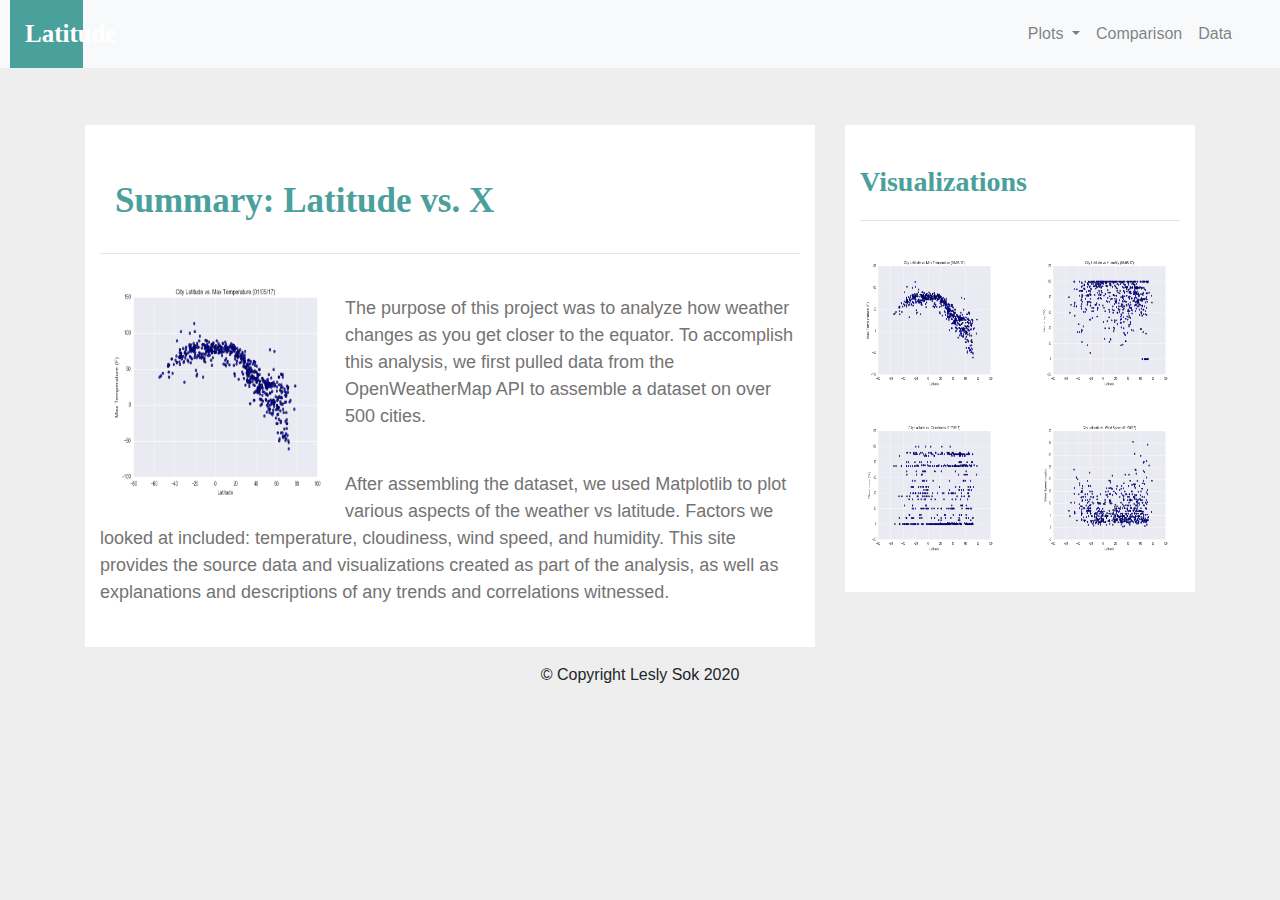
<file: WebVisualizations/index.html>
<!DOCTYPE html>
<html lang="en">

  <head>
      <meta charset="UTF-8">
      <title>Web Design Challenge</title>
      <link rel="stylesheet" href="https://stackpath.bootstrapcdn.com/bootstrap/4.3.1/css/bootstrap.min.css" integrity="sha384-ggOyR0iXCbMQv3Xipma34MD+dH/1fQ784/j6cY/iJTQUOhcWr7x9JvoRxT2MZw1T" crossorigin="anonymous">
      
      <script src="https://code.jquery.com/jquery-3.3.1.slim.min.js" integrity="sha384-q8i/X+965DzO0rT7abK41JStQIAqVgRVzpbzo5smXKp4YfRvH+8abtTE1Pi6jizo" crossorigin="anonymous"></script>
      <script src="https://cdnjs.cloudflare.com/ajax/libs/popper.js/1.14.7/umd/popper.min.js" integrity="sha384-UO2eT0CpHqdSJQ6hJty5KVphtPhzWj9WO1clHTMGa3JDZwrnQq4sF86dIHNDz0W1" crossorigin="anonymous"></script>
      <script src="https://stackpath.bootstrapcdn.com/bootstrap/4.3.1/js/bootstrap.min.js" integrity="sha384-JjSmVgyd0p3pXB1rRibZUAYoIIy6OrQ6VrjIEaFf/nJGzIxFDsf4x0xIM+B07jRM" crossorigin="anonymous"></script>
    

      <link rel="stylesheet" href="style.css">
    </head>

    <body>

    <!-- Navbar = Latitude -->
    <nav class="navbar navbar-expand-lg navbar-light bg-light fixed-top py-lg-0">
        <a class="navbar-brand" id="logo" href="index.html">Latitude</a>
        <button class="navbar-toggler" type="button" data-toggle="collapse" data-target="#navbarSupportedContent" aria-controls="navbarSupportedContent" aria-expanded="false" aria-label="Toggle navigation">
          <span class="navbar-toggler-icon"></span>
        </button>


        <div class="collapse navbar-collapse" id="navbarSupportedContent">
            <ul class="navbar-nav ml-auto">
              <li class="nav-item dropdown">
                <a class="nav-link dropdown-toggle" href="index.html" id="navbarDropdown" role="button" data-toggle="dropdown" aria-haspopup="true" aria-expanded="false">
                 
                    Plots
                </a>
                <div class="dropdown-menu dropdown-menu-right" aria-labelledby="navbarDropdown">
                    <a class="dropdown-item" href="temp.html">Max Temperature</a>
                    <a class="dropdown-item" href="humidity.html">Humidity</a>
                    <a class="dropdown-item" href="cloudiness.html">Cloudiness</a>
                    <a class="dropdown-item" href="windspeed.html">Wind Speed</a>
                </div>
              </li>
              
                <li class="nav-item">
                    <a class="nav-link" href="comparison.html">Comparison</a>
                </li>
                <li class="nav-item">
                    <a class="nav-link" href="data.html">Data</a>
                </li>
            </ul>
        </div>
    </div>
</nav>
      
    <!--create container, rows and columns to add images -->
    <div class="container content">    
        <div class="row">
            <div class="col-md-8">
                <div class="col-md-12">
                    <h2>Summary: Latitude vs. X </h2>
                    <hr>
                    <div class="thumbnail">
                        <img class="img-thumbnail float-left" src="Resources/assets/images/Fig1.png " width="35%"  alt="temperature">
                    </div>
                    <p>The purpose of this project was to analyze how weather changes as you get closer to the equator. To accomplish this analysis, we first pulled data from the OpenWeatherMap API to assemble a dataset on over 500 cities.  </p> 
                    
                    <p>After assembling the dataset, we used Matplotlib to plot various aspects of the weather vs latitude. Factors we looked at included: temperature, cloudiness, wind speed, and humidity. This site provides the source data and visualizations created as part of the analysis, as well as explanations and descriptions of any trends and correlations witnessed.</p>
                </div>
            </div>

             <!--visualization adjustments-->
             <div class="col-md-4">
                <div class="col-md-12">
                    <h3>Visualizations</h3>
                    <hr>
                    <div class="row">
                        <div class="col-3 col-md-6">
                            <a href="temp.html"><img src="Resources/assets/images/Fig1.png" width="100%" height="140" alt="temperature">
                            </a> 
                        </div>
                        <div class="col-3 col-md-6">
                            <a href="humidity.html"><img src="Resources/assets/images/Fig2.png" width="100%" height="140" alt="humidity"></a>
                        </div>
                   
                        <div class="col-3 col-md-6">
                            <a href="cloudiness.html"><img src="Resources/assets/images/Fig3.png" width="100%" height="140" alt="cloudiness"></a>
                        </div>

                        <div class="col-3 col-md-6">
                            <a href="windspeed.html"><img src="Resources/assets/images/Fig4.png"width="100%" height="140" alt="wind speed"></a>
                        </div>
                    </div>
                </div>
            </div>
        </div>
    </div>

        <!-- Footer -->
        <footer class="page-footer font-small footer-dark">
            <div class="footer-copyright text-center py-3">© Copyright Lesly Sok 2020
            </div>      
        </footer>
    </body>
    </html>
</file>
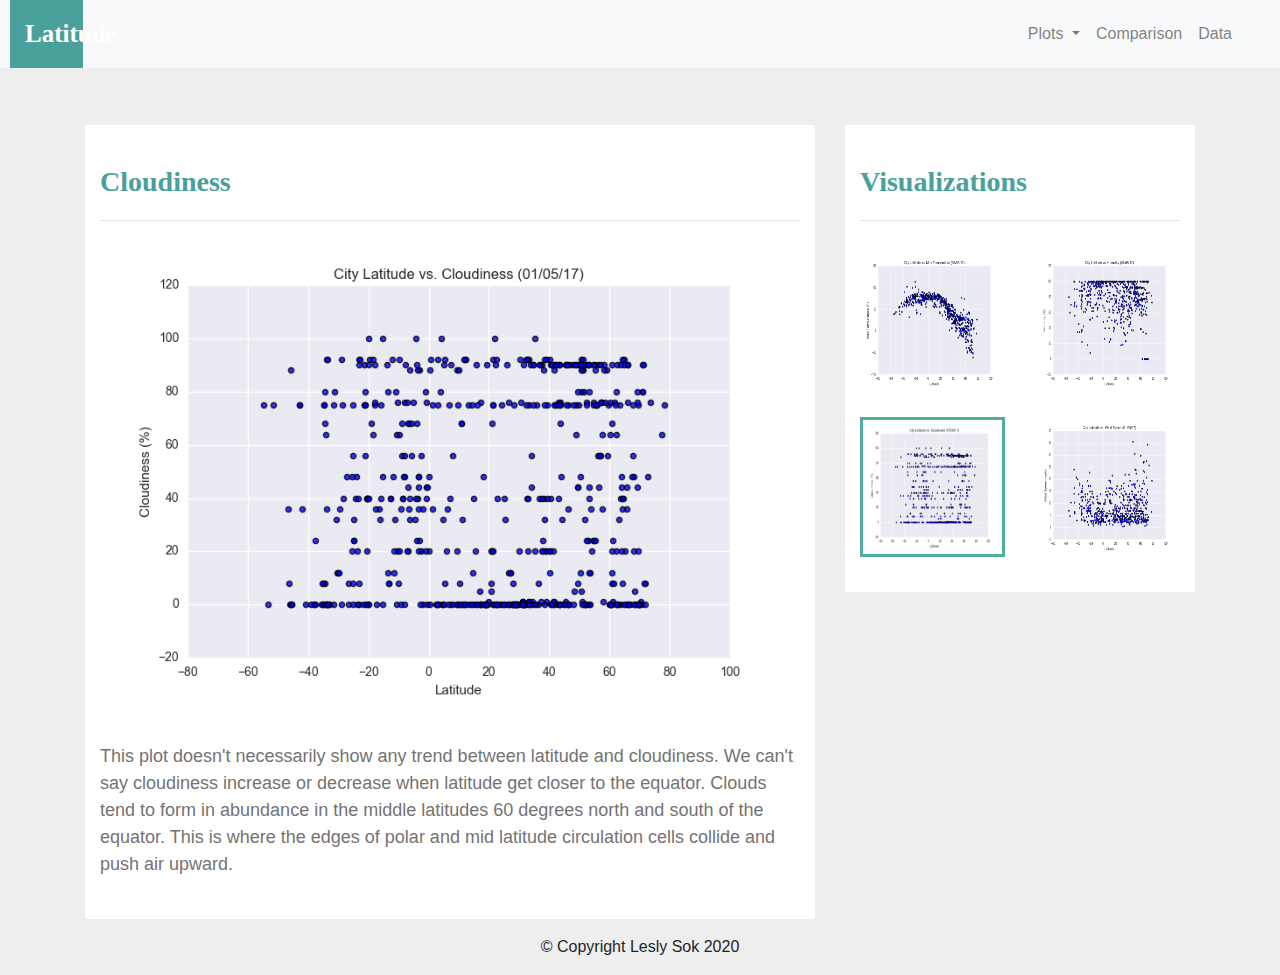
<file: WebVisualizations/cloudiness.html>
<!DOCTYPE html>
<html lang="en">

<head>
  <meta charset="UTF-8">
  <title>Cloudiness</title>
  <link rel="stylesheet" href="https://stackpath.bootstrapcdn.com/bootstrap/4.3.1/css/bootstrap.min.css" integrity="sha384-ggOyR0iXCbMQv3Xipma34MD+dH/1fQ784/j6cY/iJTQUOhcWr7x9JvoRxT2MZw1T" crossorigin="anonymous">

  <script src="https://code.jquery.com/jquery-3.3.1.slim.min.js" integrity="sha384-q8i/X+965DzO0rT7abK41JStQIAqVgRVzpbzo5smXKp4YfRvH+8abtTE1Pi6jizo" crossorigin="anonymous"></script>
  <script src="https://cdnjs.cloudflare.com/ajax/libs/popper.js/1.14.7/umd/popper.min.js" integrity="sha384-UO2eT0CpHqdSJQ6hJty5KVphtPhzWj9WO1clHTMGa3JDZwrnQq4sF86dIHNDz0W1" crossorigin="anonymous"></script>
  <script src="https://stackpath.bootstrapcdn.com/bootstrap/4.3.1/js/bootstrap.min.js" integrity="sha384-JjSmVgyd0p3pXB1rRibZUAYoIIy6OrQ6VrjIEaFf/nJGzIxFDsf4x0xIM+B07jRM" crossorigin="anonymous"></script>

  <link rel="stylesheet" href="style.css">
</head>
<body>
    <!-- Navbar = Latitude -->
    <nav class="navbar navbar-expand-lg navbar-light bg-light fixed-top py-lg-0">
    <a class="navbar-brand" href="#" id="logo">Latitude</a>
    <button class="navbar-toggler" type="button" data-toggle="collapse" data-target="#navbarSupportedContent" aria-controls="navbarSupportedContent" aria-expanded="false" aria-label="Toggle navigation">
      <span class="navbar-toggler-icon"></span>
    </button>

                
            <div class="collapse navbar-collapse" id="navbarSupportedContent">
                <ul class="navbar-nav ml-auto">    
                    <li class="nav-item dropdown">
                        <a class="nav-link dropdown-toggle" href="#" id="navbarDropdown" role="button" data-toggle="dropdown" aria-haspopup="true" aria-expanded="false">
                            Plots
                        </a>
                        <div class="dropdown-menu dropdown-menu-right" aria-labelledby="navbarDropdown">
                            <a class="dropdown-item" href="temp.html">Max Temperature</a>
                            <a class="dropdown-item" href="humidity.html">Humidity</a>
                            <a class="dropdown-item" href="cloudiness.html">Cloudiness</a>
                            <a class="dropdown-item" href="windspeed.html">Wind Speed</a>
                        </div>
                    </li>
                    <li class="nav-item">
                        <a class="nav-link" href="comparison.html">Comparison</a>
                    </li>
                    <li class="nav-item">
                        <a class="nav-link" href="data.html">Data</a>
                    </li>
                </ul>
            </div>
        </div> 
    </nav>
    <!--cloudiness content adjustments-->
    <div class="container content">
        <div class="row">
            <div class="col-md-8">
                <div class="col-md-12">
                    <h3>Cloudiness</h3>
                    <hr>
                    <img src="Resources/assets/images/Fig3.png" width="100%" alt="cloudiness">
                    <br>
                    <p>This plot doesn't necessarily show any trend between latitude and cloudiness. We can't say cloudiness increase or decrease when latitude get closer to the equator. Clouds tend to form in abundance in the middle latitudes 60 degrees north and south of the equator. This is where the edges of polar and mid latitude circulation cells collide and push air upward. </p>
                </div>
            </div>
            <!--visualizations container adjustments-->
            <div class="col-md-4">
                <div class="col-md-12">
                    <h3>Visualizations</h3>
                    <hr>
                    <div class="row">
                        <div class="col-3 col-md-6">
                            <a href="temp.html"><img src="Resources/assets/images/Fig1.png" width="100%" height="140" alt="temprature"></a>
                        </div>
                       
                        <div class="col-3 col-md-6">
                            <a href="humidity.html"><img src="Resources/assets/images/Fig2.png" width="100%" height="140" alt="humidity"></a>
                        </div>
                    
                        <div class="col-3 col-md-6">
                            <a href="cloudiness.html"><img class="pic" src="Resources/assets/images/Fig3.png" width="100%" height="140" alt="cloudiness"></a>
                        </div>
                        
                        <div class="col-3 col-md-6">
                            <a href="windspeed.html"><img src="Resources/assets/images/Fig4.png" width="100%" height="140" alt="windspeed"></a>
                        </div>
                    </div>
                </div>
            </div>            
        </div>    
    </div>
    <!-- Footer -->
    <footer class="page-footer font-small footer-dark">
        <div class="footer-copyright text-center py-3">© Copyright Lesly Sok 2020
        </div>      
    </footer>
</body>
</html>
</file>
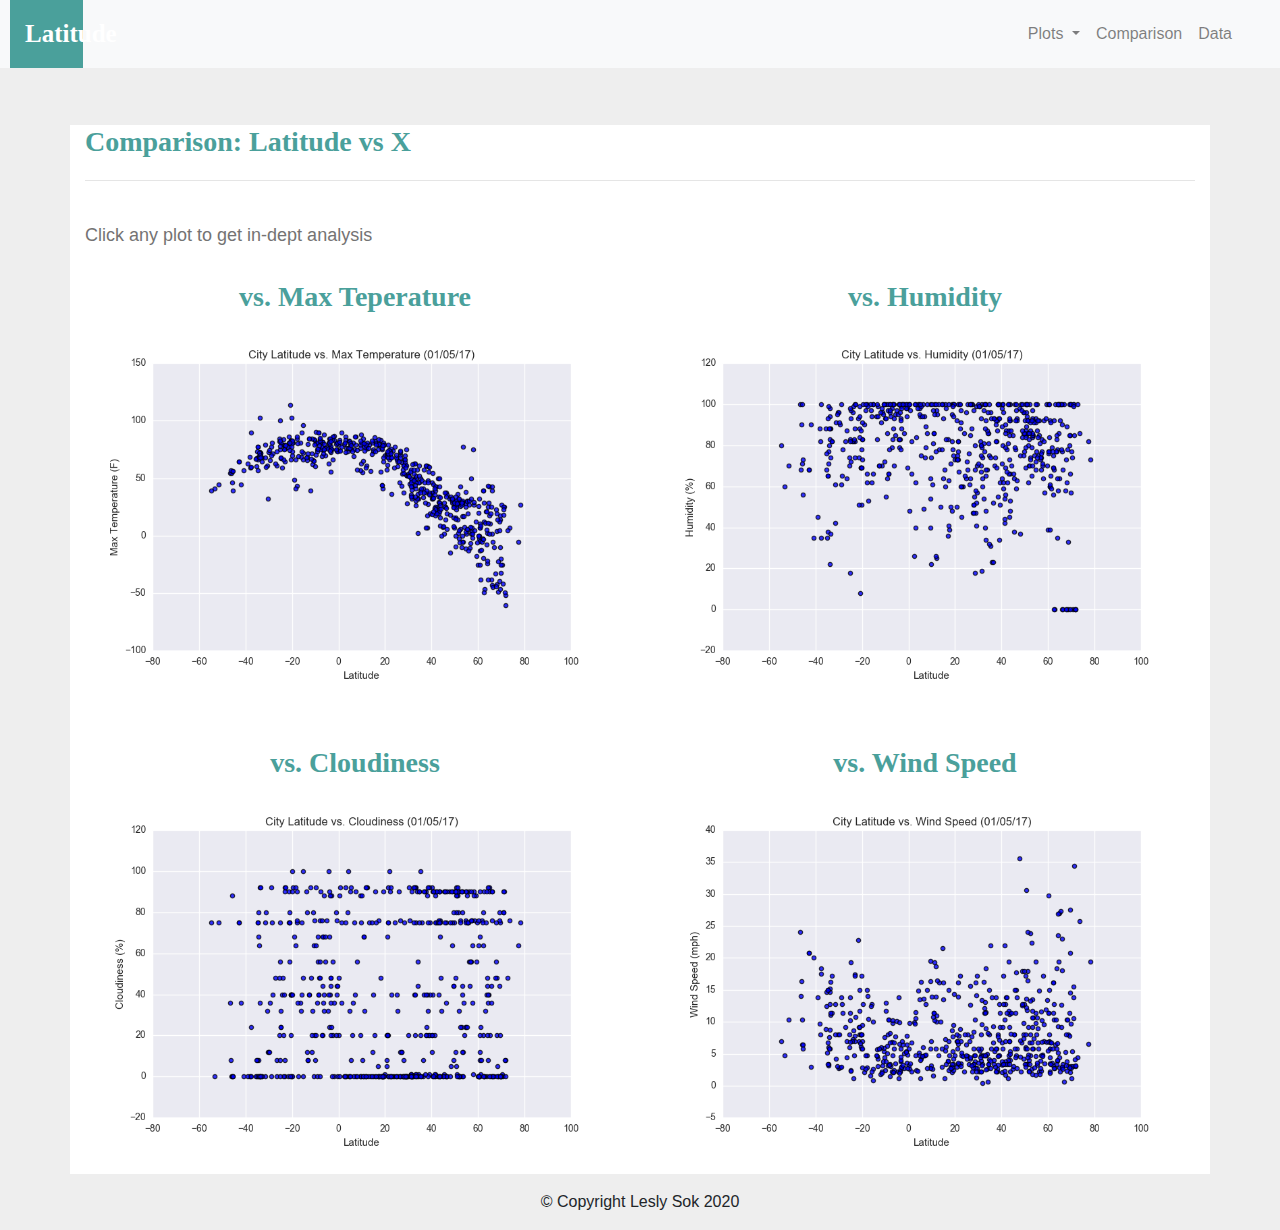
<file: WebVisualizations/comparison.html>
<!DOCTYPE html>
<html lang="en">

<head>
  <meta charset="UTF-8">
  <title>Comparison</title>
  <link rel="stylesheet" href="https://stackpath.bootstrapcdn.com/bootstrap/4.3.1/css/bootstrap.min.css" integrity="sha384-ggOyR0iXCbMQv3Xipma34MD+dH/1fQ784/j6cY/iJTQUOhcWr7x9JvoRxT2MZw1T" crossorigin="anonymous">

  <script src="https://code.jquery.com/jquery-3.3.1.slim.min.js" integrity="sha384-q8i/X+965DzO0rT7abK41JStQIAqVgRVzpbzo5smXKp4YfRvH+8abtTE1Pi6jizo" crossorigin="anonymous"></script>
  <script src="https://cdnjs.cloudflare.com/ajax/libs/popper.js/1.14.7/umd/popper.min.js" integrity="sha384-UO2eT0CpHqdSJQ6hJty5KVphtPhzWj9WO1clHTMGa3JDZwrnQq4sF86dIHNDz0W1" crossorigin="anonymous"></script>
  <script src="https://stackpath.bootstrapcdn.com/bootstrap/4.3.1/js/bootstrap.min.js" integrity="sha384-JjSmVgyd0p3pXB1rRibZUAYoIIy6OrQ6VrjIEaFf/nJGzIxFDsf4x0xIM+B07jRM" crossorigin="anonymous"></script>

  <link rel="stylesheet" href="style.css">
</head>
<body>

 <!-- Navbar = Latitude -->
 <nav class="navbar navbar-expand-lg navbar-light bg-light fixed-top py-lg-0">
    <a class="navbar-brand" href="#" id="logo">Latitude</a>
    <button class="navbar-toggler" type="button" data-toggle="collapse" data-target="#navbarSupportedContent" aria-controls="navbarSupportedContent" aria-expanded="false" aria-label="Toggle navigation">
      <span class="navbar-toggler-icon"></span>
    </button>

                
            <div class="collapse navbar-collapse" id="navbarSupportedContent">
                <ul class="navbar-nav ml-auto">    
                    <li class="nav-item dropdown">
                        <a class="nav-link dropdown-toggle" href="#" id="navbarDropdown" role="button" data-toggle="dropdown" aria-haspopup="true" aria-expanded="false">
                            Plots
                        </a>
                        <div class="dropdown-menu dropdown-menu-right" aria-labelledby="navbarDropdown">
                            <a class="dropdown-item" href="temp.html">Max Temperature</a>
                            <a class="dropdown-item" href="humidity.html">Humidity</a>
                            <a class="dropdown-item" href="cloudiness.html">Cloudiness</a>
                            <a class="dropdown-item" href="windspeed.html">Wind Speed</a>
                        </div>
                    </li>
                    <li class="nav-item">
                        <a class="nav-link" href="comparison.html">Comparison</a>
                    </li>
                    <li class="nav-item">
                        <a class="nav-link" href="data.html">Data</a>
                    </li>
                </ul>
            </div>
        </div>
    </nav>
    
    <!--Add plots in a container-->
    <div class="container content bg-white">
        <h3>Comparison: Latitude vs X</h3>
        <hr>
        <p>Click any plot to get in-dept analysis</p>
        <div class="row">
            <div class="col-md-6">
                <h3 class="text-center">vs. Max Teperature</h3>
                <a href="temp.html"><img width="100%" src="Resources/assets/images/Fig1.png"></a>   
            </div>
            <div class="col-md-6">
                <h3 class="text-center">vs. Humidity</h3>
                <a href="humidity.html"><img width="100%" src="Resources/assets/images/Fig2.png"></a>  
            </div>
        </div>
        <br>
        <div class="row">
            <div class="col-md-6">
                <h3 class="text-center">vs. Cloudiness </h3>
                <a href="cloudiness.html"><img width="100%" src="Resources/assets/images/Fig3.png"></a>   
            </div>
            <div class="col-md-6">
                <h3 class="text-center">vs. Wind Speed</h3>
                <a href="windspeed.html"><img width="100%" src="Resources/assets/images/Fig4.png"></a>  
            </div>
        </div>   
    </div>
    
    <!-- Footer -->
    <footer class="page-footer font-small footer-dark">
        <div class="footer-copyright text-center py-3">© Copyright Lesly Sok 2020
                </div>      
    </footer>
    
</body>
</html>
</file>
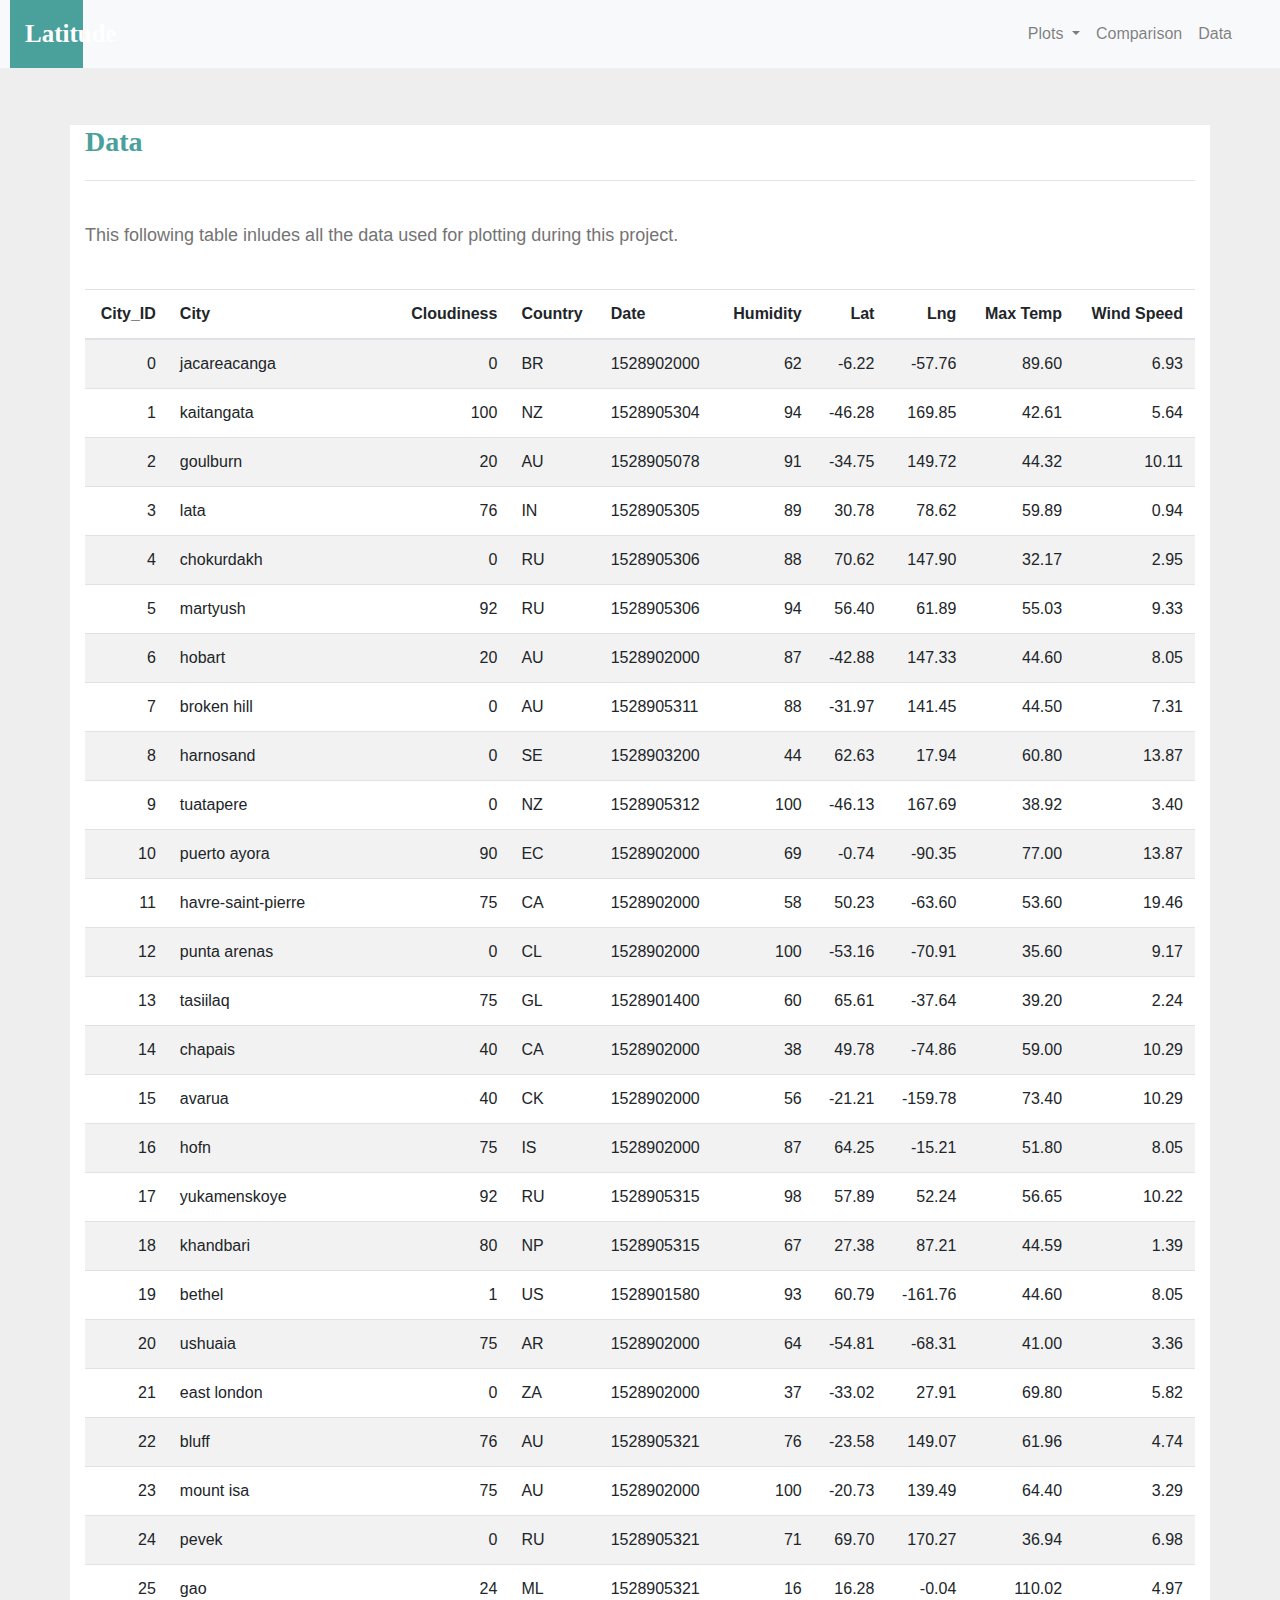
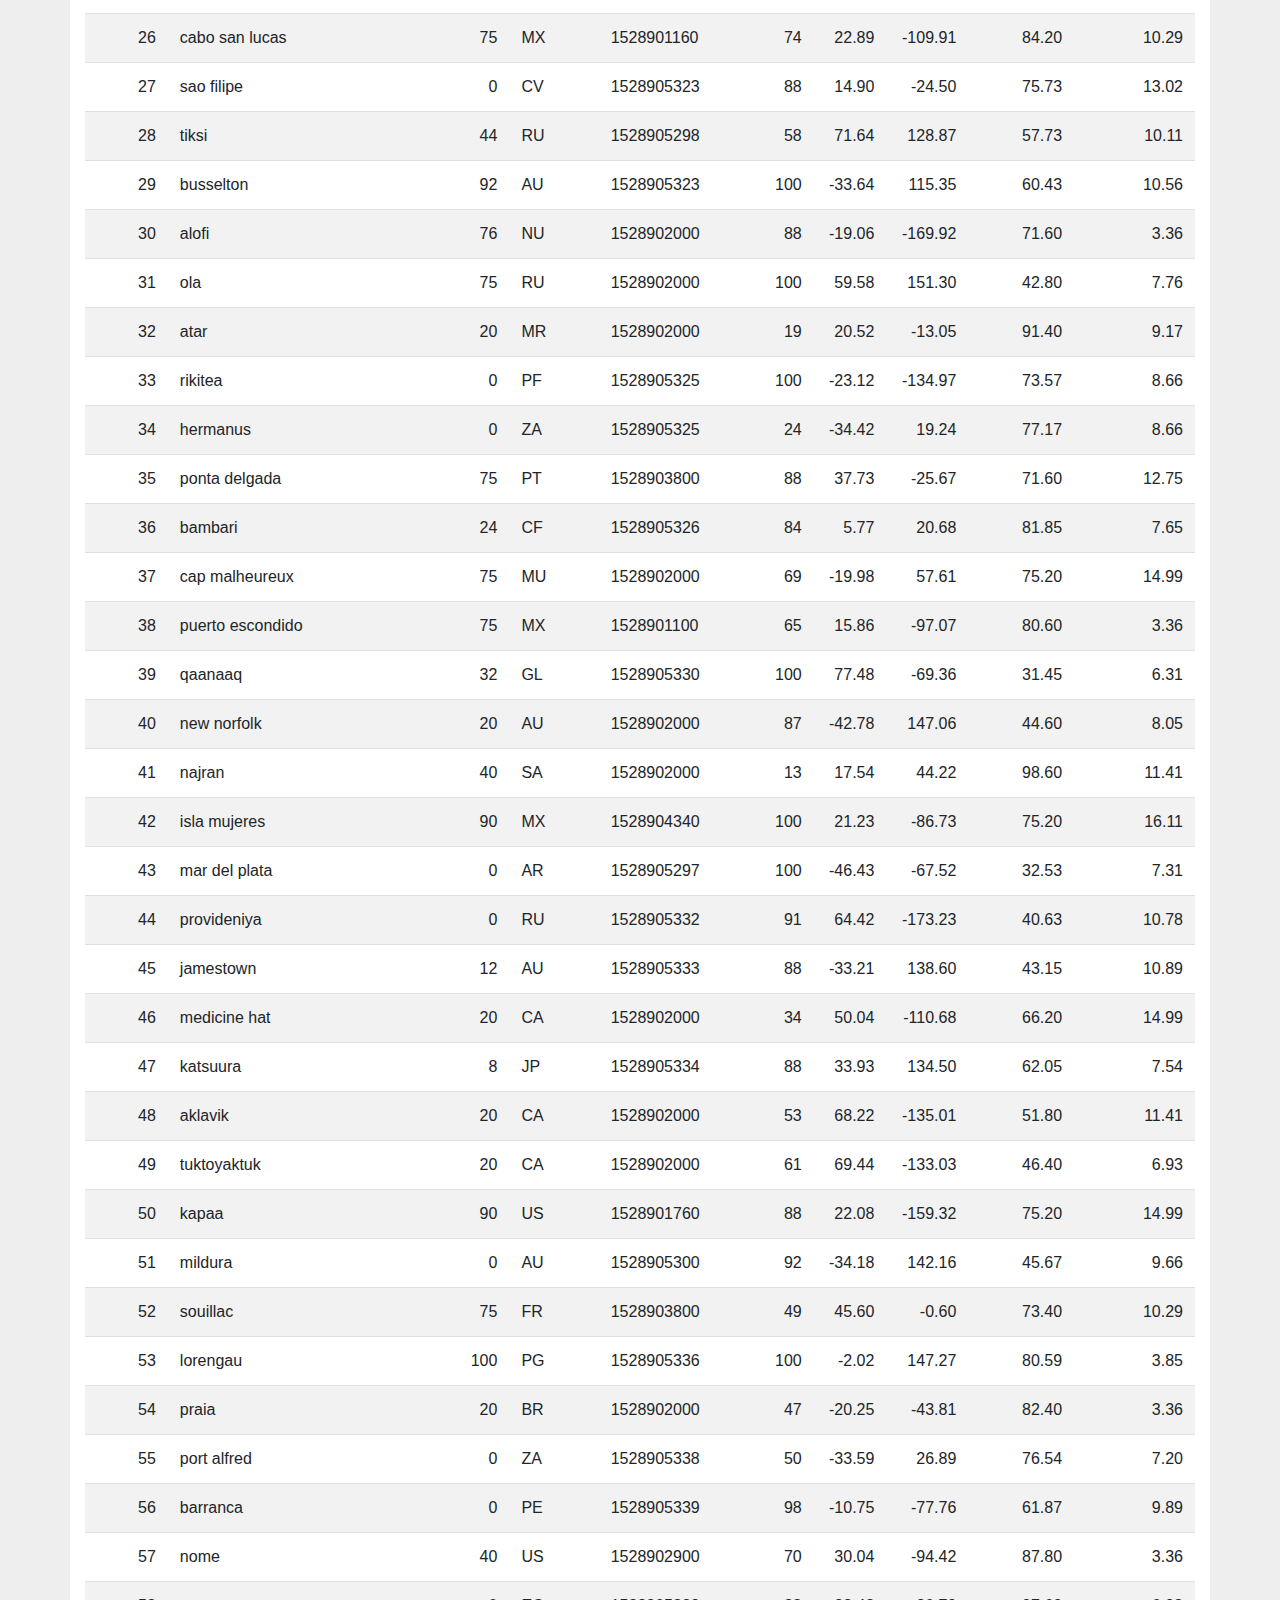
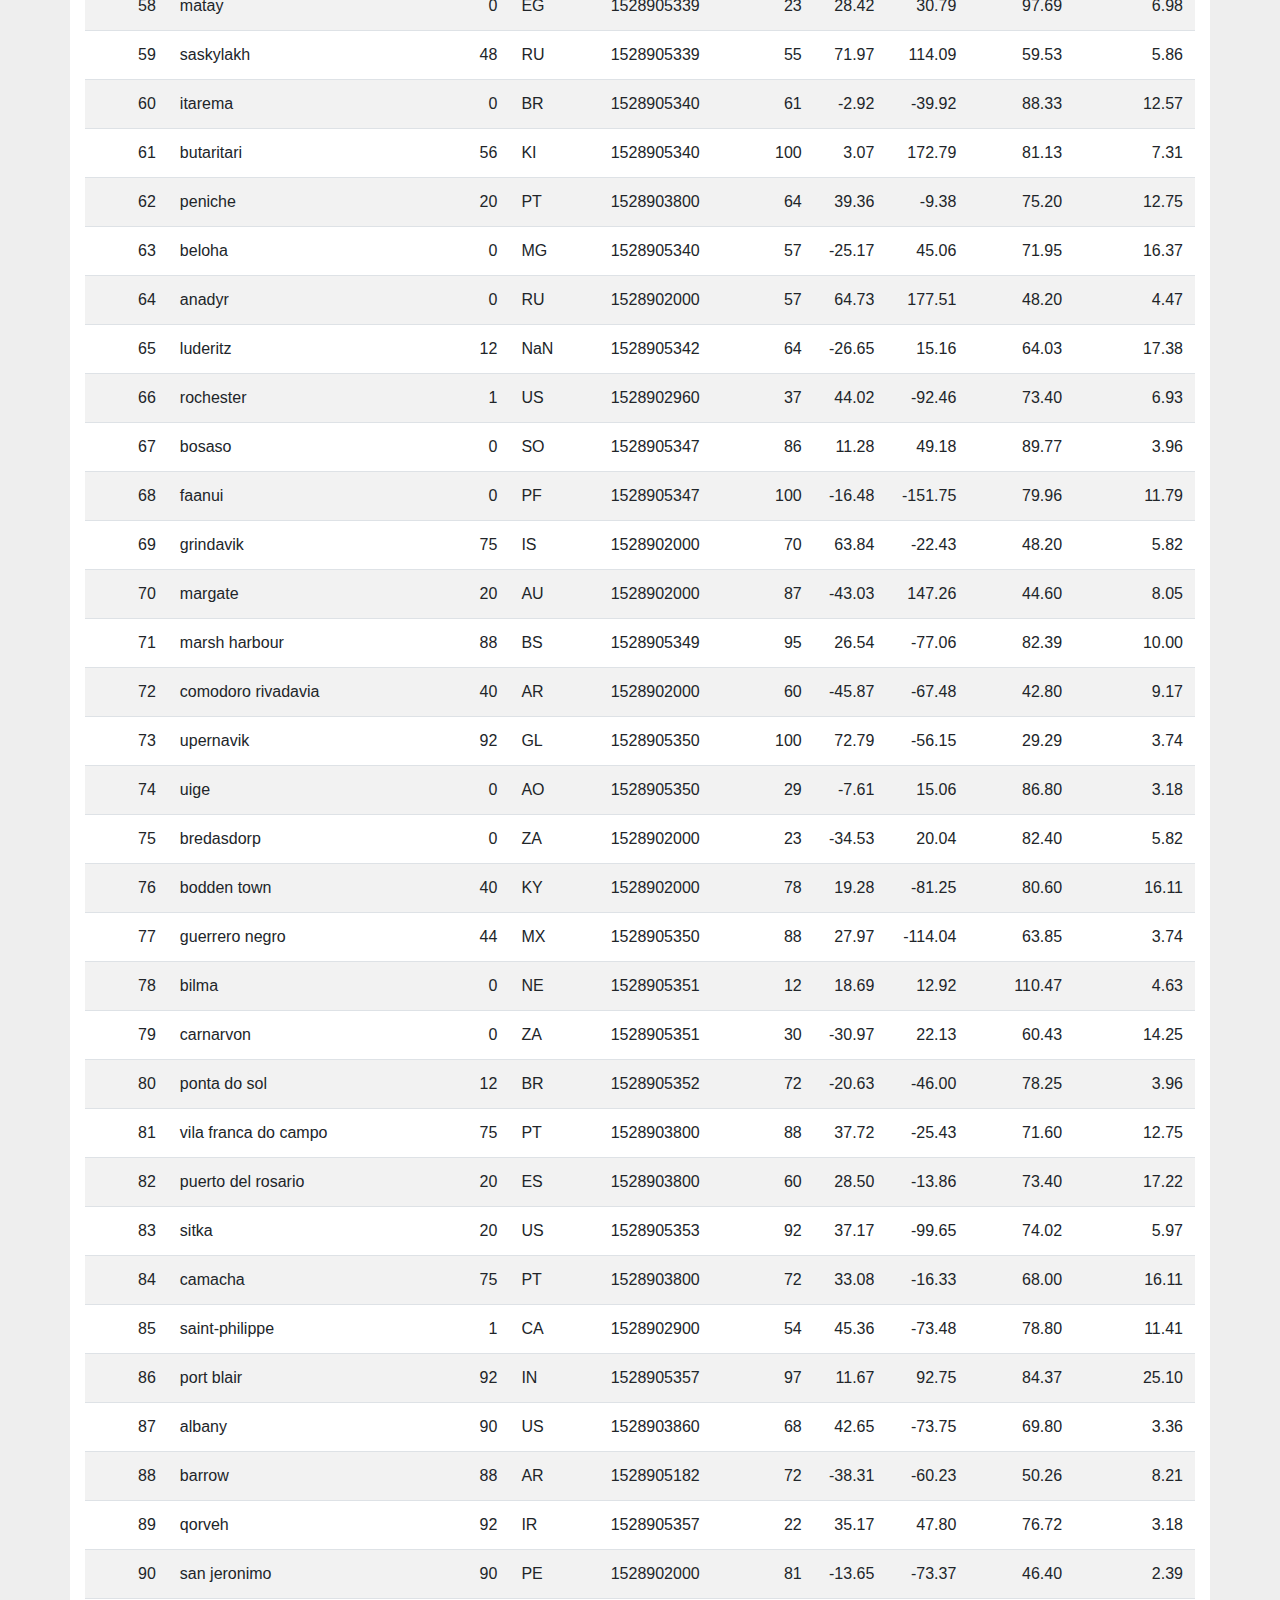
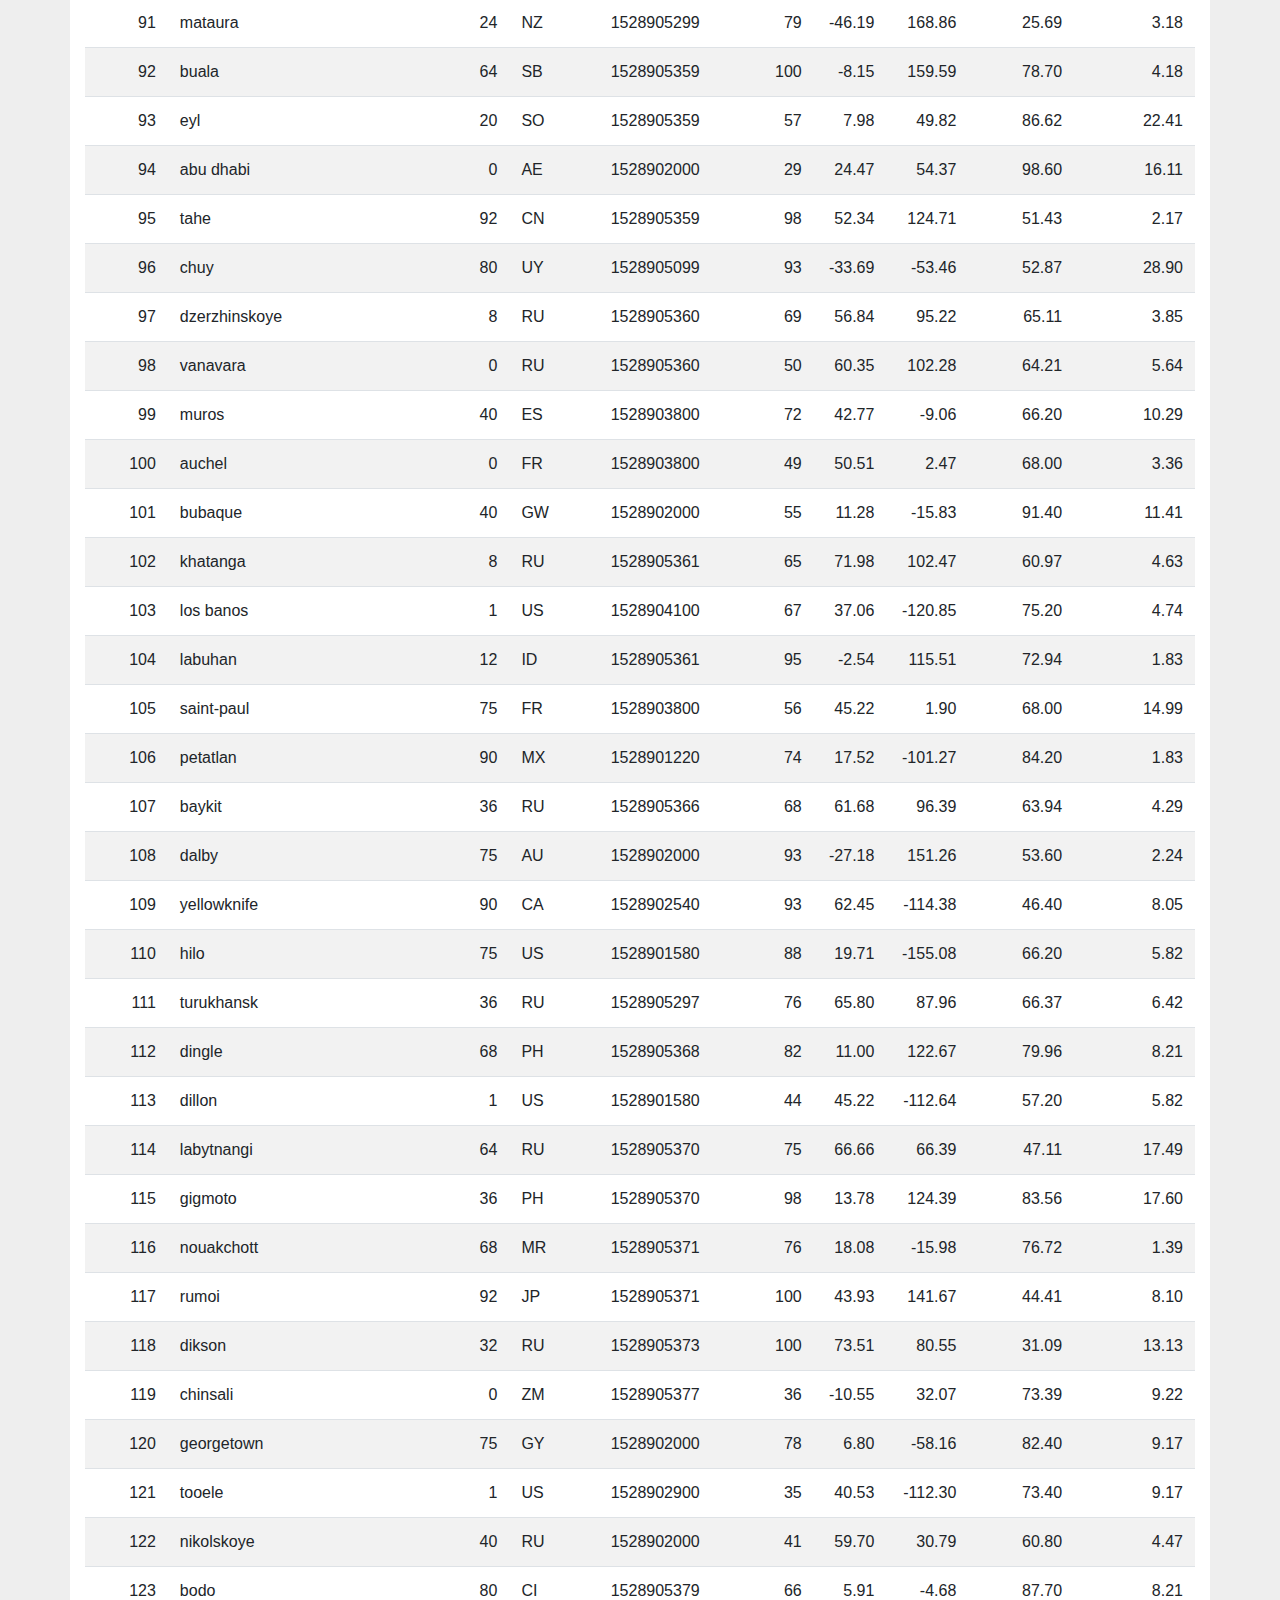
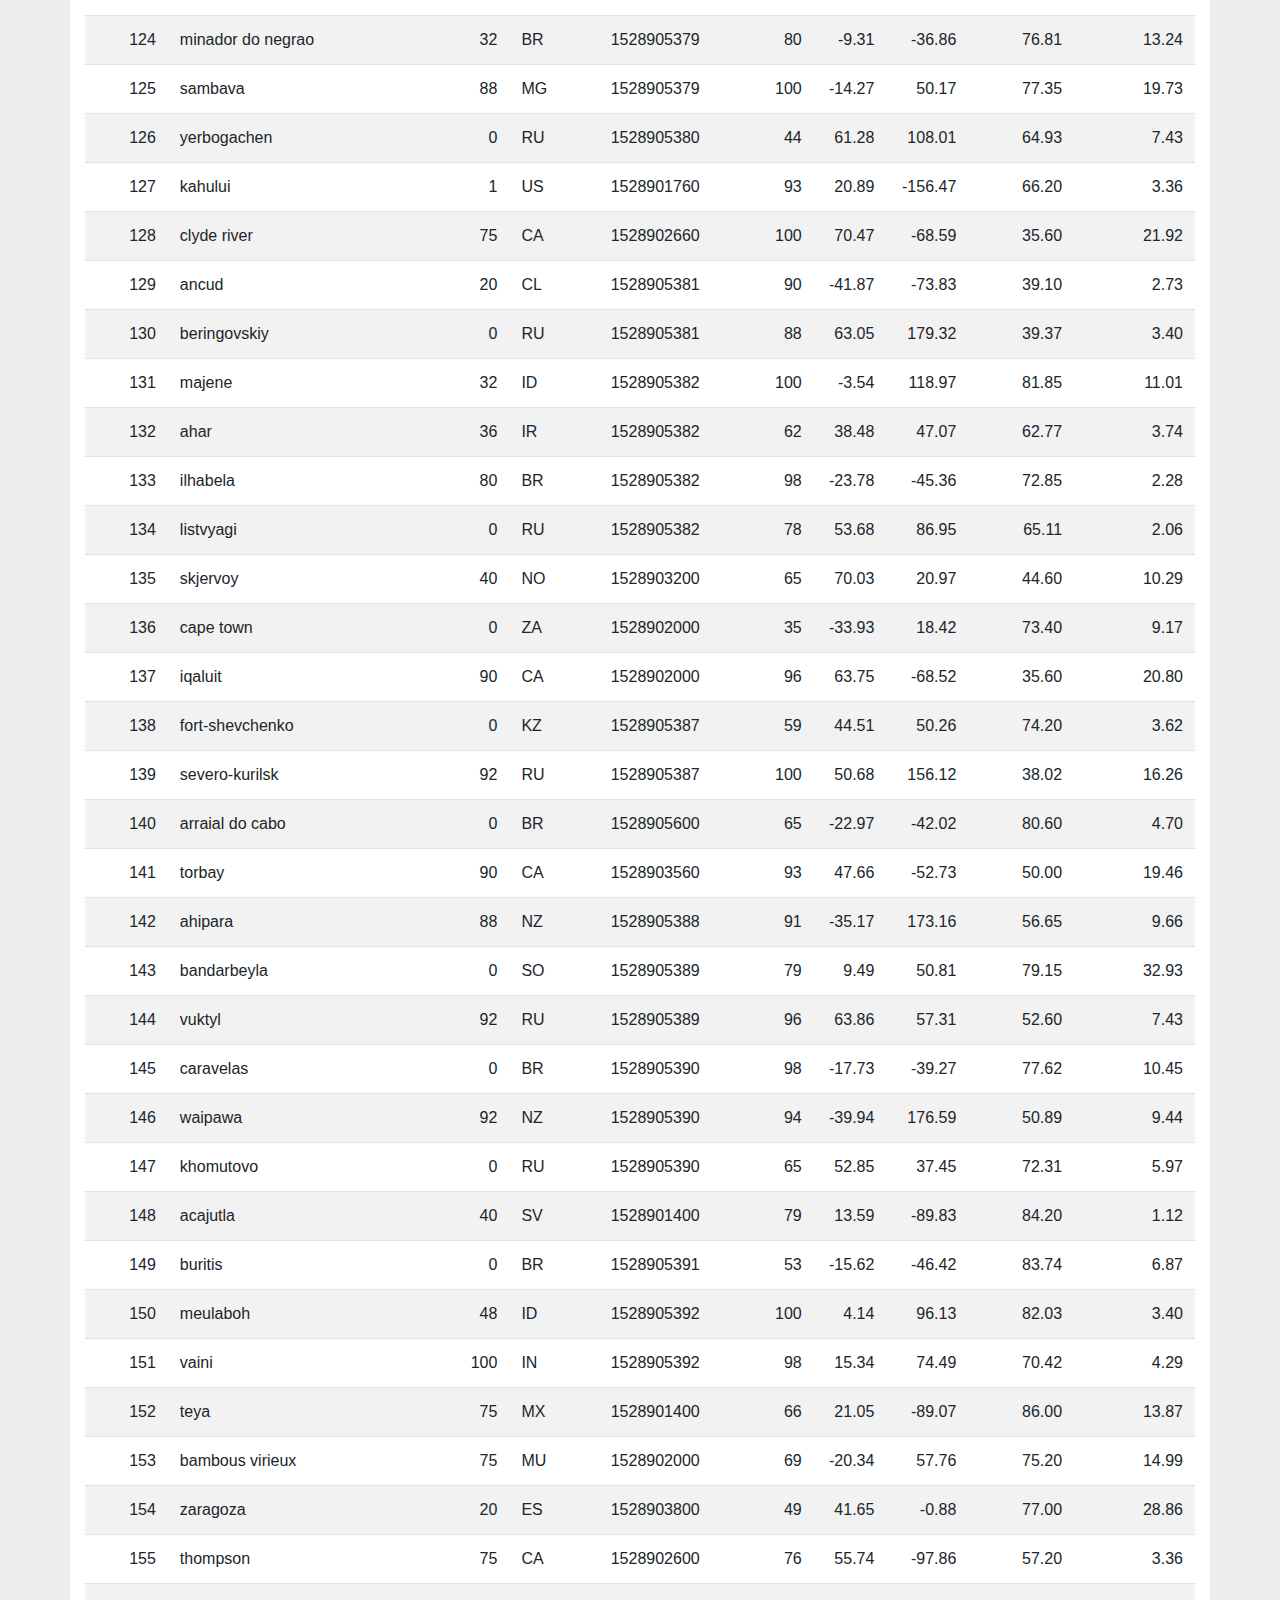
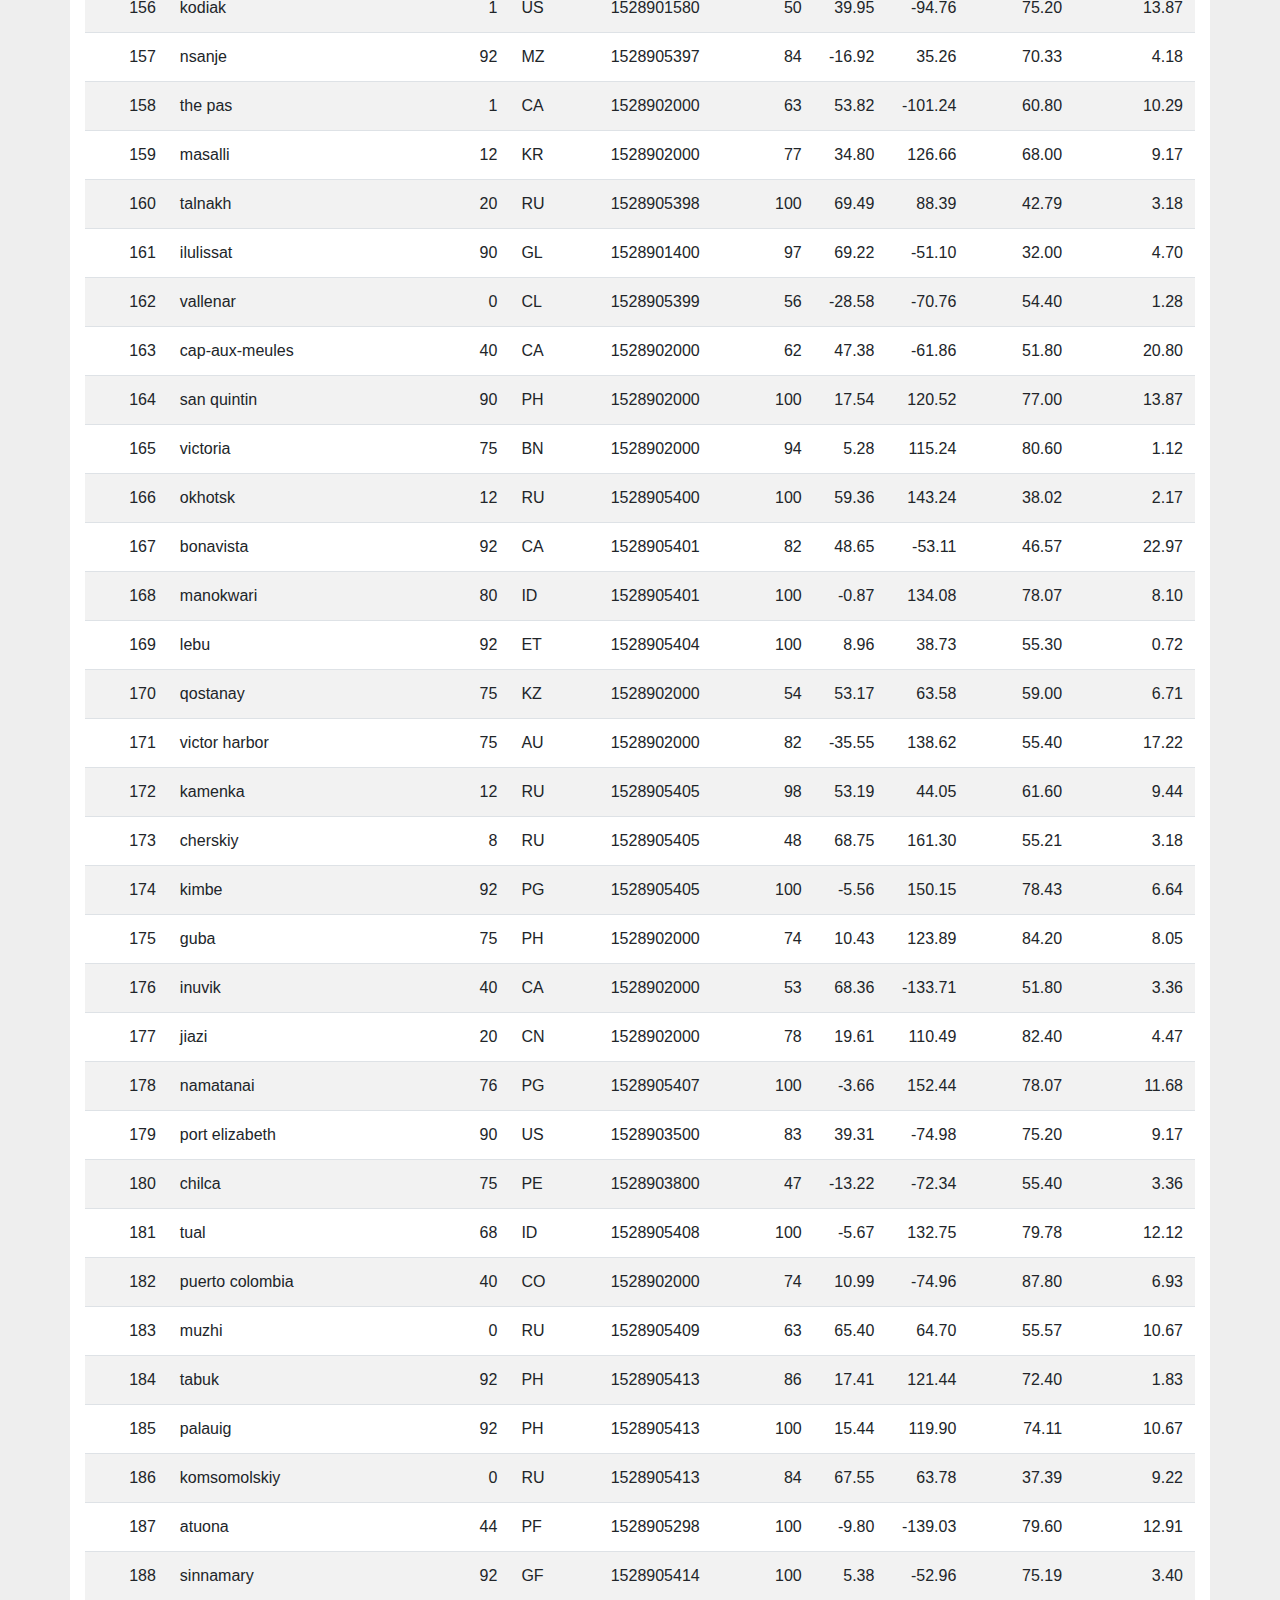
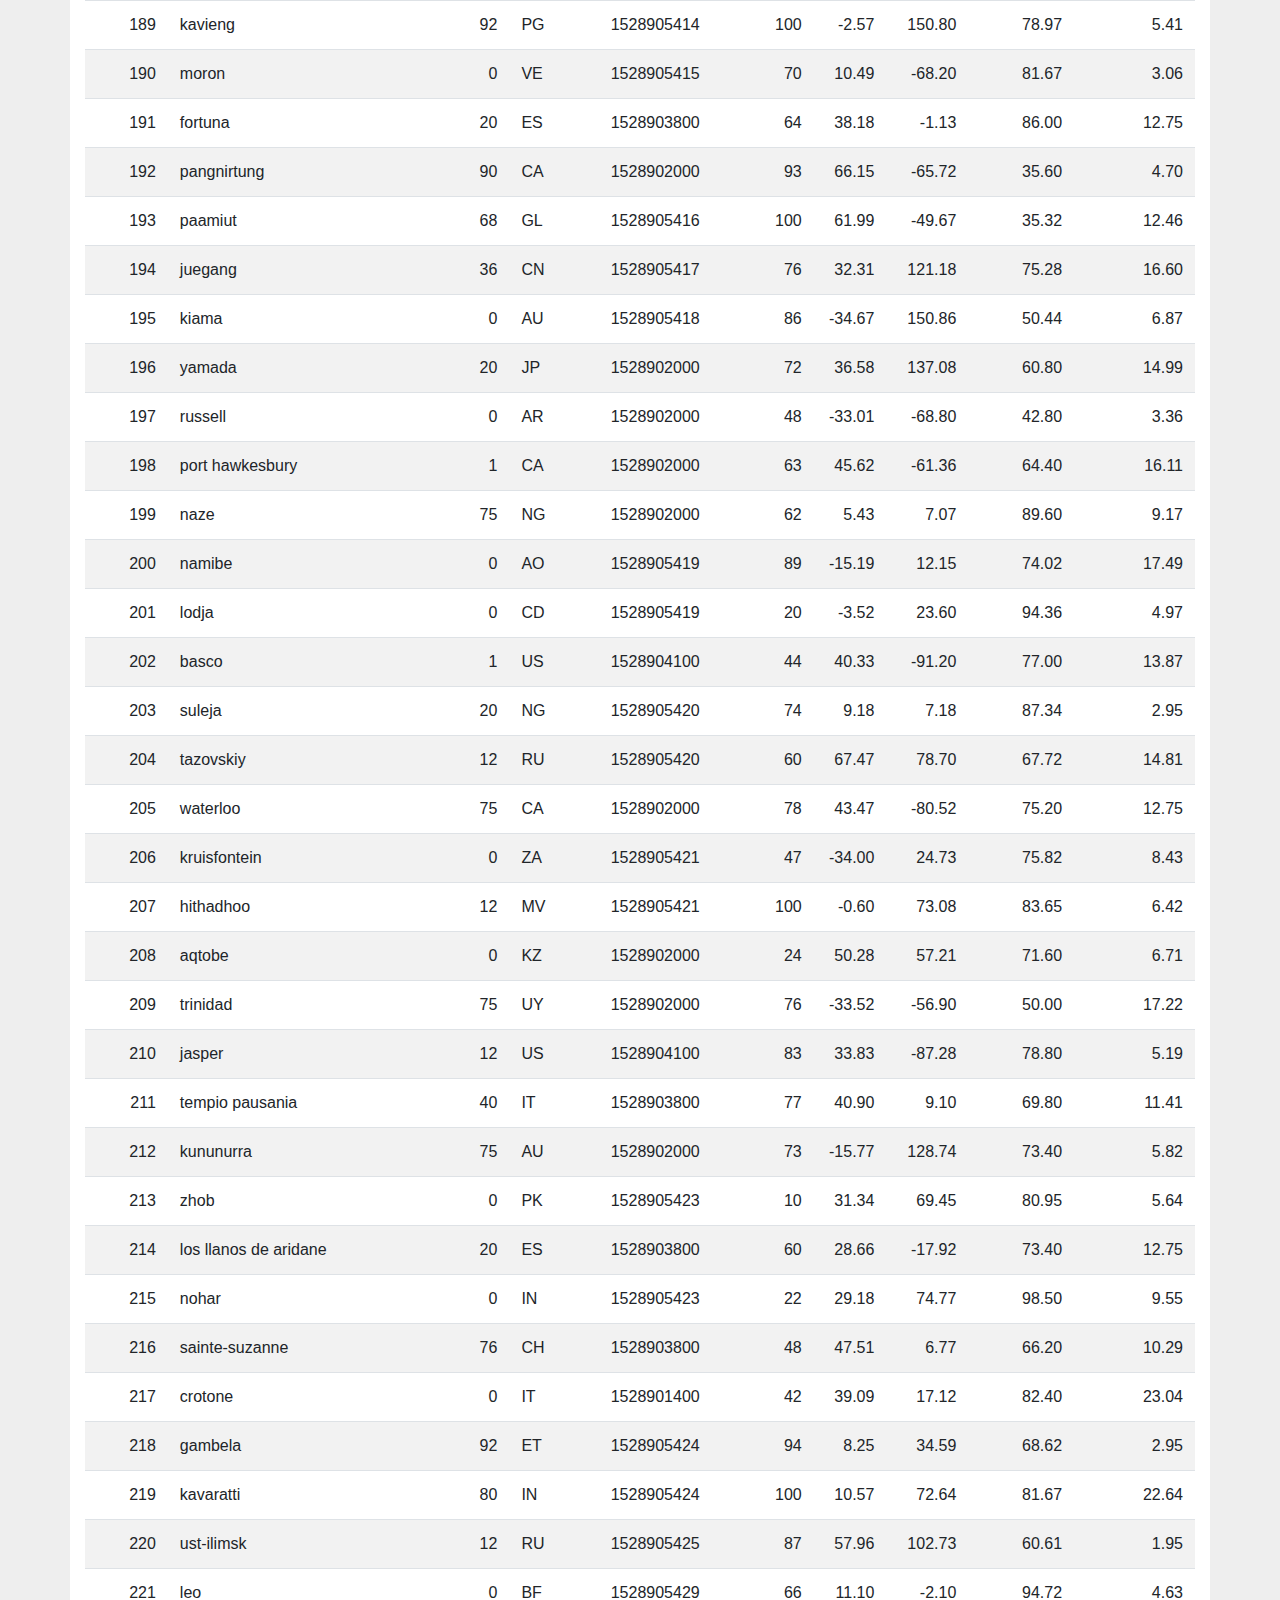
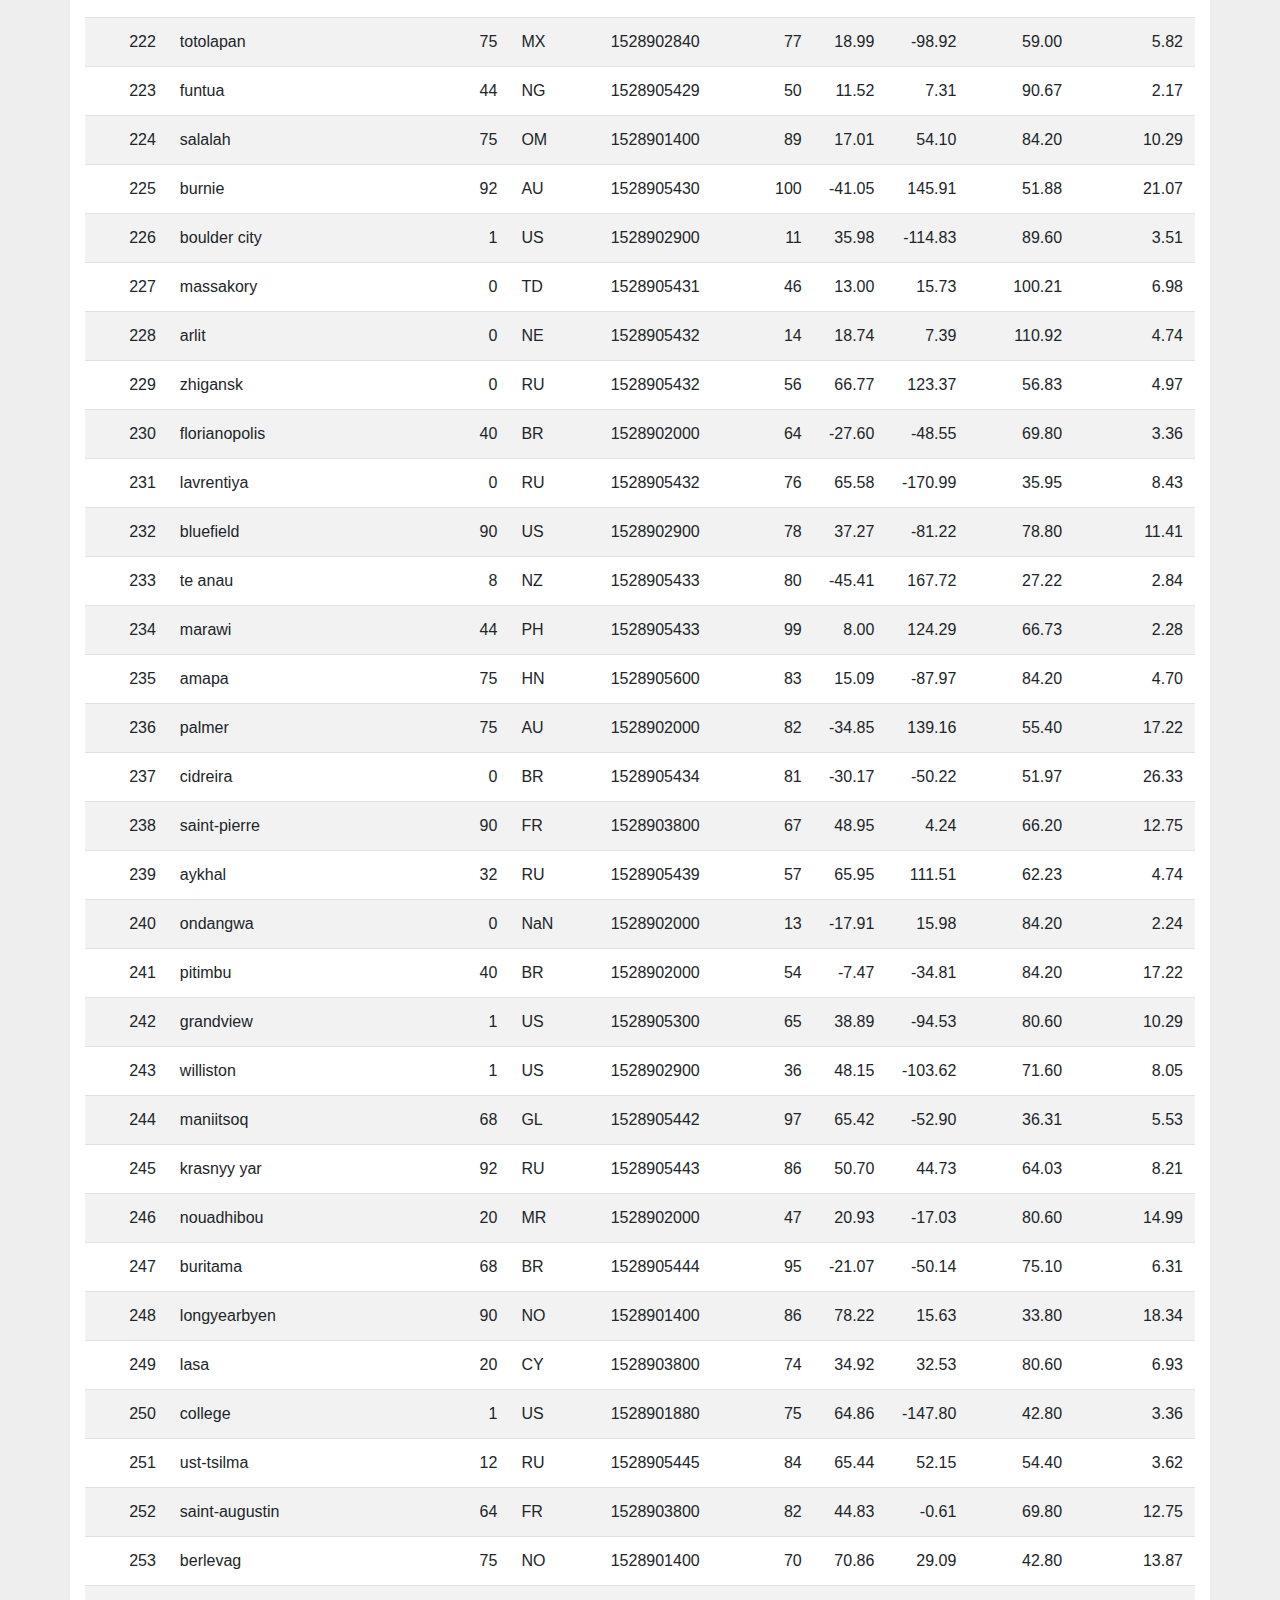
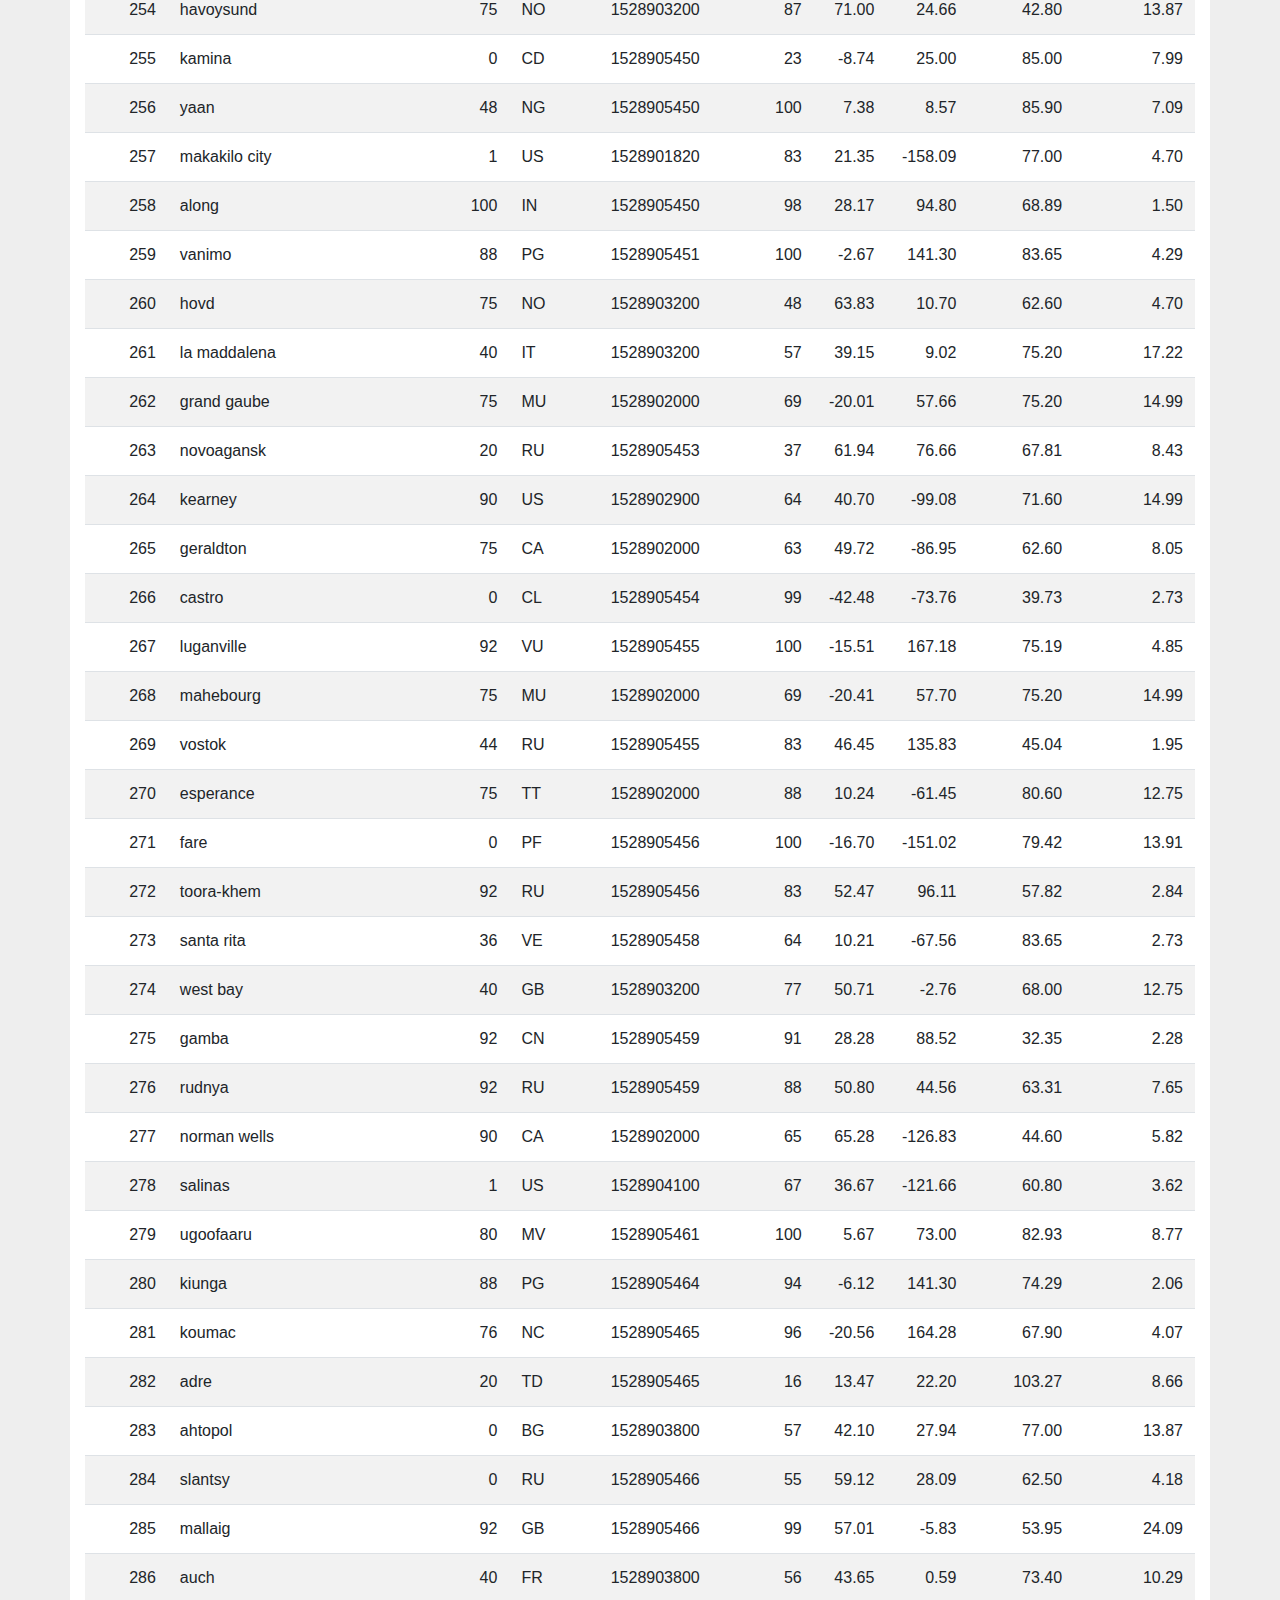
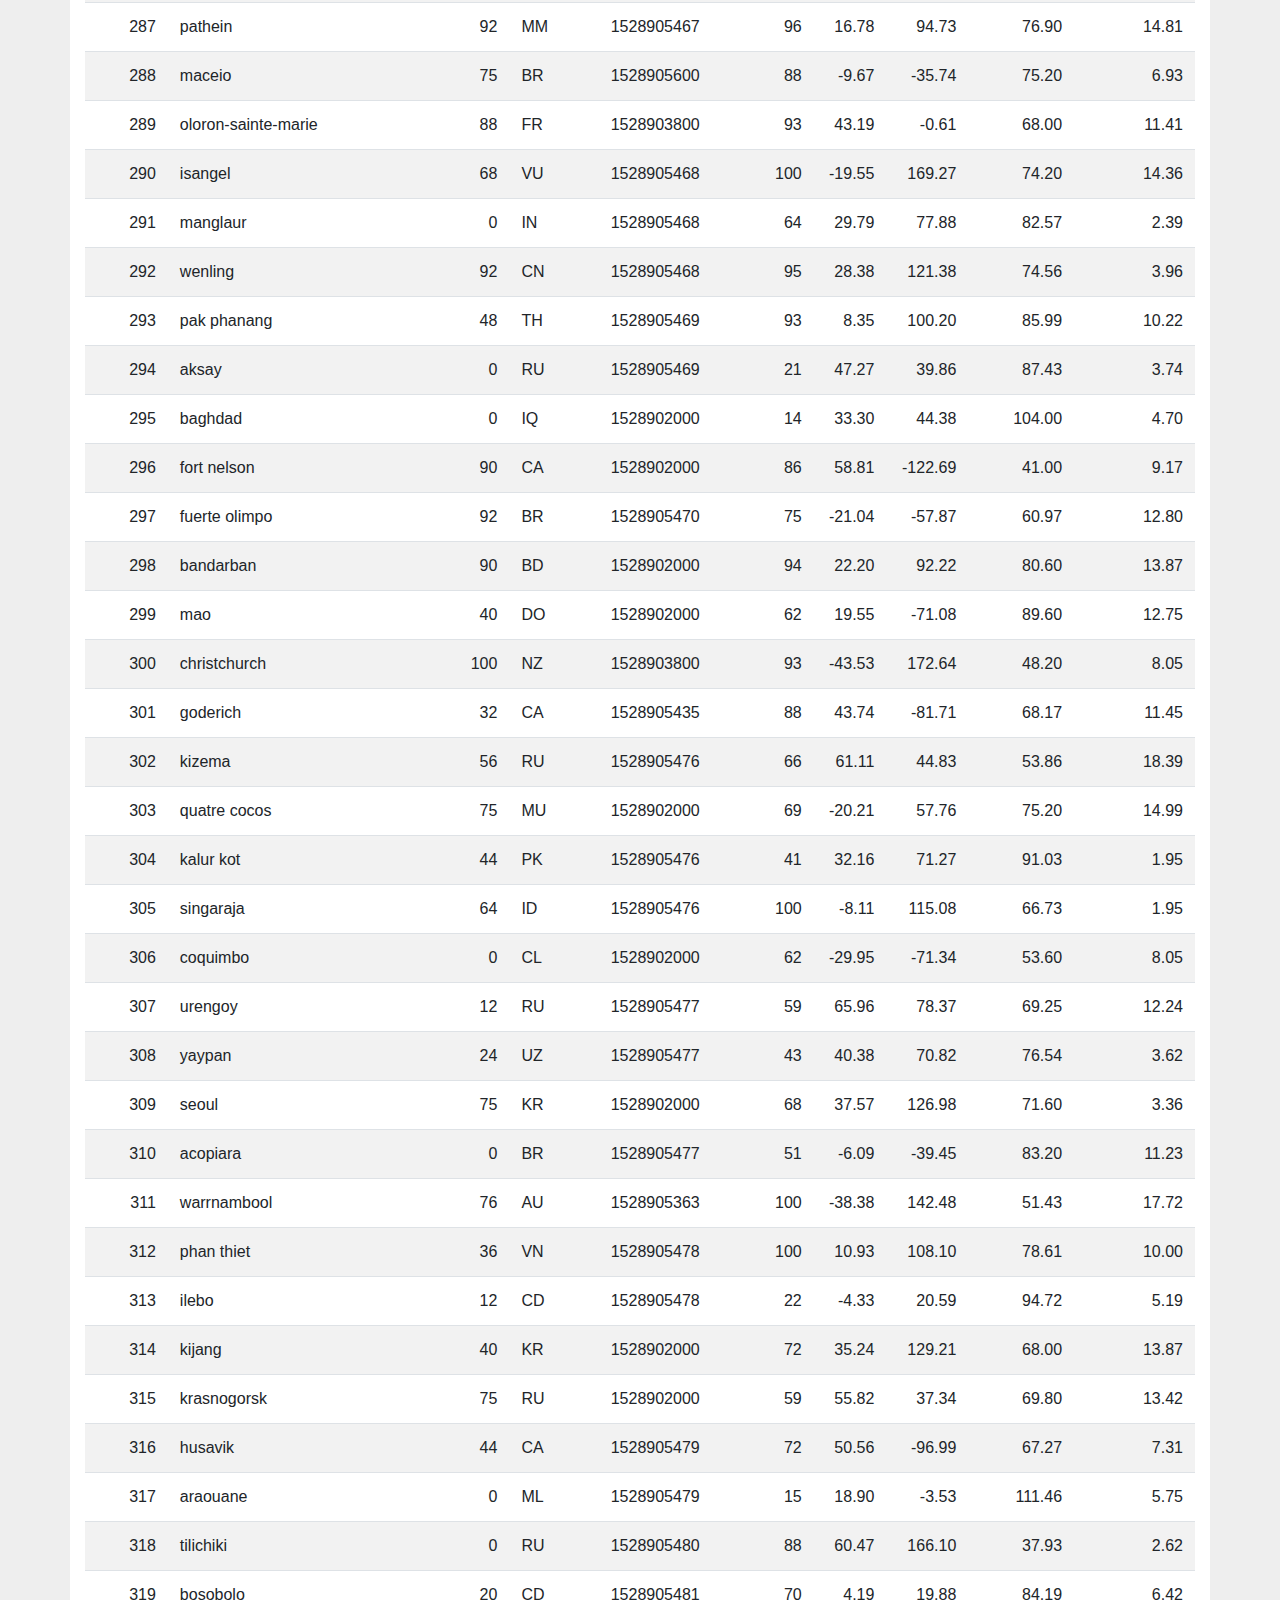
<file: WebVisualizations/data.html>
<!DOCTYPE html>
<html lang="en">

<head>
  <meta charset="UTF-8">
  <title>Data</title>
  <link rel="stylesheet" href="https://stackpath.bootstrapcdn.com/bootstrap/4.3.1/css/bootstrap.min.css" integrity="sha384-ggOyR0iXCbMQv3Xipma34MD+dH/1fQ784/j6cY/iJTQUOhcWr7x9JvoRxT2MZw1T" crossorigin="anonymous">

  <script src="https://code.jquery.com/jquery-3.3.1.slim.min.js" integrity="sha384-q8i/X+965DzO0rT7abK41JStQIAqVgRVzpbzo5smXKp4YfRvH+8abtTE1Pi6jizo" crossorigin="anonymous"></script>
  <script src="https://cdnjs.cloudflare.com/ajax/libs/popper.js/1.14.7/umd/popper.min.js" integrity="sha384-UO2eT0CpHqdSJQ6hJty5KVphtPhzWj9WO1clHTMGa3JDZwrnQq4sF86dIHNDz0W1" crossorigin="anonymous"></script>
  <script src="https://stackpath.bootstrapcdn.com/bootstrap/4.3.1/js/bootstrap.min.js" integrity="sha384-JjSmVgyd0p3pXB1rRibZUAYoIIy6OrQ6VrjIEaFf/nJGzIxFDsf4x0xIM+B07jRM" crossorigin="anonymous"></script>

  <link rel="stylesheet" href="style.css">
</head>

<body>
  <!--Navbar adjustments-->
   <!-- Navbar = Latitude -->
 <nav class="navbar navbar-expand-lg navbar-light bg-light fixed-top py-lg-0">
    <a class="navbar-brand" href="#" id="logo">Latitude</a>
    <button class="navbar-toggler" type="button" data-toggle="collapse" data-target="#navbarSupportedContent" aria-controls="navbarSupportedContent" aria-expanded="false" aria-label="Toggle navigation">
      <span class="navbar-toggler-icon"></span>
    </button>
            
      <div class="collapse navbar-collapse" id="navbarSupportedContent">
        <ul class="navbar-nav ml-auto">    
          <li class="nav-item dropdown">
              <a class="nav-link dropdown-toggle" href="#" id="navbarDropdown" role="button" data-toggle="dropdown" aria-haspopup="true" aria-expanded="false">
              Plots
              </a>
              <div class="dropdown-menu dropdown-menu-right" aria-labelledby="navbarDropdown">
                <a class="dropdown-item" href="temp.html">Max Temperature</a>
                <a class="dropdown-item" href="humidity.html">Humidity</a>
                <a class="dropdown-item" href="cloudines.html">Cloudiness</a>
                <a class="dropdown-item" href="windspeed.html">Wind Speed</a>
              </div>
          </li>
          <li class="nav-item">
              <a class="nav-link" href="comparison.html">Comparison</a>
          </li>
          <li class="nav-item">
              <a class="nav-link" href="data.html">Data</a>
          </li>
        </ul>
      </div>
    </div>  
  </nav>
  
  <!--Get the csv data as table-->
  <div class="container content bg-white">
    <h3>Data</h3>
    <hr>
    <p>This following table inludes all the data used for plotting during this project.</p>
    <br>

    <table class="table table-striped">
    <thead>
      <tr>
        <th>City_ID</th>
        <th>City</th>
        <th>Cloudiness</th>
        <th>Country</th>
        <th>Date</th>
        <th>Humidity</th>
        <th>Lat</th>
        <th>Lng</th>
        <th>Max Temp</th>
        <th>Wind Speed</th>
      </tr>
    </thead>
    <tbody>
      <tr>
        <td>0</td>
        <td>jacareacanga</td>
        <td>0</td>
        <td>BR</td>
        <td>1528902000</td>
        <td>62</td>
        <td>-6.22</td>
        <td>-57.76</td>
        <td>89.60</td>
        <td>6.93</td>
      </tr>
      <tr>
        <td>1</td>
        <td>kaitangata</td>
        <td>100</td>
        <td>NZ</td>
        <td>1528905304</td>
        <td>94</td>
        <td>-46.28</td>
        <td>169.85</td>
        <td>42.61</td>
        <td>5.64</td>
      </tr>
      <tr>
        <td>2</td>
        <td>goulburn</td>
        <td>20</td>
        <td>AU</td>
        <td>1528905078</td>
        <td>91</td>
        <td>-34.75</td>
        <td>149.72</td>
        <td>44.32</td>
        <td>10.11</td>
      </tr>
      <tr>
        <td>3</td>
        <td>lata</td>
        <td>76</td>
        <td>IN</td>
        <td>1528905305</td>
        <td>89</td>
        <td>30.78</td>
        <td>78.62</td>
        <td>59.89</td>
        <td>0.94</td>
      </tr>
      <tr>
        <td>4</td>
        <td>chokurdakh</td>
        <td>0</td>
        <td>RU</td>
        <td>1528905306</td>
        <td>88</td>
        <td>70.62</td>
        <td>147.90</td>
        <td>32.17</td>
        <td>2.95</td>
      </tr>
      <tr>
        <td>5</td>
        <td>martyush</td>
        <td>92</td>
        <td>RU</td>
        <td>1528905306</td>
        <td>94</td>
        <td>56.40</td>
        <td>61.89</td>
        <td>55.03</td>
        <td>9.33</td>
      </tr>
      <tr>
        <td>6</td>
        <td>hobart</td>
        <td>20</td>
        <td>AU</td>
        <td>1528902000</td>
        <td>87</td>
        <td>-42.88</td>
        <td>147.33</td>
        <td>44.60</td>
        <td>8.05</td>
      </tr>
      <tr>
        <td>7</td>
        <td>broken hill</td>
        <td>0</td>
        <td>AU</td>
        <td>1528905311</td>
        <td>88</td>
        <td>-31.97</td>
        <td>141.45</td>
        <td>44.50</td>
        <td>7.31</td>
      </tr>
      <tr>
        <td>8</td>
        <td>harnosand</td>
        <td>0</td>
        <td>SE</td>
        <td>1528903200</td>
        <td>44</td>
        <td>62.63</td>
        <td>17.94</td>
        <td>60.80</td>
        <td>13.87</td>
      </tr>
      <tr>
        <td>9</td>
        <td>tuatapere</td>
        <td>0</td>
        <td>NZ</td>
        <td>1528905312</td>
        <td>100</td>
        <td>-46.13</td>
        <td>167.69</td>
        <td>38.92</td>
        <td>3.40</td>
      </tr>
      <tr>
        <td>10</td>
        <td>puerto ayora</td>
        <td>90</td>
        <td>EC</td>
        <td>1528902000</td>
        <td>69</td>
        <td>-0.74</td>
        <td>-90.35</td>
        <td>77.00</td>
        <td>13.87</td>
      </tr>
      <tr>
        <td>11</td>
        <td>havre-saint-pierre</td>
        <td>75</td>
        <td>CA</td>
        <td>1528902000</td>
        <td>58</td>
        <td>50.23</td>
        <td>-63.60</td>
        <td>53.60</td>
        <td>19.46</td>
      </tr>
      <tr>
        <td>12</td>
        <td>punta arenas</td>
        <td>0</td>
        <td>CL</td>
        <td>1528902000</td>
        <td>100</td>
        <td>-53.16</td>
        <td>-70.91</td>
        <td>35.60</td>
        <td>9.17</td>
      </tr>
      <tr>
        <td>13</td>
        <td>tasiilaq</td>
        <td>75</td>
        <td>GL</td>
        <td>1528901400</td>
        <td>60</td>
        <td>65.61</td>
        <td>-37.64</td>
        <td>39.20</td>
        <td>2.24</td>
      </tr>
      <tr>
        <td>14</td>
        <td>chapais</td>
        <td>40</td>
        <td>CA</td>
        <td>1528902000</td>
        <td>38</td>
        <td>49.78</td>
        <td>-74.86</td>
        <td>59.00</td>
        <td>10.29</td>
      </tr>
      <tr>
        <td>15</td>
        <td>avarua</td>
        <td>40</td>
        <td>CK</td>
        <td>1528902000</td>
        <td>56</td>
        <td>-21.21</td>
        <td>-159.78</td>
        <td>73.40</td>
        <td>10.29</td>
      </tr>
      <tr>
        <td>16</td>
        <td>hofn</td>
        <td>75</td>
        <td>IS</td>
        <td>1528902000</td>
        <td>87</td>
        <td>64.25</td>
        <td>-15.21</td>
        <td>51.80</td>
        <td>8.05</td>
      </tr>
      <tr>
        <td>17</td>
        <td>yukamenskoye</td>
        <td>92</td>
        <td>RU</td>
        <td>1528905315</td>
        <td>98</td>
        <td>57.89</td>
        <td>52.24</td>
        <td>56.65</td>
        <td>10.22</td>
      </tr>
      <tr>
        <td>18</td>
        <td>khandbari</td>
        <td>80</td>
        <td>NP</td>
        <td>1528905315</td>
        <td>67</td>
        <td>27.38</td>
        <td>87.21</td>
        <td>44.59</td>
        <td>1.39</td>
      </tr>
      <tr>
        <td>19</td>
        <td>bethel</td>
        <td>1</td>
        <td>US</td>
        <td>1528901580</td>
        <td>93</td>
        <td>60.79</td>
        <td>-161.76</td>
        <td>44.60</td>
        <td>8.05</td>
      </tr>
      <tr>
        <td>20</td>
        <td>ushuaia</td>
        <td>75</td>
        <td>AR</td>
        <td>1528902000</td>
        <td>64</td>
        <td>-54.81</td>
        <td>-68.31</td>
        <td>41.00</td>
        <td>3.36</td>
      </tr>
      <tr>
        <td>21</td>
        <td>east london</td>
        <td>0</td>
        <td>ZA</td>
        <td>1528902000</td>
        <td>37</td>
        <td>-33.02</td>
        <td>27.91</td>
        <td>69.80</td>
        <td>5.82</td>
      </tr>
      <tr>
        <td>22</td>
        <td>bluff</td>
        <td>76</td>
        <td>AU</td>
        <td>1528905321</td>
        <td>76</td>
        <td>-23.58</td>
        <td>149.07</td>
        <td>61.96</td>
        <td>4.74</td>
      </tr>
      <tr>
        <td>23</td>
        <td>mount isa</td>
        <td>75</td>
        <td>AU</td>
        <td>1528902000</td>
        <td>100</td>
        <td>-20.73</td>
        <td>139.49</td>
        <td>64.40</td>
        <td>3.29</td>
      </tr>
      <tr>
        <td>24</td>
        <td>pevek</td>
        <td>0</td>
        <td>RU</td>
        <td>1528905321</td>
        <td>71</td>
        <td>69.70</td>
        <td>170.27</td>
        <td>36.94</td>
        <td>6.98</td>
      </tr>
      <tr>
        <td>25</td>
        <td>gao</td>
        <td>24</td>
        <td>ML</td>
        <td>1528905321</td>
        <td>16</td>
        <td>16.28</td>
        <td>-0.04</td>
        <td>110.02</td>
        <td>4.97</td>
      </tr>
      <tr>
        <td>26</td>
        <td>cabo san lucas</td>
        <td>75</td>
        <td>MX</td>
        <td>1528901160</td>
        <td>74</td>
        <td>22.89</td>
        <td>-109.91</td>
        <td>84.20</td>
        <td>10.29</td>
      </tr>
      <tr>
        <td>27</td>
        <td>sao filipe</td>
        <td>0</td>
        <td>CV</td>
        <td>1528905323</td>
        <td>88</td>
        <td>14.90</td>
        <td>-24.50</td>
        <td>75.73</td>
        <td>13.02</td>
      </tr>
      <tr>
        <td>28</td>
        <td>tiksi</td>
        <td>44</td>
        <td>RU</td>
        <td>1528905298</td>
        <td>58</td>
        <td>71.64</td>
        <td>128.87</td>
        <td>57.73</td>
        <td>10.11</td>
      </tr>
      <tr>
        <td>29</td>
        <td>busselton</td>
        <td>92</td>
        <td>AU</td>
        <td>1528905323</td>
        <td>100</td>
        <td>-33.64</td>
        <td>115.35</td>
        <td>60.43</td>
        <td>10.56</td>
      </tr>
      <tr>
        <td>30</td>
        <td>alofi</td>
        <td>76</td>
        <td>NU</td>
        <td>1528902000</td>
        <td>88</td>
        <td>-19.06</td>
        <td>-169.92</td>
        <td>71.60</td>
        <td>3.36</td>
      </tr>
      <tr>
        <td>31</td>
        <td>ola</td>
        <td>75</td>
        <td>RU</td>
        <td>1528902000</td>
        <td>100</td>
        <td>59.58</td>
        <td>151.30</td>
        <td>42.80</td>
        <td>7.76</td>
      </tr>
      <tr>
        <td>32</td>
        <td>atar</td>
        <td>20</td>
        <td>MR</td>
        <td>1528902000</td>
        <td>19</td>
        <td>20.52</td>
        <td>-13.05</td>
        <td>91.40</td>
        <td>9.17</td>
      </tr>
      <tr>
        <td>33</td>
        <td>rikitea</td>
        <td>0</td>
        <td>PF</td>
        <td>1528905325</td>
        <td>100</td>
        <td>-23.12</td>
        <td>-134.97</td>
        <td>73.57</td>
        <td>8.66</td>
      </tr>
      <tr>
        <td>34</td>
        <td>hermanus</td>
        <td>0</td>
        <td>ZA</td>
        <td>1528905325</td>
        <td>24</td>
        <td>-34.42</td>
        <td>19.24</td>
        <td>77.17</td>
        <td>8.66</td>
      </tr>
      <tr>
        <td>35</td>
        <td>ponta delgada</td>
        <td>75</td>
        <td>PT</td>
        <td>1528903800</td>
        <td>88</td>
        <td>37.73</td>
        <td>-25.67</td>
        <td>71.60</td>
        <td>12.75</td>
      </tr>
      <tr>
        <td>36</td>
        <td>bambari</td>
        <td>24</td>
        <td>CF</td>
        <td>1528905326</td>
        <td>84</td>
        <td>5.77</td>
        <td>20.68</td>
        <td>81.85</td>
        <td>7.65</td>
      </tr>
      <tr>
        <td>37</td>
        <td>cap malheureux</td>
        <td>75</td>
        <td>MU</td>
        <td>1528902000</td>
        <td>69</td>
        <td>-19.98</td>
        <td>57.61</td>
        <td>75.20</td>
        <td>14.99</td>
      </tr>
      <tr>
        <td>38</td>
        <td>puerto escondido</td>
        <td>75</td>
        <td>MX</td>
        <td>1528901100</td>
        <td>65</td>
        <td>15.86</td>
        <td>-97.07</td>
        <td>80.60</td>
        <td>3.36</td>
      </tr>
      <tr>
        <td>39</td>
        <td>qaanaaq</td>
        <td>32</td>
        <td>GL</td>
        <td>1528905330</td>
        <td>100</td>
        <td>77.48</td>
        <td>-69.36</td>
        <td>31.45</td>
        <td>6.31</td>
      </tr>
      <tr>
        <td>40</td>
        <td>new norfolk</td>
        <td>20</td>
        <td>AU</td>
        <td>1528902000</td>
        <td>87</td>
        <td>-42.78</td>
        <td>147.06</td>
        <td>44.60</td>
        <td>8.05</td>
      </tr>
      <tr>
        <td>41</td>
        <td>najran</td>
        <td>40</td>
        <td>SA</td>
        <td>1528902000</td>
        <td>13</td>
        <td>17.54</td>
        <td>44.22</td>
        <td>98.60</td>
        <td>11.41</td>
      </tr>
      <tr>
        <td>42</td>
        <td>isla mujeres</td>
        <td>90</td>
        <td>MX</td>
        <td>1528904340</td>
        <td>100</td>
        <td>21.23</td>
        <td>-86.73</td>
        <td>75.20</td>
        <td>16.11</td>
      </tr>
      <tr>
        <td>43</td>
        <td>mar del plata</td>
        <td>0</td>
        <td>AR</td>
        <td>1528905297</td>
        <td>100</td>
        <td>-46.43</td>
        <td>-67.52</td>
        <td>32.53</td>
        <td>7.31</td>
      </tr>
      <tr>
        <td>44</td>
        <td>provideniya</td>
        <td>0</td>
        <td>RU</td>
        <td>1528905332</td>
        <td>91</td>
        <td>64.42</td>
        <td>-173.23</td>
        <td>40.63</td>
        <td>10.78</td>
      </tr>
      <tr>
        <td>45</td>
        <td>jamestown</td>
        <td>12</td>
        <td>AU</td>
        <td>1528905333</td>
        <td>88</td>
        <td>-33.21</td>
        <td>138.60</td>
        <td>43.15</td>
        <td>10.89</td>
      </tr>
      <tr>
        <td>46</td>
        <td>medicine hat</td>
        <td>20</td>
        <td>CA</td>
        <td>1528902000</td>
        <td>34</td>
        <td>50.04</td>
        <td>-110.68</td>
        <td>66.20</td>
        <td>14.99</td>
      </tr>
      <tr>
        <td>47</td>
        <td>katsuura</td>
        <td>8</td>
        <td>JP</td>
        <td>1528905334</td>
        <td>88</td>
        <td>33.93</td>
        <td>134.50</td>
        <td>62.05</td>
        <td>7.54</td>
      </tr>
      <tr>
        <td>48</td>
        <td>aklavik</td>
        <td>20</td>
        <td>CA</td>
        <td>1528902000</td>
        <td>53</td>
        <td>68.22</td>
        <td>-135.01</td>
        <td>51.80</td>
        <td>11.41</td>
      </tr>
      <tr>
        <td>49</td>
        <td>tuktoyaktuk</td>
        <td>20</td>
        <td>CA</td>
        <td>1528902000</td>
        <td>61</td>
        <td>69.44</td>
        <td>-133.03</td>
        <td>46.40</td>
        <td>6.93</td>
      </tr>
      <tr>
        <td>50</td>
        <td>kapaa</td>
        <td>90</td>
        <td>US</td>
        <td>1528901760</td>
        <td>88</td>
        <td>22.08</td>
        <td>-159.32</td>
        <td>75.20</td>
        <td>14.99</td>
      </tr>
      <tr>
        <td>51</td>
        <td>mildura</td>
        <td>0</td>
        <td>AU</td>
        <td>1528905300</td>
        <td>92</td>
        <td>-34.18</td>
        <td>142.16</td>
        <td>45.67</td>
        <td>9.66</td>
      </tr>
      <tr>
        <td>52</td>
        <td>souillac</td>
        <td>75</td>
        <td>FR</td>
        <td>1528903800</td>
        <td>49</td>
        <td>45.60</td>
        <td>-0.60</td>
        <td>73.40</td>
        <td>10.29</td>
      </tr>
      <tr>
        <td>53</td>
        <td>lorengau</td>
        <td>100</td>
        <td>PG</td>
        <td>1528905336</td>
        <td>100</td>
        <td>-2.02</td>
        <td>147.27</td>
        <td>80.59</td>
        <td>3.85</td>
      </tr>
      <tr>
        <td>54</td>
        <td>praia</td>
        <td>20</td>
        <td>BR</td>
        <td>1528902000</td>
        <td>47</td>
        <td>-20.25</td>
        <td>-43.81</td>
        <td>82.40</td>
        <td>3.36</td>
      </tr>
      <tr>
        <td>55</td>
        <td>port alfred</td>
        <td>0</td>
        <td>ZA</td>
        <td>1528905338</td>
        <td>50</td>
        <td>-33.59</td>
        <td>26.89</td>
        <td>76.54</td>
        <td>7.20</td>
      </tr>
      <tr>
        <td>56</td>
        <td>barranca</td>
        <td>0</td>
        <td>PE</td>
        <td>1528905339</td>
        <td>98</td>
        <td>-10.75</td>
        <td>-77.76</td>
        <td>61.87</td>
        <td>9.89</td>
      </tr>
      <tr>
        <td>57</td>
        <td>nome</td>
        <td>40</td>
        <td>US</td>
        <td>1528902900</td>
        <td>70</td>
        <td>30.04</td>
        <td>-94.42</td>
        <td>87.80</td>
        <td>3.36</td>
      </tr>
      <tr>
        <td>58</td>
        <td>matay</td>
        <td>0</td>
        <td>EG</td>
        <td>1528905339</td>
        <td>23</td>
        <td>28.42</td>
        <td>30.79</td>
        <td>97.69</td>
        <td>6.98</td>
      </tr>
      <tr>
        <td>59</td>
        <td>saskylakh</td>
        <td>48</td>
        <td>RU</td>
        <td>1528905339</td>
        <td>55</td>
        <td>71.97</td>
        <td>114.09</td>
        <td>59.53</td>
        <td>5.86</td>
      </tr>
      <tr>
        <td>60</td>
        <td>itarema</td>
        <td>0</td>
        <td>BR</td>
        <td>1528905340</td>
        <td>61</td>
        <td>-2.92</td>
        <td>-39.92</td>
        <td>88.33</td>
        <td>12.57</td>
      </tr>
      <tr>
        <td>61</td>
        <td>butaritari</td>
        <td>56</td>
        <td>KI</td>
        <td>1528905340</td>
        <td>100</td>
        <td>3.07</td>
        <td>172.79</td>
        <td>81.13</td>
        <td>7.31</td>
      </tr>
      <tr>
        <td>62</td>
        <td>peniche</td>
        <td>20</td>
        <td>PT</td>
        <td>1528903800</td>
        <td>64</td>
        <td>39.36</td>
        <td>-9.38</td>
        <td>75.20</td>
        <td>12.75</td>
      </tr>
      <tr>
        <td>63</td>
        <td>beloha</td>
        <td>0</td>
        <td>MG</td>
        <td>1528905340</td>
        <td>57</td>
        <td>-25.17</td>
        <td>45.06</td>
        <td>71.95</td>
        <td>16.37</td>
      </tr>
      <tr>
        <td>64</td>
        <td>anadyr</td>
        <td>0</td>
        <td>RU</td>
        <td>1528902000</td>
        <td>57</td>
        <td>64.73</td>
        <td>177.51</td>
        <td>48.20</td>
        <td>4.47</td>
      </tr>
      <tr>
        <td>65</td>
        <td>luderitz</td>
        <td>12</td>
        <td>NaN</td>
        <td>1528905342</td>
        <td>64</td>
        <td>-26.65</td>
        <td>15.16</td>
        <td>64.03</td>
        <td>17.38</td>
      </tr>
      <tr>
        <td>66</td>
        <td>rochester</td>
        <td>1</td>
        <td>US</td>
        <td>1528902960</td>
        <td>37</td>
        <td>44.02</td>
        <td>-92.46</td>
        <td>73.40</td>
        <td>6.93</td>
      </tr>
      <tr>
        <td>67</td>
        <td>bosaso</td>
        <td>0</td>
        <td>SO</td>
        <td>1528905347</td>
        <td>86</td>
        <td>11.28</td>
        <td>49.18</td>
        <td>89.77</td>
        <td>3.96</td>
      </tr>
      <tr>
        <td>68</td>
        <td>faanui</td>
        <td>0</td>
        <td>PF</td>
        <td>1528905347</td>
        <td>100</td>
        <td>-16.48</td>
        <td>-151.75</td>
        <td>79.96</td>
        <td>11.79</td>
      </tr>
      <tr>
        <td>69</td>
        <td>grindavik</td>
        <td>75</td>
        <td>IS</td>
        <td>1528902000</td>
        <td>70</td>
        <td>63.84</td>
        <td>-22.43</td>
        <td>48.20</td>
        <td>5.82</td>
      </tr>
      <tr>
        <td>70</td>
        <td>margate</td>
        <td>20</td>
        <td>AU</td>
        <td>1528902000</td>
        <td>87</td>
        <td>-43.03</td>
        <td>147.26</td>
        <td>44.60</td>
        <td>8.05</td>
      </tr>
      <tr>
        <td>71</td>
        <td>marsh harbour</td>
        <td>88</td>
        <td>BS</td>
        <td>1528905349</td>
        <td>95</td>
        <td>26.54</td>
        <td>-77.06</td>
        <td>82.39</td>
        <td>10.00</td>
      </tr>
      <tr>
        <td>72</td>
        <td>comodoro rivadavia</td>
        <td>40</td>
        <td>AR</td>
        <td>1528902000</td>
        <td>60</td>
        <td>-45.87</td>
        <td>-67.48</td>
        <td>42.80</td>
        <td>9.17</td>
      </tr>
      <tr>
        <td>73</td>
        <td>upernavik</td>
        <td>92</td>
        <td>GL</td>
        <td>1528905350</td>
        <td>100</td>
        <td>72.79</td>
        <td>-56.15</td>
        <td>29.29</td>
        <td>3.74</td>
      </tr>
      <tr>
        <td>74</td>
        <td>uige</td>
        <td>0</td>
        <td>AO</td>
        <td>1528905350</td>
        <td>29</td>
        <td>-7.61</td>
        <td>15.06</td>
        <td>86.80</td>
        <td>3.18</td>
      </tr>
      <tr>
        <td>75</td>
        <td>bredasdorp</td>
        <td>0</td>
        <td>ZA</td>
        <td>1528902000</td>
        <td>23</td>
        <td>-34.53</td>
        <td>20.04</td>
        <td>82.40</td>
        <td>5.82</td>
      </tr>
      <tr>
        <td>76</td>
        <td>bodden town</td>
        <td>40</td>
        <td>KY</td>
        <td>1528902000</td>
        <td>78</td>
        <td>19.28</td>
        <td>-81.25</td>
        <td>80.60</td>
        <td>16.11</td>
      </tr>
      <tr>
        <td>77</td>
        <td>guerrero negro</td>
        <td>44</td>
        <td>MX</td>
        <td>1528905350</td>
        <td>88</td>
        <td>27.97</td>
        <td>-114.04</td>
        <td>63.85</td>
        <td>3.74</td>
      </tr>
      <tr>
        <td>78</td>
        <td>bilma</td>
        <td>0</td>
        <td>NE</td>
        <td>1528905351</td>
        <td>12</td>
        <td>18.69</td>
        <td>12.92</td>
        <td>110.47</td>
        <td>4.63</td>
      </tr>
      <tr>
        <td>79</td>
        <td>carnarvon</td>
        <td>0</td>
        <td>ZA</td>
        <td>1528905351</td>
        <td>30</td>
        <td>-30.97</td>
        <td>22.13</td>
        <td>60.43</td>
        <td>14.25</td>
      </tr>
      <tr>
        <td>80</td>
        <td>ponta do sol</td>
        <td>12</td>
        <td>BR</td>
        <td>1528905352</td>
        <td>72</td>
        <td>-20.63</td>
        <td>-46.00</td>
        <td>78.25</td>
        <td>3.96</td>
      </tr>
      <tr>
        <td>81</td>
        <td>vila franca do campo</td>
        <td>75</td>
        <td>PT</td>
        <td>1528903800</td>
        <td>88</td>
        <td>37.72</td>
        <td>-25.43</td>
        <td>71.60</td>
        <td>12.75</td>
      </tr>
      <tr>
        <td>82</td>
        <td>puerto del rosario</td>
        <td>20</td>
        <td>ES</td>
        <td>1528903800</td>
        <td>60</td>
        <td>28.50</td>
        <td>-13.86</td>
        <td>73.40</td>
        <td>17.22</td>
      </tr>
      <tr>
        <td>83</td>
        <td>sitka</td>
        <td>20</td>
        <td>US</td>
        <td>1528905353</td>
        <td>92</td>
        <td>37.17</td>
        <td>-99.65</td>
        <td>74.02</td>
        <td>5.97</td>
      </tr>
      <tr>
        <td>84</td>
        <td>camacha</td>
        <td>75</td>
        <td>PT</td>
        <td>1528903800</td>
        <td>72</td>
        <td>33.08</td>
        <td>-16.33</td>
        <td>68.00</td>
        <td>16.11</td>
      </tr>
      <tr>
        <td>85</td>
        <td>saint-philippe</td>
        <td>1</td>
        <td>CA</td>
        <td>1528902900</td>
        <td>54</td>
        <td>45.36</td>
        <td>-73.48</td>
        <td>78.80</td>
        <td>11.41</td>
      </tr>
      <tr>
        <td>86</td>
        <td>port blair</td>
        <td>92</td>
        <td>IN</td>
        <td>1528905357</td>
        <td>97</td>
        <td>11.67</td>
        <td>92.75</td>
        <td>84.37</td>
        <td>25.10</td>
      </tr>
      <tr>
        <td>87</td>
        <td>albany</td>
        <td>90</td>
        <td>US</td>
        <td>1528903860</td>
        <td>68</td>
        <td>42.65</td>
        <td>-73.75</td>
        <td>69.80</td>
        <td>3.36</td>
      </tr>
      <tr>
        <td>88</td>
        <td>barrow</td>
        <td>88</td>
        <td>AR</td>
        <td>1528905182</td>
        <td>72</td>
        <td>-38.31</td>
        <td>-60.23</td>
        <td>50.26</td>
        <td>8.21</td>
      </tr>
      <tr>
        <td>89</td>
        <td>qorveh</td>
        <td>92</td>
        <td>IR</td>
        <td>1528905357</td>
        <td>22</td>
        <td>35.17</td>
        <td>47.80</td>
        <td>76.72</td>
        <td>3.18</td>
      </tr>
      <tr>
        <td>90</td>
        <td>san jeronimo</td>
        <td>90</td>
        <td>PE</td>
        <td>1528902000</td>
        <td>81</td>
        <td>-13.65</td>
        <td>-73.37</td>
        <td>46.40</td>
        <td>2.39</td>
      </tr>
      <tr>
        <td>91</td>
        <td>mataura</td>
        <td>24</td>
        <td>NZ</td>
        <td>1528905299</td>
        <td>79</td>
        <td>-46.19</td>
        <td>168.86</td>
        <td>25.69</td>
        <td>3.18</td>
      </tr>
      <tr>
        <td>92</td>
        <td>buala</td>
        <td>64</td>
        <td>SB</td>
        <td>1528905359</td>
        <td>100</td>
        <td>-8.15</td>
        <td>159.59</td>
        <td>78.70</td>
        <td>4.18</td>
      </tr>
      <tr>
        <td>93</td>
        <td>eyl</td>
        <td>20</td>
        <td>SO</td>
        <td>1528905359</td>
        <td>57</td>
        <td>7.98</td>
        <td>49.82</td>
        <td>86.62</td>
        <td>22.41</td>
      </tr>
      <tr>
        <td>94</td>
        <td>abu dhabi</td>
        <td>0</td>
        <td>AE</td>
        <td>1528902000</td>
        <td>29</td>
        <td>24.47</td>
        <td>54.37</td>
        <td>98.60</td>
        <td>16.11</td>
      </tr>
      <tr>
        <td>95</td>
        <td>tahe</td>
        <td>92</td>
        <td>CN</td>
        <td>1528905359</td>
        <td>98</td>
        <td>52.34</td>
        <td>124.71</td>
        <td>51.43</td>
        <td>2.17</td>
      </tr>
      <tr>
        <td>96</td>
        <td>chuy</td>
        <td>80</td>
        <td>UY</td>
        <td>1528905099</td>
        <td>93</td>
        <td>-33.69</td>
        <td>-53.46</td>
        <td>52.87</td>
        <td>28.90</td>
      </tr>
      <tr>
        <td>97</td>
        <td>dzerzhinskoye</td>
        <td>8</td>
        <td>RU</td>
        <td>1528905360</td>
        <td>69</td>
        <td>56.84</td>
        <td>95.22</td>
        <td>65.11</td>
        <td>3.85</td>
      </tr>
      <tr>
        <td>98</td>
        <td>vanavara</td>
        <td>0</td>
        <td>RU</td>
        <td>1528905360</td>
        <td>50</td>
        <td>60.35</td>
        <td>102.28</td>
        <td>64.21</td>
        <td>5.64</td>
      </tr>
      <tr>
        <td>99</td>
        <td>muros</td>
        <td>40</td>
        <td>ES</td>
        <td>1528903800</td>
        <td>72</td>
        <td>42.77</td>
        <td>-9.06</td>
        <td>66.20</td>
        <td>10.29</td>
      </tr>
      <tr>
        <td>100</td>
        <td>auchel</td>
        <td>0</td>
        <td>FR</td>
        <td>1528903800</td>
        <td>49</td>
        <td>50.51</td>
        <td>2.47</td>
        <td>68.00</td>
        <td>3.36</td>
      </tr>
      <tr>
        <td>101</td>
        <td>bubaque</td>
        <td>40</td>
        <td>GW</td>
        <td>1528902000</td>
        <td>55</td>
        <td>11.28</td>
        <td>-15.83</td>
        <td>91.40</td>
        <td>11.41</td>
      </tr>
      <tr>
        <td>102</td>
        <td>khatanga</td>
        <td>8</td>
        <td>RU</td>
        <td>1528905361</td>
        <td>65</td>
        <td>71.98</td>
        <td>102.47</td>
        <td>60.97</td>
        <td>4.63</td>
      </tr>
      <tr>
        <td>103</td>
        <td>los banos</td>
        <td>1</td>
        <td>US</td>
        <td>1528904100</td>
        <td>67</td>
        <td>37.06</td>
        <td>-120.85</td>
        <td>75.20</td>
        <td>4.74</td>
      </tr>
      <tr>
        <td>104</td>
        <td>labuhan</td>
        <td>12</td>
        <td>ID</td>
        <td>1528905361</td>
        <td>95</td>
        <td>-2.54</td>
        <td>115.51</td>
        <td>72.94</td>
        <td>1.83</td>
      </tr>
      <tr>
        <td>105</td>
        <td>saint-paul</td>
        <td>75</td>
        <td>FR</td>
        <td>1528903800</td>
        <td>56</td>
        <td>45.22</td>
        <td>1.90</td>
        <td>68.00</td>
        <td>14.99</td>
      </tr>
      <tr>
        <td>106</td>
        <td>petatlan</td>
        <td>90</td>
        <td>MX</td>
        <td>1528901220</td>
        <td>74</td>
        <td>17.52</td>
        <td>-101.27</td>
        <td>84.20</td>
        <td>1.83</td>
      </tr>
      <tr>
        <td>107</td>
        <td>baykit</td>
        <td>36</td>
        <td>RU</td>
        <td>1528905366</td>
        <td>68</td>
        <td>61.68</td>
        <td>96.39</td>
        <td>63.94</td>
        <td>4.29</td>
      </tr>
      <tr>
        <td>108</td>
        <td>dalby</td>
        <td>75</td>
        <td>AU</td>
        <td>1528902000</td>
        <td>93</td>
        <td>-27.18</td>
        <td>151.26</td>
        <td>53.60</td>
        <td>2.24</td>
      </tr>
      <tr>
        <td>109</td>
        <td>yellowknife</td>
        <td>90</td>
        <td>CA</td>
        <td>1528902540</td>
        <td>93</td>
        <td>62.45</td>
        <td>-114.38</td>
        <td>46.40</td>
        <td>8.05</td>
      </tr>
      <tr>
        <td>110</td>
        <td>hilo</td>
        <td>75</td>
        <td>US</td>
        <td>1528901580</td>
        <td>88</td>
        <td>19.71</td>
        <td>-155.08</td>
        <td>66.20</td>
        <td>5.82</td>
      </tr>
      <tr>
        <td>111</td>
        <td>turukhansk</td>
        <td>36</td>
        <td>RU</td>
        <td>1528905297</td>
        <td>76</td>
        <td>65.80</td>
        <td>87.96</td>
        <td>66.37</td>
        <td>6.42</td>
      </tr>
      <tr>
        <td>112</td>
        <td>dingle</td>
        <td>68</td>
        <td>PH</td>
        <td>1528905368</td>
        <td>82</td>
        <td>11.00</td>
        <td>122.67</td>
        <td>79.96</td>
        <td>8.21</td>
      </tr>
      <tr>
        <td>113</td>
        <td>dillon</td>
        <td>1</td>
        <td>US</td>
        <td>1528901580</td>
        <td>44</td>
        <td>45.22</td>
        <td>-112.64</td>
        <td>57.20</td>
        <td>5.82</td>
      </tr>
      <tr>
        <td>114</td>
        <td>labytnangi</td>
        <td>64</td>
        <td>RU</td>
        <td>1528905370</td>
        <td>75</td>
        <td>66.66</td>
        <td>66.39</td>
        <td>47.11</td>
        <td>17.49</td>
      </tr>
      <tr>
        <td>115</td>
        <td>gigmoto</td>
        <td>36</td>
        <td>PH</td>
        <td>1528905370</td>
        <td>98</td>
        <td>13.78</td>
        <td>124.39</td>
        <td>83.56</td>
        <td>17.60</td>
      </tr>
      <tr>
        <td>116</td>
        <td>nouakchott</td>
        <td>68</td>
        <td>MR</td>
        <td>1528905371</td>
        <td>76</td>
        <td>18.08</td>
        <td>-15.98</td>
        <td>76.72</td>
        <td>1.39</td>
      </tr>
      <tr>
        <td>117</td>
        <td>rumoi</td>
        <td>92</td>
        <td>JP</td>
        <td>1528905371</td>
        <td>100</td>
        <td>43.93</td>
        <td>141.67</td>
        <td>44.41</td>
        <td>8.10</td>
      </tr>
      <tr>
        <td>118</td>
        <td>dikson</td>
        <td>32</td>
        <td>RU</td>
        <td>1528905373</td>
        <td>100</td>
        <td>73.51</td>
        <td>80.55</td>
        <td>31.09</td>
        <td>13.13</td>
      </tr>
      <tr>
        <td>119</td>
        <td>chinsali</td>
        <td>0</td>
        <td>ZM</td>
        <td>1528905377</td>
        <td>36</td>
        <td>-10.55</td>
        <td>32.07</td>
        <td>73.39</td>
        <td>9.22</td>
      </tr>
      <tr>
        <td>120</td>
        <td>georgetown</td>
        <td>75</td>
        <td>GY</td>
        <td>1528902000</td>
        <td>78</td>
        <td>6.80</td>
        <td>-58.16</td>
        <td>82.40</td>
        <td>9.17</td>
      </tr>
      <tr>
        <td>121</td>
        <td>tooele</td>
        <td>1</td>
        <td>US</td>
        <td>1528902900</td>
        <td>35</td>
        <td>40.53</td>
        <td>-112.30</td>
        <td>73.40</td>
        <td>9.17</td>
      </tr>
      <tr>
        <td>122</td>
        <td>nikolskoye</td>
        <td>40</td>
        <td>RU</td>
        <td>1528902000</td>
        <td>41</td>
        <td>59.70</td>
        <td>30.79</td>
        <td>60.80</td>
        <td>4.47</td>
      </tr>
      <tr>
        <td>123</td>
        <td>bodo</td>
        <td>80</td>
        <td>CI</td>
        <td>1528905379</td>
        <td>66</td>
        <td>5.91</td>
        <td>-4.68</td>
        <td>87.70</td>
        <td>8.21</td>
      </tr>
      <tr>
        <td>124</td>
        <td>minador do negrao</td>
        <td>32</td>
        <td>BR</td>
        <td>1528905379</td>
        <td>80</td>
        <td>-9.31</td>
        <td>-36.86</td>
        <td>76.81</td>
        <td>13.24</td>
      </tr>
      <tr>
        <td>125</td>
        <td>sambava</td>
        <td>88</td>
        <td>MG</td>
        <td>1528905379</td>
        <td>100</td>
        <td>-14.27</td>
        <td>50.17</td>
        <td>77.35</td>
        <td>19.73</td>
      </tr>
      <tr>
        <td>126</td>
        <td>yerbogachen</td>
        <td>0</td>
        <td>RU</td>
        <td>1528905380</td>
        <td>44</td>
        <td>61.28</td>
        <td>108.01</td>
        <td>64.93</td>
        <td>7.43</td>
      </tr>
      <tr>
        <td>127</td>
        <td>kahului</td>
        <td>1</td>
        <td>US</td>
        <td>1528901760</td>
        <td>93</td>
        <td>20.89</td>
        <td>-156.47</td>
        <td>66.20</td>
        <td>3.36</td>
      </tr>
      <tr>
        <td>128</td>
        <td>clyde river</td>
        <td>75</td>
        <td>CA</td>
        <td>1528902660</td>
        <td>100</td>
        <td>70.47</td>
        <td>-68.59</td>
        <td>35.60</td>
        <td>21.92</td>
      </tr>
      <tr>
        <td>129</td>
        <td>ancud</td>
        <td>20</td>
        <td>CL</td>
        <td>1528905381</td>
        <td>90</td>
        <td>-41.87</td>
        <td>-73.83</td>
        <td>39.10</td>
        <td>2.73</td>
      </tr>
      <tr>
        <td>130</td>
        <td>beringovskiy</td>
        <td>0</td>
        <td>RU</td>
        <td>1528905381</td>
        <td>88</td>
        <td>63.05</td>
        <td>179.32</td>
        <td>39.37</td>
        <td>3.40</td>
      </tr>
      <tr>
        <td>131</td>
        <td>majene</td>
        <td>32</td>
        <td>ID</td>
        <td>1528905382</td>
        <td>100</td>
        <td>-3.54</td>
        <td>118.97</td>
        <td>81.85</td>
        <td>11.01</td>
      </tr>
      <tr>
        <td>132</td>
        <td>ahar</td>
        <td>36</td>
        <td>IR</td>
        <td>1528905382</td>
        <td>62</td>
        <td>38.48</td>
        <td>47.07</td>
        <td>62.77</td>
        <td>3.74</td>
      </tr>
      <tr>
        <td>133</td>
        <td>ilhabela</td>
        <td>80</td>
        <td>BR</td>
        <td>1528905382</td>
        <td>98</td>
        <td>-23.78</td>
        <td>-45.36</td>
        <td>72.85</td>
        <td>2.28</td>
      </tr>
      <tr>
        <td>134</td>
        <td>listvyagi</td>
        <td>0</td>
        <td>RU</td>
        <td>1528905382</td>
        <td>78</td>
        <td>53.68</td>
        <td>86.95</td>
        <td>65.11</td>
        <td>2.06</td>
      </tr>
      <tr>
        <td>135</td>
        <td>skjervoy</td>
        <td>40</td>
        <td>NO</td>
        <td>1528903200</td>
        <td>65</td>
        <td>70.03</td>
        <td>20.97</td>
        <td>44.60</td>
        <td>10.29</td>
      </tr>
      <tr>
        <td>136</td>
        <td>cape town</td>
        <td>0</td>
        <td>ZA</td>
        <td>1528902000</td>
        <td>35</td>
        <td>-33.93</td>
        <td>18.42</td>
        <td>73.40</td>
        <td>9.17</td>
      </tr>
      <tr>
        <td>137</td>
        <td>iqaluit</td>
        <td>90</td>
        <td>CA</td>
        <td>1528902000</td>
        <td>96</td>
        <td>63.75</td>
        <td>-68.52</td>
        <td>35.60</td>
        <td>20.80</td>
      </tr>
      <tr>
        <td>138</td>
        <td>fort-shevchenko</td>
        <td>0</td>
        <td>KZ</td>
        <td>1528905387</td>
        <td>59</td>
        <td>44.51</td>
        <td>50.26</td>
        <td>74.20</td>
        <td>3.62</td>
      </tr>
      <tr>
        <td>139</td>
        <td>severo-kurilsk</td>
        <td>92</td>
        <td>RU</td>
        <td>1528905387</td>
        <td>100</td>
        <td>50.68</td>
        <td>156.12</td>
        <td>38.02</td>
        <td>16.26</td>
      </tr>
      <tr>
        <td>140</td>
        <td>arraial do cabo</td>
        <td>0</td>
        <td>BR</td>
        <td>1528905600</td>
        <td>65</td>
        <td>-22.97</td>
        <td>-42.02</td>
        <td>80.60</td>
        <td>4.70</td>
      </tr>
      <tr>
        <td>141</td>
        <td>torbay</td>
        <td>90</td>
        <td>CA</td>
        <td>1528903560</td>
        <td>93</td>
        <td>47.66</td>
        <td>-52.73</td>
        <td>50.00</td>
        <td>19.46</td>
      </tr>
      <tr>
        <td>142</td>
        <td>ahipara</td>
        <td>88</td>
        <td>NZ</td>
        <td>1528905388</td>
        <td>91</td>
        <td>-35.17</td>
        <td>173.16</td>
        <td>56.65</td>
        <td>9.66</td>
      </tr>
      <tr>
        <td>143</td>
        <td>bandarbeyla</td>
        <td>0</td>
        <td>SO</td>
        <td>1528905389</td>
        <td>79</td>
        <td>9.49</td>
        <td>50.81</td>
        <td>79.15</td>
        <td>32.93</td>
      </tr>
      <tr>
        <td>144</td>
        <td>vuktyl</td>
        <td>92</td>
        <td>RU</td>
        <td>1528905389</td>
        <td>96</td>
        <td>63.86</td>
        <td>57.31</td>
        <td>52.60</td>
        <td>7.43</td>
      </tr>
      <tr>
        <td>145</td>
        <td>caravelas</td>
        <td>0</td>
        <td>BR</td>
        <td>1528905390</td>
        <td>98</td>
        <td>-17.73</td>
        <td>-39.27</td>
        <td>77.62</td>
        <td>10.45</td>
      </tr>
      <tr>
        <td>146</td>
        <td>waipawa</td>
        <td>92</td>
        <td>NZ</td>
        <td>1528905390</td>
        <td>94</td>
        <td>-39.94</td>
        <td>176.59</td>
        <td>50.89</td>
        <td>9.44</td>
      </tr>
      <tr>
        <td>147</td>
        <td>khomutovo</td>
        <td>0</td>
        <td>RU</td>
        <td>1528905390</td>
        <td>65</td>
        <td>52.85</td>
        <td>37.45</td>
        <td>72.31</td>
        <td>5.97</td>
      </tr>
      <tr>
        <td>148</td>
        <td>acajutla</td>
        <td>40</td>
        <td>SV</td>
        <td>1528901400</td>
        <td>79</td>
        <td>13.59</td>
        <td>-89.83</td>
        <td>84.20</td>
        <td>1.12</td>
      </tr>
      <tr>
        <td>149</td>
        <td>buritis</td>
        <td>0</td>
        <td>BR</td>
        <td>1528905391</td>
        <td>53</td>
        <td>-15.62</td>
        <td>-46.42</td>
        <td>83.74</td>
        <td>6.87</td>
      </tr>
      <tr>
        <td>150</td>
        <td>meulaboh</td>
        <td>48</td>
        <td>ID</td>
        <td>1528905392</td>
        <td>100</td>
        <td>4.14</td>
        <td>96.13</td>
        <td>82.03</td>
        <td>3.40</td>
      </tr>
      <tr>
        <td>151</td>
        <td>vaini</td>
        <td>100</td>
        <td>IN</td>
        <td>1528905392</td>
        <td>98</td>
        <td>15.34</td>
        <td>74.49</td>
        <td>70.42</td>
        <td>4.29</td>
      </tr>
      <tr>
        <td>152</td>
        <td>teya</td>
        <td>75</td>
        <td>MX</td>
        <td>1528901400</td>
        <td>66</td>
        <td>21.05</td>
        <td>-89.07</td>
        <td>86.00</td>
        <td>13.87</td>
      </tr>
      <tr>
        <td>153</td>
        <td>bambous virieux</td>
        <td>75</td>
        <td>MU</td>
        <td>1528902000</td>
        <td>69</td>
        <td>-20.34</td>
        <td>57.76</td>
        <td>75.20</td>
        <td>14.99</td>
      </tr>
      <tr>
        <td>154</td>
        <td>zaragoza</td>
        <td>20</td>
        <td>ES</td>
        <td>1528903800</td>
        <td>49</td>
        <td>41.65</td>
        <td>-0.88</td>
        <td>77.00</td>
        <td>28.86</td>
      </tr>
      <tr>
        <td>155</td>
        <td>thompson</td>
        <td>75</td>
        <td>CA</td>
        <td>1528902600</td>
        <td>76</td>
        <td>55.74</td>
        <td>-97.86</td>
        <td>57.20</td>
        <td>3.36</td>
      </tr>
      <tr>
        <td>156</td>
        <td>kodiak</td>
        <td>1</td>
        <td>US</td>
        <td>1528901580</td>
        <td>50</td>
        <td>39.95</td>
        <td>-94.76</td>
        <td>75.20</td>
        <td>13.87</td>
      </tr>
      <tr>
        <td>157</td>
        <td>nsanje</td>
        <td>92</td>
        <td>MZ</td>
        <td>1528905397</td>
        <td>84</td>
        <td>-16.92</td>
        <td>35.26</td>
        <td>70.33</td>
        <td>4.18</td>
      </tr>
      <tr>
        <td>158</td>
        <td>the pas</td>
        <td>1</td>
        <td>CA</td>
        <td>1528902000</td>
        <td>63</td>
        <td>53.82</td>
        <td>-101.24</td>
        <td>60.80</td>
        <td>10.29</td>
      </tr>
      <tr>
        <td>159</td>
        <td>masalli</td>
        <td>12</td>
        <td>KR</td>
        <td>1528902000</td>
        <td>77</td>
        <td>34.80</td>
        <td>126.66</td>
        <td>68.00</td>
        <td>9.17</td>
      </tr>
      <tr>
        <td>160</td>
        <td>talnakh</td>
        <td>20</td>
        <td>RU</td>
        <td>1528905398</td>
        <td>100</td>
        <td>69.49</td>
        <td>88.39</td>
        <td>42.79</td>
        <td>3.18</td>
      </tr>
      <tr>
        <td>161</td>
        <td>ilulissat</td>
        <td>90</td>
        <td>GL</td>
        <td>1528901400</td>
        <td>97</td>
        <td>69.22</td>
        <td>-51.10</td>
        <td>32.00</td>
        <td>4.70</td>
      </tr>
      <tr>
        <td>162</td>
        <td>vallenar</td>
        <td>0</td>
        <td>CL</td>
        <td>1528905399</td>
        <td>56</td>
        <td>-28.58</td>
        <td>-70.76</td>
        <td>54.40</td>
        <td>1.28</td>
      </tr>
      <tr>
        <td>163</td>
        <td>cap-aux-meules</td>
        <td>40</td>
        <td>CA</td>
        <td>1528902000</td>
        <td>62</td>
        <td>47.38</td>
        <td>-61.86</td>
        <td>51.80</td>
        <td>20.80</td>
      </tr>
      <tr>
        <td>164</td>
        <td>san quintin</td>
        <td>90</td>
        <td>PH</td>
        <td>1528902000</td>
        <td>100</td>
        <td>17.54</td>
        <td>120.52</td>
        <td>77.00</td>
        <td>13.87</td>
      </tr>
      <tr>
        <td>165</td>
        <td>victoria</td>
        <td>75</td>
        <td>BN</td>
        <td>1528902000</td>
        <td>94</td>
        <td>5.28</td>
        <td>115.24</td>
        <td>80.60</td>
        <td>1.12</td>
      </tr>
      <tr>
        <td>166</td>
        <td>okhotsk</td>
        <td>12</td>
        <td>RU</td>
        <td>1528905400</td>
        <td>100</td>
        <td>59.36</td>
        <td>143.24</td>
        <td>38.02</td>
        <td>2.17</td>
      </tr>
      <tr>
        <td>167</td>
        <td>bonavista</td>
        <td>92</td>
        <td>CA</td>
        <td>1528905401</td>
        <td>82</td>
        <td>48.65</td>
        <td>-53.11</td>
        <td>46.57</td>
        <td>22.97</td>
      </tr>
      <tr>
        <td>168</td>
        <td>manokwari</td>
        <td>80</td>
        <td>ID</td>
        <td>1528905401</td>
        <td>100</td>
        <td>-0.87</td>
        <td>134.08</td>
        <td>78.07</td>
        <td>8.10</td>
      </tr>
      <tr>
        <td>169</td>
        <td>lebu</td>
        <td>92</td>
        <td>ET</td>
        <td>1528905404</td>
        <td>100</td>
        <td>8.96</td>
        <td>38.73</td>
        <td>55.30</td>
        <td>0.72</td>
      </tr>
      <tr>
        <td>170</td>
        <td>qostanay</td>
        <td>75</td>
        <td>KZ</td>
        <td>1528902000</td>
        <td>54</td>
        <td>53.17</td>
        <td>63.58</td>
        <td>59.00</td>
        <td>6.71</td>
      </tr>
      <tr>
        <td>171</td>
        <td>victor harbor</td>
        <td>75</td>
        <td>AU</td>
        <td>1528902000</td>
        <td>82</td>
        <td>-35.55</td>
        <td>138.62</td>
        <td>55.40</td>
        <td>17.22</td>
      </tr>
      <tr>
        <td>172</td>
        <td>kamenka</td>
        <td>12</td>
        <td>RU</td>
        <td>1528905405</td>
        <td>98</td>
        <td>53.19</td>
        <td>44.05</td>
        <td>61.60</td>
        <td>9.44</td>
      </tr>
      <tr>
        <td>173</td>
        <td>cherskiy</td>
        <td>8</td>
        <td>RU</td>
        <td>1528905405</td>
        <td>48</td>
        <td>68.75</td>
        <td>161.30</td>
        <td>55.21</td>
        <td>3.18</td>
      </tr>
      <tr>
        <td>174</td>
        <td>kimbe</td>
        <td>92</td>
        <td>PG</td>
        <td>1528905405</td>
        <td>100</td>
        <td>-5.56</td>
        <td>150.15</td>
        <td>78.43</td>
        <td>6.64</td>
      </tr>
      <tr>
        <td>175</td>
        <td>guba</td>
        <td>75</td>
        <td>PH</td>
        <td>1528902000</td>
        <td>74</td>
        <td>10.43</td>
        <td>123.89</td>
        <td>84.20</td>
        <td>8.05</td>
      </tr>
      <tr>
        <td>176</td>
        <td>inuvik</td>
        <td>40</td>
        <td>CA</td>
        <td>1528902000</td>
        <td>53</td>
        <td>68.36</td>
        <td>-133.71</td>
        <td>51.80</td>
        <td>3.36</td>
      </tr>
      <tr>
        <td>177</td>
        <td>jiazi</td>
        <td>20</td>
        <td>CN</td>
        <td>1528902000</td>
        <td>78</td>
        <td>19.61</td>
        <td>110.49</td>
        <td>82.40</td>
        <td>4.47</td>
      </tr>
      <tr>
        <td>178</td>
        <td>namatanai</td>
        <td>76</td>
        <td>PG</td>
        <td>1528905407</td>
        <td>100</td>
        <td>-3.66</td>
        <td>152.44</td>
        <td>78.07</td>
        <td>11.68</td>
      </tr>
      <tr>
        <td>179</td>
        <td>port elizabeth</td>
        <td>90</td>
        <td>US</td>
        <td>1528903500</td>
        <td>83</td>
        <td>39.31</td>
        <td>-74.98</td>
        <td>75.20</td>
        <td>9.17</td>
      </tr>
      <tr>
        <td>180</td>
        <td>chilca</td>
        <td>75</td>
        <td>PE</td>
        <td>1528903800</td>
        <td>47</td>
        <td>-13.22</td>
        <td>-72.34</td>
        <td>55.40</td>
        <td>3.36</td>
      </tr>
      <tr>
        <td>181</td>
        <td>tual</td>
        <td>68</td>
        <td>ID</td>
        <td>1528905408</td>
        <td>100</td>
        <td>-5.67</td>
        <td>132.75</td>
        <td>79.78</td>
        <td>12.12</td>
      </tr>
      <tr>
        <td>182</td>
        <td>puerto colombia</td>
        <td>40</td>
        <td>CO</td>
        <td>1528902000</td>
        <td>74</td>
        <td>10.99</td>
        <td>-74.96</td>
        <td>87.80</td>
        <td>6.93</td>
      </tr>
      <tr>
        <td>183</td>
        <td>muzhi</td>
        <td>0</td>
        <td>RU</td>
        <td>1528905409</td>
        <td>63</td>
        <td>65.40</td>
        <td>64.70</td>
        <td>55.57</td>
        <td>10.67</td>
      </tr>
      <tr>
        <td>184</td>
        <td>tabuk</td>
        <td>92</td>
        <td>PH</td>
        <td>1528905413</td>
        <td>86</td>
        <td>17.41</td>
        <td>121.44</td>
        <td>72.40</td>
        <td>1.83</td>
      </tr>
      <tr>
        <td>185</td>
        <td>palauig</td>
        <td>92</td>
        <td>PH</td>
        <td>1528905413</td>
        <td>100</td>
        <td>15.44</td>
        <td>119.90</td>
        <td>74.11</td>
        <td>10.67</td>
      </tr>
      <tr>
        <td>186</td>
        <td>komsomolskiy</td>
        <td>0</td>
        <td>RU</td>
        <td>1528905413</td>
        <td>84</td>
        <td>67.55</td>
        <td>63.78</td>
        <td>37.39</td>
        <td>9.22</td>
      </tr>
      <tr>
        <td>187</td>
        <td>atuona</td>
        <td>44</td>
        <td>PF</td>
        <td>1528905298</td>
        <td>100</td>
        <td>-9.80</td>
        <td>-139.03</td>
        <td>79.60</td>
        <td>12.91</td>
      </tr>
      <tr>
        <td>188</td>
        <td>sinnamary</td>
        <td>92</td>
        <td>GF</td>
        <td>1528905414</td>
        <td>100</td>
        <td>5.38</td>
        <td>-52.96</td>
        <td>75.19</td>
        <td>3.40</td>
      </tr>
      <tr>
        <td>189</td>
        <td>kavieng</td>
        <td>92</td>
        <td>PG</td>
        <td>1528905414</td>
        <td>100</td>
        <td>-2.57</td>
        <td>150.80</td>
        <td>78.97</td>
        <td>5.41</td>
      </tr>
      <tr>
        <td>190</td>
        <td>moron</td>
        <td>0</td>
        <td>VE</td>
        <td>1528905415</td>
        <td>70</td>
        <td>10.49</td>
        <td>-68.20</td>
        <td>81.67</td>
        <td>3.06</td>
      </tr>
      <tr>
        <td>191</td>
        <td>fortuna</td>
        <td>20</td>
        <td>ES</td>
        <td>1528903800</td>
        <td>64</td>
        <td>38.18</td>
        <td>-1.13</td>
        <td>86.00</td>
        <td>12.75</td>
      </tr>
      <tr>
        <td>192</td>
        <td>pangnirtung</td>
        <td>90</td>
        <td>CA</td>
        <td>1528902000</td>
        <td>93</td>
        <td>66.15</td>
        <td>-65.72</td>
        <td>35.60</td>
        <td>4.70</td>
      </tr>
      <tr>
        <td>193</td>
        <td>paamiut</td>
        <td>68</td>
        <td>GL</td>
        <td>1528905416</td>
        <td>100</td>
        <td>61.99</td>
        <td>-49.67</td>
        <td>35.32</td>
        <td>12.46</td>
      </tr>
      <tr>
        <td>194</td>
        <td>juegang</td>
        <td>36</td>
        <td>CN</td>
        <td>1528905417</td>
        <td>76</td>
        <td>32.31</td>
        <td>121.18</td>
        <td>75.28</td>
        <td>16.60</td>
      </tr>
      <tr>
        <td>195</td>
        <td>kiama</td>
        <td>0</td>
        <td>AU</td>
        <td>1528905418</td>
        <td>86</td>
        <td>-34.67</td>
        <td>150.86</td>
        <td>50.44</td>
        <td>6.87</td>
      </tr>
      <tr>
        <td>196</td>
        <td>yamada</td>
        <td>20</td>
        <td>JP</td>
        <td>1528902000</td>
        <td>72</td>
        <td>36.58</td>
        <td>137.08</td>
        <td>60.80</td>
        <td>14.99</td>
      </tr>
      <tr>
        <td>197</td>
        <td>russell</td>
        <td>0</td>
        <td>AR</td>
        <td>1528902000</td>
        <td>48</td>
        <td>-33.01</td>
        <td>-68.80</td>
        <td>42.80</td>
        <td>3.36</td>
      </tr>
      <tr>
        <td>198</td>
        <td>port hawkesbury</td>
        <td>1</td>
        <td>CA</td>
        <td>1528902000</td>
        <td>63</td>
        <td>45.62</td>
        <td>-61.36</td>
        <td>64.40</td>
        <td>16.11</td>
      </tr>
      <tr>
        <td>199</td>
        <td>naze</td>
        <td>75</td>
        <td>NG</td>
        <td>1528902000</td>
        <td>62</td>
        <td>5.43</td>
        <td>7.07</td>
        <td>89.60</td>
        <td>9.17</td>
      </tr>
      <tr>
        <td>200</td>
        <td>namibe</td>
        <td>0</td>
        <td>AO</td>
        <td>1528905419</td>
        <td>89</td>
        <td>-15.19</td>
        <td>12.15</td>
        <td>74.02</td>
        <td>17.49</td>
      </tr>
      <tr>
        <td>201</td>
        <td>lodja</td>
        <td>0</td>
        <td>CD</td>
        <td>1528905419</td>
        <td>20</td>
        <td>-3.52</td>
        <td>23.60</td>
        <td>94.36</td>
        <td>4.97</td>
      </tr>
      <tr>
        <td>202</td>
        <td>basco</td>
        <td>1</td>
        <td>US</td>
        <td>1528904100</td>
        <td>44</td>
        <td>40.33</td>
        <td>-91.20</td>
        <td>77.00</td>
        <td>13.87</td>
      </tr>
      <tr>
        <td>203</td>
        <td>suleja</td>
        <td>20</td>
        <td>NG</td>
        <td>1528905420</td>
        <td>74</td>
        <td>9.18</td>
        <td>7.18</td>
        <td>87.34</td>
        <td>2.95</td>
      </tr>
      <tr>
        <td>204</td>
        <td>tazovskiy</td>
        <td>12</td>
        <td>RU</td>
        <td>1528905420</td>
        <td>60</td>
        <td>67.47</td>
        <td>78.70</td>
        <td>67.72</td>
        <td>14.81</td>
      </tr>
      <tr>
        <td>205</td>
        <td>waterloo</td>
        <td>75</td>
        <td>CA</td>
        <td>1528902000</td>
        <td>78</td>
        <td>43.47</td>
        <td>-80.52</td>
        <td>75.20</td>
        <td>12.75</td>
      </tr>
      <tr>
        <td>206</td>
        <td>kruisfontein</td>
        <td>0</td>
        <td>ZA</td>
        <td>1528905421</td>
        <td>47</td>
        <td>-34.00</td>
        <td>24.73</td>
        <td>75.82</td>
        <td>8.43</td>
      </tr>
      <tr>
        <td>207</td>
        <td>hithadhoo</td>
        <td>12</td>
        <td>MV</td>
        <td>1528905421</td>
        <td>100</td>
        <td>-0.60</td>
        <td>73.08</td>
        <td>83.65</td>
        <td>6.42</td>
      </tr>
      <tr>
        <td>208</td>
        <td>aqtobe</td>
        <td>0</td>
        <td>KZ</td>
        <td>1528902000</td>
        <td>24</td>
        <td>50.28</td>
        <td>57.21</td>
        <td>71.60</td>
        <td>6.71</td>
      </tr>
      <tr>
        <td>209</td>
        <td>trinidad</td>
        <td>75</td>
        <td>UY</td>
        <td>1528902000</td>
        <td>76</td>
        <td>-33.52</td>
        <td>-56.90</td>
        <td>50.00</td>
        <td>17.22</td>
      </tr>
      <tr>
        <td>210</td>
        <td>jasper</td>
        <td>12</td>
        <td>US</td>
        <td>1528904100</td>
        <td>83</td>
        <td>33.83</td>
        <td>-87.28</td>
        <td>78.80</td>
        <td>5.19</td>
      </tr>
      <tr>
        <td>211</td>
        <td>tempio pausania</td>
        <td>40</td>
        <td>IT</td>
        <td>1528903800</td>
        <td>77</td>
        <td>40.90</td>
        <td>9.10</td>
        <td>69.80</td>
        <td>11.41</td>
      </tr>
      <tr>
        <td>212</td>
        <td>kununurra</td>
        <td>75</td>
        <td>AU</td>
        <td>1528902000</td>
        <td>73</td>
        <td>-15.77</td>
        <td>128.74</td>
        <td>73.40</td>
        <td>5.82</td>
      </tr>
      <tr>
        <td>213</td>
        <td>zhob</td>
        <td>0</td>
        <td>PK</td>
        <td>1528905423</td>
        <td>10</td>
        <td>31.34</td>
        <td>69.45</td>
        <td>80.95</td>
        <td>5.64</td>
      </tr>
      <tr>
        <td>214</td>
        <td>los llanos de aridane</td>
        <td>20</td>
        <td>ES</td>
        <td>1528903800</td>
        <td>60</td>
        <td>28.66</td>
        <td>-17.92</td>
        <td>73.40</td>
        <td>12.75</td>
      </tr>
      <tr>
        <td>215</td>
        <td>nohar</td>
        <td>0</td>
        <td>IN</td>
        <td>1528905423</td>
        <td>22</td>
        <td>29.18</td>
        <td>74.77</td>
        <td>98.50</td>
        <td>9.55</td>
      </tr>
      <tr>
        <td>216</td>
        <td>sainte-suzanne</td>
        <td>76</td>
        <td>CH</td>
        <td>1528903800</td>
        <td>48</td>
        <td>47.51</td>
        <td>6.77</td>
        <td>66.20</td>
        <td>10.29</td>
      </tr>
      <tr>
        <td>217</td>
        <td>crotone</td>
        <td>0</td>
        <td>IT</td>
        <td>1528901400</td>
        <td>42</td>
        <td>39.09</td>
        <td>17.12</td>
        <td>82.40</td>
        <td>23.04</td>
      </tr>
      <tr>
        <td>218</td>
        <td>gambela</td>
        <td>92</td>
        <td>ET</td>
        <td>1528905424</td>
        <td>94</td>
        <td>8.25</td>
        <td>34.59</td>
        <td>68.62</td>
        <td>2.95</td>
      </tr>
      <tr>
        <td>219</td>
        <td>kavaratti</td>
        <td>80</td>
        <td>IN</td>
        <td>1528905424</td>
        <td>100</td>
        <td>10.57</td>
        <td>72.64</td>
        <td>81.67</td>
        <td>22.64</td>
      </tr>
      <tr>
        <td>220</td>
        <td>ust-ilimsk</td>
        <td>12</td>
        <td>RU</td>
        <td>1528905425</td>
        <td>87</td>
        <td>57.96</td>
        <td>102.73</td>
        <td>60.61</td>
        <td>1.95</td>
      </tr>
      <tr>
        <td>221</td>
        <td>leo</td>
        <td>0</td>
        <td>BF</td>
        <td>1528905429</td>
        <td>66</td>
        <td>11.10</td>
        <td>-2.10</td>
        <td>94.72</td>
        <td>4.63</td>
      </tr>
      <tr>
        <td>222</td>
        <td>totolapan</td>
        <td>75</td>
        <td>MX</td>
        <td>1528902840</td>
        <td>77</td>
        <td>18.99</td>
        <td>-98.92</td>
        <td>59.00</td>
        <td>5.82</td>
      </tr>
      <tr>
        <td>223</td>
        <td>funtua</td>
        <td>44</td>
        <td>NG</td>
        <td>1528905429</td>
        <td>50</td>
        <td>11.52</td>
        <td>7.31</td>
        <td>90.67</td>
        <td>2.17</td>
      </tr>
      <tr>
        <td>224</td>
        <td>salalah</td>
        <td>75</td>
        <td>OM</td>
        <td>1528901400</td>
        <td>89</td>
        <td>17.01</td>
        <td>54.10</td>
        <td>84.20</td>
        <td>10.29</td>
      </tr>
      <tr>
        <td>225</td>
        <td>burnie</td>
        <td>92</td>
        <td>AU</td>
        <td>1528905430</td>
        <td>100</td>
        <td>-41.05</td>
        <td>145.91</td>
        <td>51.88</td>
        <td>21.07</td>
      </tr>
      <tr>
        <td>226</td>
        <td>boulder city</td>
        <td>1</td>
        <td>US</td>
        <td>1528902900</td>
        <td>11</td>
        <td>35.98</td>
        <td>-114.83</td>
        <td>89.60</td>
        <td>3.51</td>
      </tr>
      <tr>
        <td>227</td>
        <td>massakory</td>
        <td>0</td>
        <td>TD</td>
        <td>1528905431</td>
        <td>46</td>
        <td>13.00</td>
        <td>15.73</td>
        <td>100.21</td>
        <td>6.98</td>
      </tr>
      <tr>
        <td>228</td>
        <td>arlit</td>
        <td>0</td>
        <td>NE</td>
        <td>1528905432</td>
        <td>14</td>
        <td>18.74</td>
        <td>7.39</td>
        <td>110.92</td>
        <td>4.74</td>
      </tr>
      <tr>
        <td>229</td>
        <td>zhigansk</td>
        <td>0</td>
        <td>RU</td>
        <td>1528905432</td>
        <td>56</td>
        <td>66.77</td>
        <td>123.37</td>
        <td>56.83</td>
        <td>4.97</td>
      </tr>
      <tr>
        <td>230</td>
        <td>florianopolis</td>
        <td>40</td>
        <td>BR</td>
        <td>1528902000</td>
        <td>64</td>
        <td>-27.60</td>
        <td>-48.55</td>
        <td>69.80</td>
        <td>3.36</td>
      </tr>
      <tr>
        <td>231</td>
        <td>lavrentiya</td>
        <td>0</td>
        <td>RU</td>
        <td>1528905432</td>
        <td>76</td>
        <td>65.58</td>
        <td>-170.99</td>
        <td>35.95</td>
        <td>8.43</td>
      </tr>
      <tr>
        <td>232</td>
        <td>bluefield</td>
        <td>90</td>
        <td>US</td>
        <td>1528902900</td>
        <td>78</td>
        <td>37.27</td>
        <td>-81.22</td>
        <td>78.80</td>
        <td>11.41</td>
      </tr>
      <tr>
        <td>233</td>
        <td>te anau</td>
        <td>8</td>
        <td>NZ</td>
        <td>1528905433</td>
        <td>80</td>
        <td>-45.41</td>
        <td>167.72</td>
        <td>27.22</td>
        <td>2.84</td>
      </tr>
      <tr>
        <td>234</td>
        <td>marawi</td>
        <td>44</td>
        <td>PH</td>
        <td>1528905433</td>
        <td>99</td>
        <td>8.00</td>
        <td>124.29</td>
        <td>66.73</td>
        <td>2.28</td>
      </tr>
      <tr>
        <td>235</td>
        <td>amapa</td>
        <td>75</td>
        <td>HN</td>
        <td>1528905600</td>
        <td>83</td>
        <td>15.09</td>
        <td>-87.97</td>
        <td>84.20</td>
        <td>4.70</td>
      </tr>
      <tr>
        <td>236</td>
        <td>palmer</td>
        <td>75</td>
        <td>AU</td>
        <td>1528902000</td>
        <td>82</td>
        <td>-34.85</td>
        <td>139.16</td>
        <td>55.40</td>
        <td>17.22</td>
      </tr>
      <tr>
        <td>237</td>
        <td>cidreira</td>
        <td>0</td>
        <td>BR</td>
        <td>1528905434</td>
        <td>81</td>
        <td>-30.17</td>
        <td>-50.22</td>
        <td>51.97</td>
        <td>26.33</td>
      </tr>
      <tr>
        <td>238</td>
        <td>saint-pierre</td>
        <td>90</td>
        <td>FR</td>
        <td>1528903800</td>
        <td>67</td>
        <td>48.95</td>
        <td>4.24</td>
        <td>66.20</td>
        <td>12.75</td>
      </tr>
      <tr>
        <td>239</td>
        <td>aykhal</td>
        <td>32</td>
        <td>RU</td>
        <td>1528905439</td>
        <td>57</td>
        <td>65.95</td>
        <td>111.51</td>
        <td>62.23</td>
        <td>4.74</td>
      </tr>
      <tr>
        <td>240</td>
        <td>ondangwa</td>
        <td>0</td>
        <td>NaN</td>
        <td>1528902000</td>
        <td>13</td>
        <td>-17.91</td>
        <td>15.98</td>
        <td>84.20</td>
        <td>2.24</td>
      </tr>
      <tr>
        <td>241</td>
        <td>pitimbu</td>
        <td>40</td>
        <td>BR</td>
        <td>1528902000</td>
        <td>54</td>
        <td>-7.47</td>
        <td>-34.81</td>
        <td>84.20</td>
        <td>17.22</td>
      </tr>
      <tr>
        <td>242</td>
        <td>grandview</td>
        <td>1</td>
        <td>US</td>
        <td>1528905300</td>
        <td>65</td>
        <td>38.89</td>
        <td>-94.53</td>
        <td>80.60</td>
        <td>10.29</td>
      </tr>
      <tr>
        <td>243</td>
        <td>williston</td>
        <td>1</td>
        <td>US</td>
        <td>1528902900</td>
        <td>36</td>
        <td>48.15</td>
        <td>-103.62</td>
        <td>71.60</td>
        <td>8.05</td>
      </tr>
      <tr>
        <td>244</td>
        <td>maniitsoq</td>
        <td>68</td>
        <td>GL</td>
        <td>1528905442</td>
        <td>97</td>
        <td>65.42</td>
        <td>-52.90</td>
        <td>36.31</td>
        <td>5.53</td>
      </tr>
      <tr>
        <td>245</td>
        <td>krasnyy yar</td>
        <td>92</td>
        <td>RU</td>
        <td>1528905443</td>
        <td>86</td>
        <td>50.70</td>
        <td>44.73</td>
        <td>64.03</td>
        <td>8.21</td>
      </tr>
      <tr>
        <td>246</td>
        <td>nouadhibou</td>
        <td>20</td>
        <td>MR</td>
        <td>1528902000</td>
        <td>47</td>
        <td>20.93</td>
        <td>-17.03</td>
        <td>80.60</td>
        <td>14.99</td>
      </tr>
      <tr>
        <td>247</td>
        <td>buritama</td>
        <td>68</td>
        <td>BR</td>
        <td>1528905444</td>
        <td>95</td>
        <td>-21.07</td>
        <td>-50.14</td>
        <td>75.10</td>
        <td>6.31</td>
      </tr>
      <tr>
        <td>248</td>
        <td>longyearbyen</td>
        <td>90</td>
        <td>NO</td>
        <td>1528901400</td>
        <td>86</td>
        <td>78.22</td>
        <td>15.63</td>
        <td>33.80</td>
        <td>18.34</td>
      </tr>
      <tr>
        <td>249</td>
        <td>lasa</td>
        <td>20</td>
        <td>CY</td>
        <td>1528903800</td>
        <td>74</td>
        <td>34.92</td>
        <td>32.53</td>
        <td>80.60</td>
        <td>6.93</td>
      </tr>
      <tr>
        <td>250</td>
        <td>college</td>
        <td>1</td>
        <td>US</td>
        <td>1528901880</td>
        <td>75</td>
        <td>64.86</td>
        <td>-147.80</td>
        <td>42.80</td>
        <td>3.36</td>
      </tr>
      <tr>
        <td>251</td>
        <td>ust-tsilma</td>
        <td>12</td>
        <td>RU</td>
        <td>1528905445</td>
        <td>84</td>
        <td>65.44</td>
        <td>52.15</td>
        <td>54.40</td>
        <td>3.62</td>
      </tr>
      <tr>
        <td>252</td>
        <td>saint-augustin</td>
        <td>64</td>
        <td>FR</td>
        <td>1528903800</td>
        <td>82</td>
        <td>44.83</td>
        <td>-0.61</td>
        <td>69.80</td>
        <td>12.75</td>
      </tr>
      <tr>
        <td>253</td>
        <td>berlevag</td>
        <td>75</td>
        <td>NO</td>
        <td>1528901400</td>
        <td>70</td>
        <td>70.86</td>
        <td>29.09</td>
        <td>42.80</td>
        <td>13.87</td>
      </tr>
      <tr>
        <td>254</td>
        <td>havoysund</td>
        <td>75</td>
        <td>NO</td>
        <td>1528903200</td>
        <td>87</td>
        <td>71.00</td>
        <td>24.66</td>
        <td>42.80</td>
        <td>13.87</td>
      </tr>
      <tr>
        <td>255</td>
        <td>kamina</td>
        <td>0</td>
        <td>CD</td>
        <td>1528905450</td>
        <td>23</td>
        <td>-8.74</td>
        <td>25.00</td>
        <td>85.00</td>
        <td>7.99</td>
      </tr>
      <tr>
        <td>256</td>
        <td>yaan</td>
        <td>48</td>
        <td>NG</td>
        <td>1528905450</td>
        <td>100</td>
        <td>7.38</td>
        <td>8.57</td>
        <td>85.90</td>
        <td>7.09</td>
      </tr>
      <tr>
        <td>257</td>
        <td>makakilo city</td>
        <td>1</td>
        <td>US</td>
        <td>1528901820</td>
        <td>83</td>
        <td>21.35</td>
        <td>-158.09</td>
        <td>77.00</td>
        <td>4.70</td>
      </tr>
      <tr>
        <td>258</td>
        <td>along</td>
        <td>100</td>
        <td>IN</td>
        <td>1528905450</td>
        <td>98</td>
        <td>28.17</td>
        <td>94.80</td>
        <td>68.89</td>
        <td>1.50</td>
      </tr>
      <tr>
        <td>259</td>
        <td>vanimo</td>
        <td>88</td>
        <td>PG</td>
        <td>1528905451</td>
        <td>100</td>
        <td>-2.67</td>
        <td>141.30</td>
        <td>83.65</td>
        <td>4.29</td>
      </tr>
      <tr>
        <td>260</td>
        <td>hovd</td>
        <td>75</td>
        <td>NO</td>
        <td>1528903200</td>
        <td>48</td>
        <td>63.83</td>
        <td>10.70</td>
        <td>62.60</td>
        <td>4.70</td>
      </tr>
      <tr>
        <td>261</td>
        <td>la maddalena</td>
        <td>40</td>
        <td>IT</td>
        <td>1528903200</td>
        <td>57</td>
        <td>39.15</td>
        <td>9.02</td>
        <td>75.20</td>
        <td>17.22</td>
      </tr>
      <tr>
        <td>262</td>
        <td>grand gaube</td>
        <td>75</td>
        <td>MU</td>
        <td>1528902000</td>
        <td>69</td>
        <td>-20.01</td>
        <td>57.66</td>
        <td>75.20</td>
        <td>14.99</td>
      </tr>
      <tr>
        <td>263</td>
        <td>novoagansk</td>
        <td>20</td>
        <td>RU</td>
        <td>1528905453</td>
        <td>37</td>
        <td>61.94</td>
        <td>76.66</td>
        <td>67.81</td>
        <td>8.43</td>
      </tr>
      <tr>
        <td>264</td>
        <td>kearney</td>
        <td>90</td>
        <td>US</td>
        <td>1528902900</td>
        <td>64</td>
        <td>40.70</td>
        <td>-99.08</td>
        <td>71.60</td>
        <td>14.99</td>
      </tr>
      <tr>
        <td>265</td>
        <td>geraldton</td>
        <td>75</td>
        <td>CA</td>
        <td>1528902000</td>
        <td>63</td>
        <td>49.72</td>
        <td>-86.95</td>
        <td>62.60</td>
        <td>8.05</td>
      </tr>
      <tr>
        <td>266</td>
        <td>castro</td>
        <td>0</td>
        <td>CL</td>
        <td>1528905454</td>
        <td>99</td>
        <td>-42.48</td>
        <td>-73.76</td>
        <td>39.73</td>
        <td>2.73</td>
      </tr>
      <tr>
        <td>267</td>
        <td>luganville</td>
        <td>92</td>
        <td>VU</td>
        <td>1528905455</td>
        <td>100</td>
        <td>-15.51</td>
        <td>167.18</td>
        <td>75.19</td>
        <td>4.85</td>
      </tr>
      <tr>
        <td>268</td>
        <td>mahebourg</td>
        <td>75</td>
        <td>MU</td>
        <td>1528902000</td>
        <td>69</td>
        <td>-20.41</td>
        <td>57.70</td>
        <td>75.20</td>
        <td>14.99</td>
      </tr>
      <tr>
        <td>269</td>
        <td>vostok</td>
        <td>44</td>
        <td>RU</td>
        <td>1528905455</td>
        <td>83</td>
        <td>46.45</td>
        <td>135.83</td>
        <td>45.04</td>
        <td>1.95</td>
      </tr>
      <tr>
        <td>270</td>
        <td>esperance</td>
        <td>75</td>
        <td>TT</td>
        <td>1528902000</td>
        <td>88</td>
        <td>10.24</td>
        <td>-61.45</td>
        <td>80.60</td>
        <td>12.75</td>
      </tr>
      <tr>
        <td>271</td>
        <td>fare</td>
        <td>0</td>
        <td>PF</td>
        <td>1528905456</td>
        <td>100</td>
        <td>-16.70</td>
        <td>-151.02</td>
        <td>79.42</td>
        <td>13.91</td>
      </tr>
      <tr>
        <td>272</td>
        <td>toora-khem</td>
        <td>92</td>
        <td>RU</td>
        <td>1528905456</td>
        <td>83</td>
        <td>52.47</td>
        <td>96.11</td>
        <td>57.82</td>
        <td>2.84</td>
      </tr>
      <tr>
        <td>273</td>
        <td>santa rita</td>
        <td>36</td>
        <td>VE</td>
        <td>1528905458</td>
        <td>64</td>
        <td>10.21</td>
        <td>-67.56</td>
        <td>83.65</td>
        <td>2.73</td>
      </tr>
      <tr>
        <td>274</td>
        <td>west bay</td>
        <td>40</td>
        <td>GB</td>
        <td>1528903200</td>
        <td>77</td>
        <td>50.71</td>
        <td>-2.76</td>
        <td>68.00</td>
        <td>12.75</td>
      </tr>
      <tr>
        <td>275</td>
        <td>gamba</td>
        <td>92</td>
        <td>CN</td>
        <td>1528905459</td>
        <td>91</td>
        <td>28.28</td>
        <td>88.52</td>
        <td>32.35</td>
        <td>2.28</td>
      </tr>
      <tr>
        <td>276</td>
        <td>rudnya</td>
        <td>92</td>
        <td>RU</td>
        <td>1528905459</td>
        <td>88</td>
        <td>50.80</td>
        <td>44.56</td>
        <td>63.31</td>
        <td>7.65</td>
      </tr>
      <tr>
        <td>277</td>
        <td>norman wells</td>
        <td>90</td>
        <td>CA</td>
        <td>1528902000</td>
        <td>65</td>
        <td>65.28</td>
        <td>-126.83</td>
        <td>44.60</td>
        <td>5.82</td>
      </tr>
      <tr>
        <td>278</td>
        <td>salinas</td>
        <td>1</td>
        <td>US</td>
        <td>1528904100</td>
        <td>67</td>
        <td>36.67</td>
        <td>-121.66</td>
        <td>60.80</td>
        <td>3.62</td>
      </tr>
      <tr>
        <td>279</td>
        <td>ugoofaaru</td>
        <td>80</td>
        <td>MV</td>
        <td>1528905461</td>
        <td>100</td>
        <td>5.67</td>
        <td>73.00</td>
        <td>82.93</td>
        <td>8.77</td>
      </tr>
      <tr>
        <td>280</td>
        <td>kiunga</td>
        <td>88</td>
        <td>PG</td>
        <td>1528905464</td>
        <td>94</td>
        <td>-6.12</td>
        <td>141.30</td>
        <td>74.29</td>
        <td>2.06</td>
      </tr>
      <tr>
        <td>281</td>
        <td>koumac</td>
        <td>76</td>
        <td>NC</td>
        <td>1528905465</td>
        <td>96</td>
        <td>-20.56</td>
        <td>164.28</td>
        <td>67.90</td>
        <td>4.07</td>
      </tr>
      <tr>
        <td>282</td>
        <td>adre</td>
        <td>20</td>
        <td>TD</td>
        <td>1528905465</td>
        <td>16</td>
        <td>13.47</td>
        <td>22.20</td>
        <td>103.27</td>
        <td>8.66</td>
      </tr>
      <tr>
        <td>283</td>
        <td>ahtopol</td>
        <td>0</td>
        <td>BG</td>
        <td>1528903800</td>
        <td>57</td>
        <td>42.10</td>
        <td>27.94</td>
        <td>77.00</td>
        <td>13.87</td>
      </tr>
      <tr>
        <td>284</td>
        <td>slantsy</td>
        <td>0</td>
        <td>RU</td>
        <td>1528905466</td>
        <td>55</td>
        <td>59.12</td>
        <td>28.09</td>
        <td>62.50</td>
        <td>4.18</td>
      </tr>
      <tr>
        <td>285</td>
        <td>mallaig</td>
        <td>92</td>
        <td>GB</td>
        <td>1528905466</td>
        <td>99</td>
        <td>57.01</td>
        <td>-5.83</td>
        <td>53.95</td>
        <td>24.09</td>
      </tr>
      <tr>
        <td>286</td>
        <td>auch</td>
        <td>40</td>
        <td>FR</td>
        <td>1528903800</td>
        <td>56</td>
        <td>43.65</td>
        <td>0.59</td>
        <td>73.40</td>
        <td>10.29</td>
      </tr>
      <tr>
        <td>287</td>
        <td>pathein</td>
        <td>92</td>
        <td>MM</td>
        <td>1528905467</td>
        <td>96</td>
        <td>16.78</td>
        <td>94.73</td>
        <td>76.90</td>
        <td>14.81</td>
      </tr>
      <tr>
        <td>288</td>
        <td>maceio</td>
        <td>75</td>
        <td>BR</td>
        <td>1528905600</td>
        <td>88</td>
        <td>-9.67</td>
        <td>-35.74</td>
        <td>75.20</td>
        <td>6.93</td>
      </tr>
      <tr>
        <td>289</td>
        <td>oloron-sainte-marie</td>
        <td>88</td>
        <td>FR</td>
        <td>1528903800</td>
        <td>93</td>
        <td>43.19</td>
        <td>-0.61</td>
        <td>68.00</td>
        <td>11.41</td>
      </tr>
      <tr>
        <td>290</td>
        <td>isangel</td>
        <td>68</td>
        <td>VU</td>
        <td>1528905468</td>
        <td>100</td>
        <td>-19.55</td>
        <td>169.27</td>
        <td>74.20</td>
        <td>14.36</td>
      </tr>
      <tr>
        <td>291</td>
        <td>manglaur</td>
        <td>0</td>
        <td>IN</td>
        <td>1528905468</td>
        <td>64</td>
        <td>29.79</td>
        <td>77.88</td>
        <td>82.57</td>
        <td>2.39</td>
      </tr>
      <tr>
        <td>292</td>
        <td>wenling</td>
        <td>92</td>
        <td>CN</td>
        <td>1528905468</td>
        <td>95</td>
        <td>28.38</td>
        <td>121.38</td>
        <td>74.56</td>
        <td>3.96</td>
      </tr>
      <tr>
        <td>293</td>
        <td>pak phanang</td>
        <td>48</td>
        <td>TH</td>
        <td>1528905469</td>
        <td>93</td>
        <td>8.35</td>
        <td>100.20</td>
        <td>85.99</td>
        <td>10.22</td>
      </tr>
      <tr>
        <td>294</td>
        <td>aksay</td>
        <td>0</td>
        <td>RU</td>
        <td>1528905469</td>
        <td>21</td>
        <td>47.27</td>
        <td>39.86</td>
        <td>87.43</td>
        <td>3.74</td>
      </tr>
      <tr>
        <td>295</td>
        <td>baghdad</td>
        <td>0</td>
        <td>IQ</td>
        <td>1528902000</td>
        <td>14</td>
        <td>33.30</td>
        <td>44.38</td>
        <td>104.00</td>
        <td>4.70</td>
      </tr>
      <tr>
        <td>296</td>
        <td>fort nelson</td>
        <td>90</td>
        <td>CA</td>
        <td>1528902000</td>
        <td>86</td>
        <td>58.81</td>
        <td>-122.69</td>
        <td>41.00</td>
        <td>9.17</td>
      </tr>
      <tr>
        <td>297</td>
        <td>fuerte olimpo</td>
        <td>92</td>
        <td>BR</td>
        <td>1528905470</td>
        <td>75</td>
        <td>-21.04</td>
        <td>-57.87</td>
        <td>60.97</td>
        <td>12.80</td>
      </tr>
      <tr>
        <td>298</td>
        <td>bandarban</td>
        <td>90</td>
        <td>BD</td>
        <td>1528902000</td>
        <td>94</td>
        <td>22.20</td>
        <td>92.22</td>
        <td>80.60</td>
        <td>13.87</td>
      </tr>
      <tr>
        <td>299</td>
        <td>mao</td>
        <td>40</td>
        <td>DO</td>
        <td>1528902000</td>
        <td>62</td>
        <td>19.55</td>
        <td>-71.08</td>
        <td>89.60</td>
        <td>12.75</td>
      </tr>
      <tr>
        <td>300</td>
        <td>christchurch</td>
        <td>100</td>
        <td>NZ</td>
        <td>1528903800</td>
        <td>93</td>
        <td>-43.53</td>
        <td>172.64</td>
        <td>48.20</td>
        <td>8.05</td>
      </tr>
      <tr>
        <td>301</td>
        <td>goderich</td>
        <td>32</td>
        <td>CA</td>
        <td>1528905435</td>
        <td>88</td>
        <td>43.74</td>
        <td>-81.71</td>
        <td>68.17</td>
        <td>11.45</td>
      </tr>
      <tr>
        <td>302</td>
        <td>kizema</td>
        <td>56</td>
        <td>RU</td>
        <td>1528905476</td>
        <td>66</td>
        <td>61.11</td>
        <td>44.83</td>
        <td>53.86</td>
        <td>18.39</td>
      </tr>
      <tr>
        <td>303</td>
        <td>quatre cocos</td>
        <td>75</td>
        <td>MU</td>
        <td>1528902000</td>
        <td>69</td>
        <td>-20.21</td>
        <td>57.76</td>
        <td>75.20</td>
        <td>14.99</td>
      </tr>
      <tr>
        <td>304</td>
        <td>kalur kot</td>
        <td>44</td>
        <td>PK</td>
        <td>1528905476</td>
        <td>41</td>
        <td>32.16</td>
        <td>71.27</td>
        <td>91.03</td>
        <td>1.95</td>
      </tr>
      <tr>
        <td>305</td>
        <td>singaraja</td>
        <td>64</td>
        <td>ID</td>
        <td>1528905476</td>
        <td>100</td>
        <td>-8.11</td>
        <td>115.08</td>
        <td>66.73</td>
        <td>1.95</td>
      </tr>
      <tr>
        <td>306</td>
        <td>coquimbo</td>
        <td>0</td>
        <td>CL</td>
        <td>1528902000</td>
        <td>62</td>
        <td>-29.95</td>
        <td>-71.34</td>
        <td>53.60</td>
        <td>8.05</td>
      </tr>
      <tr>
        <td>307</td>
        <td>urengoy</td>
        <td>12</td>
        <td>RU</td>
        <td>1528905477</td>
        <td>59</td>
        <td>65.96</td>
        <td>78.37</td>
        <td>69.25</td>
        <td>12.24</td>
      </tr>
      <tr>
        <td>308</td>
        <td>yaypan</td>
        <td>24</td>
        <td>UZ</td>
        <td>1528905477</td>
        <td>43</td>
        <td>40.38</td>
        <td>70.82</td>
        <td>76.54</td>
        <td>3.62</td>
      </tr>
      <tr>
        <td>309</td>
        <td>seoul</td>
        <td>75</td>
        <td>KR</td>
        <td>1528902000</td>
        <td>68</td>
        <td>37.57</td>
        <td>126.98</td>
        <td>71.60</td>
        <td>3.36</td>
      </tr>
      <tr>
        <td>310</td>
        <td>acopiara</td>
        <td>0</td>
        <td>BR</td>
        <td>1528905477</td>
        <td>51</td>
        <td>-6.09</td>
        <td>-39.45</td>
        <td>83.20</td>
        <td>11.23</td>
      </tr>
      <tr>
        <td>311</td>
        <td>warrnambool</td>
        <td>76</td>
        <td>AU</td>
        <td>1528905363</td>
        <td>100</td>
        <td>-38.38</td>
        <td>142.48</td>
        <td>51.43</td>
        <td>17.72</td>
      </tr>
      <tr>
        <td>312</td>
        <td>phan thiet</td>
        <td>36</td>
        <td>VN</td>
        <td>1528905478</td>
        <td>100</td>
        <td>10.93</td>
        <td>108.10</td>
        <td>78.61</td>
        <td>10.00</td>
      </tr>
      <tr>
        <td>313</td>
        <td>ilebo</td>
        <td>12</td>
        <td>CD</td>
        <td>1528905478</td>
        <td>22</td>
        <td>-4.33</td>
        <td>20.59</td>
        <td>94.72</td>
        <td>5.19</td>
      </tr>
      <tr>
        <td>314</td>
        <td>kijang</td>
        <td>40</td>
        <td>KR</td>
        <td>1528902000</td>
        <td>72</td>
        <td>35.24</td>
        <td>129.21</td>
        <td>68.00</td>
        <td>13.87</td>
      </tr>
      <tr>
        <td>315</td>
        <td>krasnogorsk</td>
        <td>75</td>
        <td>RU</td>
        <td>1528902000</td>
        <td>59</td>
        <td>55.82</td>
        <td>37.34</td>
        <td>69.80</td>
        <td>13.42</td>
      </tr>
      <tr>
        <td>316</td>
        <td>husavik</td>
        <td>44</td>
        <td>CA</td>
        <td>1528905479</td>
        <td>72</td>
        <td>50.56</td>
        <td>-96.99</td>
        <td>67.27</td>
        <td>7.31</td>
      </tr>
      <tr>
        <td>317</td>
        <td>araouane</td>
        <td>0</td>
        <td>ML</td>
        <td>1528905479</td>
        <td>15</td>
        <td>18.90</td>
        <td>-3.53</td>
        <td>111.46</td>
        <td>5.75</td>
      </tr>
      <tr>
        <td>318</td>
        <td>tilichiki</td>
        <td>0</td>
        <td>RU</td>
        <td>1528905480</td>
        <td>88</td>
        <td>60.47</td>
        <td>166.10</td>
        <td>37.93</td>
        <td>2.62</td>
      </tr>
      <tr>
        <td>319</td>
        <td>bosobolo</td>
        <td>20</td>
        <td>CD</td>
        <td>1528905481</td>
        <td>70</td>
        <td>4.19</td>
        <td>19.88</td>
        <td>84.19</td>
        <td>6.42</td>
      </tr>
      <tr>
        <td>320</td>
        <td>villarrobledo</td>
        <td>0</td>
        <td>ES</td>
        <td>1528905482</td>
        <td>28</td>
        <td>39.27</td>
        <td>-2.60</td>
        <td>76.99</td>
        <td>12.01</td>
      </tr>
      <tr>
        <td>321</td>
        <td>ribeira grande</td>
        <td>40</td>
        <td>PT</td>
        <td>1528903800</td>
        <td>83</td>
        <td>38.52</td>
        <td>-28.70</td>
        <td>75.20</td>
        <td>11.41</td>
      </tr>
      <tr>
        <td>322</td>
        <td>shakawe</td>
        <td>0</td>
        <td>BW</td>
        <td>1528905485</td>
        <td>23</td>
        <td>-18.36</td>
        <td>21.84</td>
        <td>73.93</td>
        <td>5.19</td>
      </tr>
      <tr>
        <td>323</td>
        <td>nemuro</td>
        <td>80</td>
        <td>JP</td>
        <td>1528905486</td>
        <td>100</td>
        <td>43.32</td>
        <td>145.57</td>
        <td>48.64</td>
        <td>17.83</td>
      </tr>
      <tr>
        <td>324</td>
        <td>miramar</td>
        <td>0</td>
        <td>CR</td>
        <td>1528902000</td>
        <td>61</td>
        <td>10.09</td>
        <td>-84.73</td>
        <td>80.60</td>
        <td>3.36</td>
      </tr>
      <tr>
        <td>325</td>
        <td>kerman</td>
        <td>20</td>
        <td>IR</td>
        <td>1528902000</td>
        <td>5</td>
        <td>30.29</td>
        <td>57.06</td>
        <td>91.40</td>
        <td>13.87</td>
      </tr>
      <tr>
        <td>326</td>
        <td>davidson</td>
        <td>40</td>
        <td>US</td>
        <td>1528905600</td>
        <td>65</td>
        <td>35.50</td>
        <td>-80.85</td>
        <td>78.80</td>
        <td>4.70</td>
      </tr>
      <tr>
        <td>327</td>
        <td>oksfjord</td>
        <td>40</td>
        <td>NO</td>
        <td>1528903200</td>
        <td>65</td>
        <td>70.24</td>
        <td>22.35</td>
        <td>46.40</td>
        <td>10.29</td>
      </tr>
      <tr>
        <td>328</td>
        <td>wattegama</td>
        <td>92</td>
        <td>LK</td>
        <td>1528905487</td>
        <td>97</td>
        <td>7.35</td>
        <td>80.68</td>
        <td>71.41</td>
        <td>5.75</td>
      </tr>
      <tr>
        <td>329</td>
        <td>inyonga</td>
        <td>0</td>
        <td>TZ</td>
        <td>1528905487</td>
        <td>32</td>
        <td>-6.72</td>
        <td>32.06</td>
        <td>79.42</td>
        <td>3.18</td>
      </tr>
      <tr>
        <td>330</td>
        <td>saint george</td>
        <td>40</td>
        <td>GR</td>
        <td>1528903200</td>
        <td>54</td>
        <td>39.45</td>
        <td>22.34</td>
        <td>80.60</td>
        <td>8.05</td>
      </tr>
      <tr>
        <td>331</td>
        <td>jabinyanah</td>
        <td>0</td>
        <td>TN</td>
        <td>1528902000</td>
        <td>47</td>
        <td>35.03</td>
        <td>10.91</td>
        <td>80.60</td>
        <td>13.87</td>
      </tr>
      <tr>
        <td>332</td>
        <td>siddipet</td>
        <td>56</td>
        <td>IN</td>
        <td>1528905488</td>
        <td>58</td>
        <td>18.10</td>
        <td>78.85</td>
        <td>84.10</td>
        <td>11.68</td>
      </tr>
      <tr>
        <td>333</td>
        <td>praia da vitoria</td>
        <td>40</td>
        <td>PT</td>
        <td>1528902000</td>
        <td>78</td>
        <td>38.73</td>
        <td>-27.07</td>
        <td>75.20</td>
        <td>10.22</td>
      </tr>
      <tr>
        <td>334</td>
        <td>duluth</td>
        <td>1</td>
        <td>US</td>
        <td>1528904100</td>
        <td>46</td>
        <td>46.77</td>
        <td>-92.13</td>
        <td>73.40</td>
        <td>8.05</td>
      </tr>
      <tr>
        <td>335</td>
        <td>oistins</td>
        <td>20</td>
        <td>BB</td>
        <td>1528902000</td>
        <td>66</td>
        <td>13.07</td>
        <td>-59.53</td>
        <td>86.00</td>
        <td>25.28</td>
      </tr>
      <tr>
        <td>336</td>
        <td>san onofre</td>
        <td>0</td>
        <td>CO</td>
        <td>1528905495</td>
        <td>93</td>
        <td>9.74</td>
        <td>-75.52</td>
        <td>86.44</td>
        <td>5.30</td>
      </tr>
      <tr>
        <td>337</td>
        <td>avera</td>
        <td>90</td>
        <td>US</td>
        <td>1528904100</td>
        <td>83</td>
        <td>33.19</td>
        <td>-82.53</td>
        <td>78.80</td>
        <td>3.74</td>
      </tr>
      <tr>
        <td>338</td>
        <td>alizai</td>
        <td>0</td>
        <td>PK</td>
        <td>1528905496</td>
        <td>30</td>
        <td>33.94</td>
        <td>71.55</td>
        <td>89.77</td>
        <td>3.29</td>
      </tr>
      <tr>
        <td>339</td>
        <td>bela</td>
        <td>36</td>
        <td>PK</td>
        <td>1528905496</td>
        <td>29</td>
        <td>26.23</td>
        <td>66.31</td>
        <td>93.37</td>
        <td>10.33</td>
      </tr>
      <tr>
        <td>340</td>
        <td>kalas</td>
        <td>0</td>
        <td>PK</td>
        <td>1528903800</td>
        <td>25</td>
        <td>33.49</td>
        <td>72.96</td>
        <td>98.60</td>
        <td>4.97</td>
      </tr>
      <tr>
        <td>341</td>
        <td>gisborne</td>
        <td>12</td>
        <td>NZ</td>
        <td>1528905498</td>
        <td>86</td>
        <td>-38.66</td>
        <td>178.02</td>
        <td>52.60</td>
        <td>10.67</td>
      </tr>
      <tr>
        <td>342</td>
        <td>yuryevets</td>
        <td>24</td>
        <td>RU</td>
        <td>1528905498</td>
        <td>69</td>
        <td>57.32</td>
        <td>43.11</td>
        <td>60.70</td>
        <td>15.03</td>
      </tr>
      <tr>
        <td>343</td>
        <td>bundaberg</td>
        <td>88</td>
        <td>AU</td>
        <td>1528905498</td>
        <td>100</td>
        <td>-24.87</td>
        <td>152.35</td>
        <td>64.66</td>
        <td>12.01</td>
      </tr>
      <tr>
        <td>344</td>
        <td>griffith</td>
        <td>80</td>
        <td>AU</td>
        <td>1528905499</td>
        <td>90</td>
        <td>-34.29</td>
        <td>146.06</td>
        <td>50.62</td>
        <td>8.88</td>
      </tr>
      <tr>
        <td>345</td>
        <td>raudeberg</td>
        <td>75</td>
        <td>NO</td>
        <td>1528903200</td>
        <td>71</td>
        <td>61.99</td>
        <td>5.14</td>
        <td>60.80</td>
        <td>11.41</td>
      </tr>
      <tr>
        <td>346</td>
        <td>rio gallegos</td>
        <td>20</td>
        <td>AR</td>
        <td>1528902000</td>
        <td>86</td>
        <td>-51.62</td>
        <td>-69.22</td>
        <td>33.80</td>
        <td>5.82</td>
      </tr>
      <tr>
        <td>347</td>
        <td>antalaha</td>
        <td>88</td>
        <td>MG</td>
        <td>1528905500</td>
        <td>85</td>
        <td>-14.90</td>
        <td>50.28</td>
        <td>75.01</td>
        <td>14.14</td>
      </tr>
      <tr>
        <td>348</td>
        <td>houma</td>
        <td>0</td>
        <td>CN</td>
        <td>1528905500</td>
        <td>58</td>
        <td>35.63</td>
        <td>111.36</td>
        <td>62.32</td>
        <td>2.51</td>
      </tr>
      <tr>
        <td>349</td>
        <td>verkhoyansk</td>
        <td>0</td>
        <td>RU</td>
        <td>1528905500</td>
        <td>63</td>
        <td>67.55</td>
        <td>133.39</td>
        <td>56.29</td>
        <td>2.62</td>
      </tr>
      <tr>
        <td>350</td>
        <td>donskoye</td>
        <td>0</td>
        <td>RU</td>
        <td>1528902000</td>
        <td>30</td>
        <td>45.45</td>
        <td>41.98</td>
        <td>80.60</td>
        <td>6.71</td>
      </tr>
      <tr>
        <td>351</td>
        <td>mogadishu</td>
        <td>64</td>
        <td>SO</td>
        <td>1528905402</td>
        <td>100</td>
        <td>2.04</td>
        <td>45.34</td>
        <td>78.25</td>
        <td>22.08</td>
      </tr>
      <tr>
        <td>352</td>
        <td>lewistown</td>
        <td>1</td>
        <td>US</td>
        <td>1528904100</td>
        <td>53</td>
        <td>40.39</td>
        <td>-90.15</td>
        <td>78.80</td>
        <td>12.75</td>
      </tr>
      <tr>
        <td>353</td>
        <td>leningradskiy</td>
        <td>0</td>
        <td>RU</td>
        <td>1528905501</td>
        <td>88</td>
        <td>69.38</td>
        <td>178.42</td>
        <td>33.79</td>
        <td>21.74</td>
      </tr>
      <tr>
        <td>354</td>
        <td>airai</td>
        <td>76</td>
        <td>TL</td>
        <td>1528905503</td>
        <td>93</td>
        <td>-8.93</td>
        <td>125.41</td>
        <td>68.98</td>
        <td>1.72</td>
      </tr>
      <tr>
        <td>355</td>
        <td>nantucket</td>
        <td>90</td>
        <td>US</td>
        <td>1528904100</td>
        <td>77</td>
        <td>41.28</td>
        <td>-70.10</td>
        <td>69.80</td>
        <td>17.22</td>
      </tr>
      <tr>
        <td>356</td>
        <td>mount gambier</td>
        <td>92</td>
        <td>AU</td>
        <td>1528905506</td>
        <td>81</td>
        <td>-37.83</td>
        <td>140.78</td>
        <td>49.72</td>
        <td>6.87</td>
      </tr>
      <tr>
        <td>357</td>
        <td>katobu</td>
        <td>24</td>
        <td>ID</td>
        <td>1528905506</td>
        <td>100</td>
        <td>-4.94</td>
        <td>122.53</td>
        <td>77.98</td>
        <td>2.62</td>
      </tr>
      <tr>
        <td>358</td>
        <td>baiyin</td>
        <td>0</td>
        <td>CN</td>
        <td>1528902000</td>
        <td>31</td>
        <td>36.55</td>
        <td>104.13</td>
        <td>60.80</td>
        <td>4.47</td>
      </tr>
      <tr>
        <td>359</td>
        <td>jumla</td>
        <td>88</td>
        <td>NP</td>
        <td>1528905507</td>
        <td>95</td>
        <td>29.28</td>
        <td>82.18</td>
        <td>37.75</td>
        <td>2.51</td>
      </tr>
      <tr>
        <td>360</td>
        <td>voh</td>
        <td>8</td>
        <td>NC</td>
        <td>1528905507</td>
        <td>100</td>
        <td>-20.95</td>
        <td>164.69</td>
        <td>71.59</td>
        <td>14.81</td>
      </tr>
      <tr>
        <td>361</td>
        <td>kamaishi</td>
        <td>0</td>
        <td>JP</td>
        <td>1528905507</td>
        <td>78</td>
        <td>39.28</td>
        <td>141.86</td>
        <td>53.95</td>
        <td>12.80</td>
      </tr>
      <tr>
        <td>362</td>
        <td>jurm</td>
        <td>56</td>
        <td>AF</td>
        <td>1528905508</td>
        <td>100</td>
        <td>36.86</td>
        <td>70.83</td>
        <td>40.09</td>
        <td>1.61</td>
      </tr>
      <tr>
        <td>363</td>
        <td>la ronge</td>
        <td>75</td>
        <td>CA</td>
        <td>1528902000</td>
        <td>76</td>
        <td>55.10</td>
        <td>-105.30</td>
        <td>53.60</td>
        <td>8.05</td>
      </tr>
      <tr>
        <td>364</td>
        <td>paragominas</td>
        <td>20</td>
        <td>BR</td>
        <td>1528905508</td>
        <td>56</td>
        <td>-3.00</td>
        <td>-47.35</td>
        <td>91.93</td>
        <td>5.41</td>
      </tr>
      <tr>
        <td>365</td>
        <td>fairbanks</td>
        <td>1</td>
        <td>US</td>
        <td>1528901880</td>
        <td>75</td>
        <td>64.84</td>
        <td>-147.72</td>
        <td>42.80</td>
        <td>3.36</td>
      </tr>
      <tr>
        <td>366</td>
        <td>poum</td>
        <td>40</td>
        <td>MK</td>
        <td>1528903800</td>
        <td>47</td>
        <td>41.28</td>
        <td>20.71</td>
        <td>78.80</td>
        <td>8.05</td>
      </tr>
      <tr>
        <td>367</td>
        <td>boyle</td>
        <td>75</td>
        <td>IE</td>
        <td>1528902000</td>
        <td>100</td>
        <td>53.97</td>
        <td>-8.30</td>
        <td>55.40</td>
        <td>18.34</td>
      </tr>
      <tr>
        <td>368</td>
        <td>klaksvik</td>
        <td>92</td>
        <td>FO</td>
        <td>1528903200</td>
        <td>93</td>
        <td>62.23</td>
        <td>-6.59</td>
        <td>48.20</td>
        <td>19.46</td>
      </tr>
      <tr>
        <td>369</td>
        <td>aleksandro-nevskiy</td>
        <td>0</td>
        <td>RU</td>
        <td>1528905510</td>
        <td>49</td>
        <td>53.48</td>
        <td>40.21</td>
        <td>74.20</td>
        <td>9.78</td>
      </tr>
      <tr>
        <td>370</td>
        <td>graham</td>
        <td>75</td>
        <td>US</td>
        <td>1528905240</td>
        <td>78</td>
        <td>36.07</td>
        <td>-79.40</td>
        <td>75.20</td>
        <td>9.17</td>
      </tr>
      <tr>
        <td>371</td>
        <td>paraiso</td>
        <td>75</td>
        <td>MX</td>
        <td>1528901040</td>
        <td>68</td>
        <td>24.01</td>
        <td>-104.61</td>
        <td>66.20</td>
        <td>3.36</td>
      </tr>
      <tr>
        <td>372</td>
        <td>nishihara</td>
        <td>75</td>
        <td>JP</td>
        <td>1528902000</td>
        <td>68</td>
        <td>35.74</td>
        <td>139.53</td>
        <td>69.80</td>
        <td>3.36</td>
      </tr>
      <tr>
        <td>373</td>
        <td>charyshskoye</td>
        <td>8</td>
        <td>RU</td>
        <td>1528905511</td>
        <td>37</td>
        <td>51.40</td>
        <td>83.56</td>
        <td>69.70</td>
        <td>3.40</td>
      </tr>
      <tr>
        <td>374</td>
        <td>struer</td>
        <td>8</td>
        <td>DK</td>
        <td>1528903200</td>
        <td>63</td>
        <td>56.48</td>
        <td>8.60</td>
        <td>60.80</td>
        <td>17.22</td>
      </tr>
      <tr>
        <td>375</td>
        <td>hualmay</td>
        <td>12</td>
        <td>PE</td>
        <td>1528905511</td>
        <td>77</td>
        <td>-11.10</td>
        <td>-77.61</td>
        <td>65.02</td>
        <td>3.62</td>
      </tr>
      <tr>
        <td>376</td>
        <td>ystad</td>
        <td>75</td>
        <td>SE</td>
        <td>1528903200</td>
        <td>60</td>
        <td>55.43</td>
        <td>13.82</td>
        <td>68.00</td>
        <td>13.87</td>
      </tr>
      <tr>
        <td>377</td>
        <td>buin</td>
        <td>0</td>
        <td>CL</td>
        <td>1528905600</td>
        <td>65</td>
        <td>-33.73</td>
        <td>-70.74</td>
        <td>46.40</td>
        <td>3.36</td>
      </tr>
      <tr>
        <td>378</td>
        <td>gamboma</td>
        <td>0</td>
        <td>CG</td>
        <td>1528905516</td>
        <td>64</td>
        <td>-1.87</td>
        <td>15.88</td>
        <td>87.34</td>
        <td>6.53</td>
      </tr>
      <tr>
        <td>379</td>
        <td>bristol</td>
        <td>75</td>
        <td>GB</td>
        <td>1528903200</td>
        <td>77</td>
        <td>51.45</td>
        <td>-2.60</td>
        <td>68.00</td>
        <td>10.29</td>
      </tr>
      <tr>
        <td>380</td>
        <td>imbituba</td>
        <td>40</td>
        <td>BR</td>
        <td>1528902000</td>
        <td>64</td>
        <td>-28.24</td>
        <td>-48.67</td>
        <td>69.80</td>
        <td>3.36</td>
      </tr>
      <tr>
        <td>381</td>
        <td>comrie</td>
        <td>40</td>
        <td>GB</td>
        <td>1528903200</td>
        <td>72</td>
        <td>56.09</td>
        <td>-3.58</td>
        <td>60.80</td>
        <td>14.99</td>
      </tr>
      <tr>
        <td>382</td>
        <td>esil</td>
        <td>0</td>
        <td>KZ</td>
        <td>1528905517</td>
        <td>50</td>
        <td>51.96</td>
        <td>66.41</td>
        <td>60.25</td>
        <td>7.65</td>
      </tr>
      <tr>
        <td>383</td>
        <td>lompoc</td>
        <td>1</td>
        <td>US</td>
        <td>1528904100</td>
        <td>63</td>
        <td>34.64</td>
        <td>-120.46</td>
        <td>62.60</td>
        <td>2.51</td>
      </tr>
      <tr>
        <td>384</td>
        <td>coihaique</td>
        <td>80</td>
        <td>CL</td>
        <td>1528902000</td>
        <td>85</td>
        <td>-45.58</td>
        <td>-72.07</td>
        <td>33.80</td>
        <td>2.24</td>
      </tr>
      <tr>
        <td>385</td>
        <td>hamilton</td>
        <td>40</td>
        <td>BM</td>
        <td>1528901700</td>
        <td>73</td>
        <td>32.30</td>
        <td>-64.78</td>
        <td>77.00</td>
        <td>10.29</td>
      </tr>
      <tr>
        <td>386</td>
        <td>hasaki</td>
        <td>75</td>
        <td>JP</td>
        <td>1528902000</td>
        <td>93</td>
        <td>35.73</td>
        <td>140.83</td>
        <td>64.40</td>
        <td>3.36</td>
      </tr>
      <tr>
        <td>387</td>
        <td>kajaani</td>
        <td>0</td>
        <td>FI</td>
        <td>1528903200</td>
        <td>52</td>
        <td>64.22</td>
        <td>27.73</td>
        <td>53.60</td>
        <td>4.70</td>
      </tr>
      <tr>
        <td>388</td>
        <td>tupik</td>
        <td>0</td>
        <td>RU</td>
        <td>1528905520</td>
        <td>63</td>
        <td>54.43</td>
        <td>119.94</td>
        <td>51.25</td>
        <td>4.63</td>
      </tr>
      <tr>
        <td>389</td>
        <td>kloulklubed</td>
        <td>90</td>
        <td>PW</td>
        <td>1528901700</td>
        <td>83</td>
        <td>7.04</td>
        <td>134.26</td>
        <td>82.40</td>
        <td>9.17</td>
      </tr>
      <tr>
        <td>390</td>
        <td>kieta</td>
        <td>32</td>
        <td>PG</td>
        <td>1528905520</td>
        <td>100</td>
        <td>-6.22</td>
        <td>155.63</td>
        <td>76.81</td>
        <td>2.73</td>
      </tr>
      <tr>
        <td>391</td>
        <td>maldonado</td>
        <td>75</td>
        <td>UY</td>
        <td>1528902000</td>
        <td>76</td>
        <td>-34.91</td>
        <td>-54.96</td>
        <td>51.80</td>
        <td>19.46</td>
      </tr>
      <tr>
        <td>392</td>
        <td>smithers</td>
        <td>75</td>
        <td>CA</td>
        <td>1528902000</td>
        <td>81</td>
        <td>54.78</td>
        <td>-127.17</td>
        <td>48.20</td>
        <td>2.62</td>
      </tr>
      <tr>
        <td>393</td>
        <td>mareeba</td>
        <td>0</td>
        <td>AU</td>
        <td>1528902000</td>
        <td>93</td>
        <td>-16.99</td>
        <td>145.42</td>
        <td>60.80</td>
        <td>3.40</td>
      </tr>
      <tr>
        <td>394</td>
        <td>kaputa</td>
        <td>0</td>
        <td>ZM</td>
        <td>1528905521</td>
        <td>29</td>
        <td>-8.47</td>
        <td>29.66</td>
        <td>78.88</td>
        <td>3.62</td>
      </tr>
      <tr>
        <td>395</td>
        <td>lira</td>
        <td>68</td>
        <td>UG</td>
        <td>1528905521</td>
        <td>45</td>
        <td>2.25</td>
        <td>32.90</td>
        <td>82.39</td>
        <td>8.21</td>
      </tr>
      <tr>
        <td>396</td>
        <td>constitucion</td>
        <td>75</td>
        <td>MX</td>
        <td>1528901040</td>
        <td>68</td>
        <td>23.99</td>
        <td>-104.67</td>
        <td>66.20</td>
        <td>3.36</td>
      </tr>
      <tr>
        <td>397</td>
        <td>ternate</td>
        <td>90</td>
        <td>PH</td>
        <td>1528902000</td>
        <td>100</td>
        <td>14.29</td>
        <td>120.72</td>
        <td>77.00</td>
        <td>10.29</td>
      </tr>
      <tr>
        <td>398</td>
        <td>haines junction</td>
        <td>68</td>
        <td>CA</td>
        <td>1528905526</td>
        <td>52</td>
        <td>60.75</td>
        <td>-137.51</td>
        <td>42.79</td>
        <td>2.62</td>
      </tr>
      <tr>
        <td>399</td>
        <td>zagora</td>
        <td>75</td>
        <td>HR</td>
        <td>1528903800</td>
        <td>73</td>
        <td>46.19</td>
        <td>15.87</td>
        <td>71.60</td>
        <td>2.24</td>
      </tr>
      <tr>
        <td>400</td>
        <td>zhongxing</td>
        <td>8</td>
        <td>CN</td>
        <td>1528905527</td>
        <td>69</td>
        <td>32.02</td>
        <td>116.14</td>
        <td>74.29</td>
        <td>7.99</td>
      </tr>
      <tr>
        <td>401</td>
        <td>snezhnogorsk</td>
        <td>75</td>
        <td>RU</td>
        <td>1528903800</td>
        <td>70</td>
        <td>69.19</td>
        <td>33.23</td>
        <td>42.80</td>
        <td>2.24</td>
      </tr>
      <tr>
        <td>402</td>
        <td>sola</td>
        <td>75</td>
        <td>FI</td>
        <td>1528903200</td>
        <td>76</td>
        <td>62.78</td>
        <td>29.36</td>
        <td>50.00</td>
        <td>10.29</td>
      </tr>
      <tr>
        <td>403</td>
        <td>sioux lookout</td>
        <td>20</td>
        <td>CA</td>
        <td>1528902000</td>
        <td>59</td>
        <td>50.10</td>
        <td>-91.92</td>
        <td>66.20</td>
        <td>4.70</td>
      </tr>
      <tr>
        <td>404</td>
        <td>sur</td>
        <td>0</td>
        <td>OM</td>
        <td>1528905530</td>
        <td>82</td>
        <td>22.57</td>
        <td>59.53</td>
        <td>89.32</td>
        <td>4.85</td>
      </tr>
      <tr>
        <td>405</td>
        <td>utete</td>
        <td>12</td>
        <td>TZ</td>
        <td>1528905531</td>
        <td>51</td>
        <td>-7.99</td>
        <td>38.76</td>
        <td>81.76</td>
        <td>6.08</td>
      </tr>
      <tr>
        <td>406</td>
        <td>saint-joseph</td>
        <td>75</td>
        <td>FR</td>
        <td>1528903800</td>
        <td>60</td>
        <td>43.56</td>
        <td>6.97</td>
        <td>71.60</td>
        <td>4.70</td>
      </tr>
      <tr>
        <td>407</td>
        <td>sadao</td>
        <td>75</td>
        <td>TH</td>
        <td>1528902000</td>
        <td>83</td>
        <td>6.63</td>
        <td>100.42</td>
        <td>82.40</td>
        <td>2.24</td>
      </tr>
      <tr>
        <td>408</td>
        <td>petropavlovsk-kamchatskiy</td>
        <td>90</td>
        <td>RU</td>
        <td>1528902000</td>
        <td>86</td>
        <td>53.05</td>
        <td>158.65</td>
        <td>41.00</td>
        <td>2.24</td>
      </tr>
      <tr>
        <td>409</td>
        <td>vestmanna</td>
        <td>92</td>
        <td>FO</td>
        <td>1528903200</td>
        <td>93</td>
        <td>62.16</td>
        <td>-7.17</td>
        <td>48.20</td>
        <td>19.46</td>
      </tr>
      <tr>
        <td>410</td>
        <td>chifeng</td>
        <td>8</td>
        <td>CN</td>
        <td>1528905536</td>
        <td>90</td>
        <td>42.27</td>
        <td>118.96</td>
        <td>52.42</td>
        <td>0.72</td>
      </tr>
      <tr>
        <td>411</td>
        <td>grants pass</td>
        <td>90</td>
        <td>US</td>
        <td>1528901760</td>
        <td>50</td>
        <td>42.44</td>
        <td>-123.33</td>
        <td>59.00</td>
        <td>2.62</td>
      </tr>
      <tr>
        <td>412</td>
        <td>lampazos de naranjo</td>
        <td>0</td>
        <td>MX</td>
        <td>1528905536</td>
        <td>57</td>
        <td>27.02</td>
        <td>-100.51</td>
        <td>82.93</td>
        <td>6.76</td>
      </tr>
      <tr>
        <td>413</td>
        <td>salym</td>
        <td>48</td>
        <td>RU</td>
        <td>1528905536</td>
        <td>51</td>
        <td>60.06</td>
        <td>71.48</td>
        <td>60.61</td>
        <td>5.08</td>
      </tr>
      <tr>
        <td>414</td>
        <td>verkh-chebula</td>
        <td>0</td>
        <td>RU</td>
        <td>1528905536</td>
        <td>75</td>
        <td>56.03</td>
        <td>87.61</td>
        <td>67.36</td>
        <td>2.73</td>
      </tr>
      <tr>
        <td>415</td>
        <td>tsiroanomandidy</td>
        <td>64</td>
        <td>MG</td>
        <td>1528905537</td>
        <td>36</td>
        <td>-18.77</td>
        <td>46.05</td>
        <td>71.86</td>
        <td>4.97</td>
      </tr>
      <tr>
        <td>416</td>
        <td>lagoa</td>
        <td>20</td>
        <td>PT</td>
        <td>1528903800</td>
        <td>56</td>
        <td>37.14</td>
        <td>-8.45</td>
        <td>71.60</td>
        <td>10.29</td>
      </tr>
      <tr>
        <td>417</td>
        <td>les cayes</td>
        <td>88</td>
        <td>HT</td>
        <td>1528905538</td>
        <td>92</td>
        <td>18.19</td>
        <td>-73.75</td>
        <td>82.93</td>
        <td>22.41</td>
      </tr>
      <tr>
        <td>418</td>
        <td>mackay</td>
        <td>75</td>
        <td>CA</td>
        <td>1528902000</td>
        <td>81</td>
        <td>53.65</td>
        <td>-115.58</td>
        <td>50.00</td>
        <td>3.36</td>
      </tr>
      <tr>
        <td>419</td>
        <td>treuchtlingen</td>
        <td>75</td>
        <td>DE</td>
        <td>1528903200</td>
        <td>67</td>
        <td>48.96</td>
        <td>10.91</td>
        <td>60.80</td>
        <td>8.05</td>
      </tr>
      <tr>
        <td>420</td>
        <td>witney</td>
        <td>40</td>
        <td>GB</td>
        <td>1528903200</td>
        <td>56</td>
        <td>51.78</td>
        <td>-1.49</td>
        <td>69.80</td>
        <td>16.11</td>
      </tr>
      <tr>
        <td>421</td>
        <td>tabou</td>
        <td>0</td>
        <td>CI</td>
        <td>1528905538</td>
        <td>100</td>
        <td>4.42</td>
        <td>-7.36</td>
        <td>80.86</td>
        <td>9.78</td>
      </tr>
      <tr>
        <td>422</td>
        <td>koson</td>
        <td>0</td>
        <td>UZ</td>
        <td>1528902000</td>
        <td>19</td>
        <td>39.04</td>
        <td>65.59</td>
        <td>89.60</td>
        <td>9.17</td>
      </tr>
      <tr>
        <td>423</td>
        <td>burewala</td>
        <td>0</td>
        <td>PK</td>
        <td>1528905539</td>
        <td>34</td>
        <td>30.16</td>
        <td>72.68</td>
        <td>95.62</td>
        <td>7.20</td>
      </tr>
      <tr>
        <td>424</td>
        <td>aksum</td>
        <td>80</td>
        <td>ET</td>
        <td>1528905539</td>
        <td>94</td>
        <td>14.12</td>
        <td>38.72</td>
        <td>61.15</td>
        <td>3.40</td>
      </tr>
      <tr>
        <td>425</td>
        <td>iquitos</td>
        <td>20</td>
        <td>PE</td>
        <td>1528902000</td>
        <td>74</td>
        <td>-3.75</td>
        <td>-73.25</td>
        <td>84.20</td>
        <td>4.70</td>
      </tr>
      <tr>
        <td>426</td>
        <td>bealanana</td>
        <td>20</td>
        <td>MG</td>
        <td>1528905541</td>
        <td>53</td>
        <td>-14.54</td>
        <td>48.75</td>
        <td>69.07</td>
        <td>6.98</td>
      </tr>
      <tr>
        <td>427</td>
        <td>linqiong</td>
        <td>92</td>
        <td>CN</td>
        <td>1528902000</td>
        <td>83</td>
        <td>30.42</td>
        <td>103.46</td>
        <td>75.20</td>
        <td>6.71</td>
      </tr>
      <tr>
        <td>428</td>
        <td>bonaventure</td>
        <td>75</td>
        <td>CA</td>
        <td>1528902000</td>
        <td>32</td>
        <td>48.04</td>
        <td>-65.49</td>
        <td>66.20</td>
        <td>8.05</td>
      </tr>
      <tr>
        <td>429</td>
        <td>ostrovnoy</td>
        <td>92</td>
        <td>RU</td>
        <td>1528905546</td>
        <td>82</td>
        <td>68.05</td>
        <td>39.51</td>
        <td>36.58</td>
        <td>18.28</td>
      </tr>
      <tr>
        <td>430</td>
        <td>narsaq</td>
        <td>40</td>
        <td>GL</td>
        <td>1528905000</td>
        <td>43</td>
        <td>60.91</td>
        <td>-46.05</td>
        <td>55.40</td>
        <td>9.17</td>
      </tr>
      <tr>
        <td>431</td>
        <td>richards bay</td>
        <td>0</td>
        <td>ZA</td>
        <td>1528905547</td>
        <td>75</td>
        <td>-28.77</td>
        <td>32.06</td>
        <td>68.53</td>
        <td>1.72</td>
      </tr>
      <tr>
        <td>432</td>
        <td>antofagasta</td>
        <td>40</td>
        <td>CL</td>
        <td>1528902000</td>
        <td>67</td>
        <td>-23.65</td>
        <td>-70.40</td>
        <td>57.20</td>
        <td>8.05</td>
      </tr>
      <tr>
        <td>433</td>
        <td>yeniseysk</td>
        <td>8</td>
        <td>RU</td>
        <td>1528905547</td>
        <td>71</td>
        <td>58.45</td>
        <td>92.17</td>
        <td>63.49</td>
        <td>2.84</td>
      </tr>
      <tr>
        <td>434</td>
        <td>taguatinga</td>
        <td>20</td>
        <td>BR</td>
        <td>1528902000</td>
        <td>36</td>
        <td>-15.83</td>
        <td>-48.06</td>
        <td>78.80</td>
        <td>5.82</td>
      </tr>
      <tr>
        <td>435</td>
        <td>port-gentil</td>
        <td>20</td>
        <td>GA</td>
        <td>1528902000</td>
        <td>78</td>
        <td>-0.72</td>
        <td>8.78</td>
        <td>82.40</td>
        <td>16.11</td>
      </tr>
      <tr>
        <td>436</td>
        <td>yulara</td>
        <td>0</td>
        <td>AU</td>
        <td>1528902000</td>
        <td>56</td>
        <td>-25.24</td>
        <td>130.99</td>
        <td>41.00</td>
        <td>4.70</td>
      </tr>
      <tr>
        <td>437</td>
        <td>adrar</td>
        <td>0</td>
        <td>DZ</td>
        <td>1528902000</td>
        <td>12</td>
        <td>27.87</td>
        <td>-0.29</td>
        <td>109.40</td>
        <td>11.41</td>
      </tr>
      <tr>
        <td>438</td>
        <td>samur</td>
        <td>0</td>
        <td>RU</td>
        <td>1528905549</td>
        <td>84</td>
        <td>41.83</td>
        <td>48.49</td>
        <td>71.23</td>
        <td>13.13</td>
      </tr>
      <tr>
        <td>439</td>
        <td>chicla</td>
        <td>20</td>
        <td>PE</td>
        <td>1528905550</td>
        <td>74</td>
        <td>-11.71</td>
        <td>-76.27</td>
        <td>43.69</td>
        <td>2.39</td>
      </tr>
      <tr>
        <td>440</td>
        <td>tombouctou</td>
        <td>24</td>
        <td>ML</td>
        <td>1528905550</td>
        <td>18</td>
        <td>16.77</td>
        <td>-3.01</td>
        <td>110.65</td>
        <td>4.74</td>
      </tr>
      <tr>
        <td>441</td>
        <td>pyaozerskiy</td>
        <td>48</td>
        <td>RU</td>
        <td>1528905550</td>
        <td>57</td>
        <td>65.83</td>
        <td>31.17</td>
        <td>49.00</td>
        <td>3.96</td>
      </tr>
      <tr>
        <td>442</td>
        <td>vagur</td>
        <td>92</td>
        <td>FO</td>
        <td>1528905550</td>
        <td>97</td>
        <td>61.47</td>
        <td>-6.81</td>
        <td>49.63</td>
        <td>27.89</td>
      </tr>
      <tr>
        <td>443</td>
        <td>yar-sale</td>
        <td>76</td>
        <td>RU</td>
        <td>1528905551</td>
        <td>89</td>
        <td>66.83</td>
        <td>70.83</td>
        <td>36.22</td>
        <td>14.81</td>
      </tr>
      <tr>
        <td>444</td>
        <td>ust-nera</td>
        <td>48</td>
        <td>RU</td>
        <td>1528905551</td>
        <td>65</td>
        <td>64.57</td>
        <td>143.24</td>
        <td>46.93</td>
        <td>1.72</td>
      </tr>
      <tr>
        <td>445</td>
        <td>solnechnyy</td>
        <td>0</td>
        <td>RU</td>
        <td>1528905551</td>
        <td>78</td>
        <td>50.72</td>
        <td>136.64</td>
        <td>51.52</td>
        <td>4.18</td>
      </tr>
      <tr>
        <td>446</td>
        <td>san patricio</td>
        <td>0</td>
        <td>PY</td>
        <td>1528905551</td>
        <td>74</td>
        <td>-26.98</td>
        <td>-56.83</td>
        <td>51.79</td>
        <td>4.63</td>
      </tr>
      <tr>
        <td>447</td>
        <td>angoram</td>
        <td>88</td>
        <td>PG</td>
        <td>1528905555</td>
        <td>100</td>
        <td>-4.06</td>
        <td>144.07</td>
        <td>74.47</td>
        <td>1.95</td>
      </tr>
      <tr>
        <td>448</td>
        <td>champerico</td>
        <td>90</td>
        <td>MX</td>
        <td>1528900860</td>
        <td>94</td>
        <td>16.38</td>
        <td>-93.60</td>
        <td>71.60</td>
        <td>2.62</td>
      </tr>
      <tr>
        <td>449</td>
        <td>san policarpo</td>
        <td>80</td>
        <td>PH</td>
        <td>1528905556</td>
        <td>100</td>
        <td>12.18</td>
        <td>125.51</td>
        <td>78.43</td>
        <td>7.76</td>
      </tr>
      <tr>
        <td>450</td>
        <td>port-cartier</td>
        <td>40</td>
        <td>CA</td>
        <td>1528902000</td>
        <td>47</td>
        <td>50.03</td>
        <td>-66.88</td>
        <td>55.40</td>
        <td>16.11</td>
      </tr>
      <tr>
        <td>451</td>
        <td>tateyama</td>
        <td>12</td>
        <td>JP</td>
        <td>1528905556</td>
        <td>100</td>
        <td>36.66</td>
        <td>137.31</td>
        <td>49.45</td>
        <td>1.95</td>
      </tr>
      <tr>
        <td>452</td>
        <td>mandalgovi</td>
        <td>8</td>
        <td>MN</td>
        <td>1528905556</td>
        <td>35</td>
        <td>45.76</td>
        <td>106.27</td>
        <td>62.59</td>
        <td>6.64</td>
      </tr>
      <tr>
        <td>453</td>
        <td>bartica</td>
        <td>75</td>
        <td>GY</td>
        <td>1528902000</td>
        <td>78</td>
        <td>6.41</td>
        <td>-58.62</td>
        <td>82.40</td>
        <td>9.17</td>
      </tr>
      <tr>
        <td>454</td>
        <td>bathsheba</td>
        <td>20</td>
        <td>BB</td>
        <td>1528902000</td>
        <td>66</td>
        <td>13.22</td>
        <td>-59.52</td>
        <td>86.00</td>
        <td>25.28</td>
      </tr>
      <tr>
        <td>455</td>
        <td>bueu</td>
        <td>0</td>
        <td>ES</td>
        <td>1528903800</td>
        <td>53</td>
        <td>42.33</td>
        <td>-8.79</td>
        <td>71.60</td>
        <td>16.11</td>
      </tr>
      <tr>
        <td>456</td>
        <td>chaltyr</td>
        <td>0</td>
        <td>RU</td>
        <td>1528905557</td>
        <td>21</td>
        <td>47.28</td>
        <td>39.48</td>
        <td>87.43</td>
        <td>3.74</td>
      </tr>
      <tr>
        <td>457</td>
        <td>prince rupert</td>
        <td>90</td>
        <td>CA</td>
        <td>1528902000</td>
        <td>93</td>
        <td>54.32</td>
        <td>-130.32</td>
        <td>53.60</td>
        <td>6.93</td>
      </tr>
      <tr>
        <td>458</td>
        <td>plouzane</td>
        <td>90</td>
        <td>FR</td>
        <td>1528903800</td>
        <td>63</td>
        <td>48.38</td>
        <td>-4.62</td>
        <td>66.20</td>
        <td>8.05</td>
      </tr>
      <tr>
        <td>459</td>
        <td>belaya gora</td>
        <td>36</td>
        <td>RU</td>
        <td>1528905558</td>
        <td>35</td>
        <td>68.54</td>
        <td>146.19</td>
        <td>62.77</td>
        <td>4.07</td>
      </tr>
      <tr>
        <td>460</td>
        <td>tongren</td>
        <td>12</td>
        <td>CN</td>
        <td>1528905558</td>
        <td>85</td>
        <td>27.72</td>
        <td>109.18</td>
        <td>67.90</td>
        <td>1.95</td>
      </tr>
      <tr>
        <td>461</td>
        <td>narsimhapur</td>
        <td>88</td>
        <td>IN</td>
        <td>1528905558</td>
        <td>78</td>
        <td>17.14</td>
        <td>74.26</td>
        <td>76.00</td>
        <td>9.22</td>
      </tr>
      <tr>
        <td>462</td>
        <td>sao joao da barra</td>
        <td>0</td>
        <td>BR</td>
        <td>1528902000</td>
        <td>43</td>
        <td>-21.64</td>
        <td>-41.05</td>
        <td>87.80</td>
        <td>5.82</td>
      </tr>
      <tr>
        <td>463</td>
        <td>mamakan</td>
        <td>32</td>
        <td>RU</td>
        <td>1528905559</td>
        <td>83</td>
        <td>57.82</td>
        <td>114.02</td>
        <td>51.70</td>
        <td>2.06</td>
      </tr>
      <tr>
        <td>464</td>
        <td>inirida</td>
        <td>80</td>
        <td>CO</td>
        <td>1528905559</td>
        <td>84</td>
        <td>3.87</td>
        <td>-67.92</td>
        <td>80.32</td>
        <td>2.95</td>
      </tr>
      <tr>
        <td>465</td>
        <td>payo</td>
        <td>56</td>
        <td>ID</td>
        <td>1528905559</td>
        <td>84</td>
        <td>-3.75</td>
        <td>103.64</td>
        <td>77.98</td>
        <td>4.74</td>
      </tr>
      <tr>
        <td>466</td>
        <td>san carlos de bariloche</td>
        <td>75</td>
        <td>AR</td>
        <td>1528902000</td>
        <td>86</td>
        <td>-41.13</td>
        <td>-71.31</td>
        <td>26.60</td>
        <td>10.29</td>
      </tr>
      <tr>
        <td>467</td>
        <td>piacabucu</td>
        <td>44</td>
        <td>BR</td>
        <td>1528905560</td>
        <td>57</td>
        <td>-10.41</td>
        <td>-36.43</td>
        <td>84.37</td>
        <td>15.48</td>
      </tr>
      <tr>
        <td>468</td>
        <td>auki</td>
        <td>44</td>
        <td>NG</td>
        <td>1528905560</td>
        <td>55</td>
        <td>12.18</td>
        <td>6.51</td>
        <td>94.81</td>
        <td>1.61</td>
      </tr>
      <tr>
        <td>469</td>
        <td>ambon</td>
        <td>90</td>
        <td>FR</td>
        <td>1528903800</td>
        <td>64</td>
        <td>47.55</td>
        <td>-2.56</td>
        <td>69.80</td>
        <td>8.05</td>
      </tr>
      <tr>
        <td>470</td>
        <td>bilibino</td>
        <td>0</td>
        <td>RU</td>
        <td>1528905560</td>
        <td>60</td>
        <td>68.06</td>
        <td>166.44</td>
        <td>52.33</td>
        <td>1.95</td>
      </tr>
      <tr>
        <td>471</td>
        <td>jiangyou</td>
        <td>92</td>
        <td>CN</td>
        <td>1528905561</td>
        <td>64</td>
        <td>31.78</td>
        <td>104.73</td>
        <td>73.30</td>
        <td>4.18</td>
      </tr>
      <tr>
        <td>472</td>
        <td>ambilobe</td>
        <td>8</td>
        <td>MG</td>
        <td>1528905561</td>
        <td>44</td>
        <td>-13.19</td>
        <td>49.05</td>
        <td>80.95</td>
        <td>13.80</td>
      </tr>
      <tr>
        <td>473</td>
        <td>shebunino</td>
        <td>0</td>
        <td>RU</td>
        <td>1528905561</td>
        <td>69</td>
        <td>57.66</td>
        <td>40.04</td>
        <td>59.98</td>
        <td>14.14</td>
      </tr>
      <tr>
        <td>474</td>
        <td>broome</td>
        <td>20</td>
        <td>GB</td>
        <td>1528903200</td>
        <td>52</td>
        <td>52.47</td>
        <td>1.45</td>
        <td>71.60</td>
        <td>11.41</td>
      </tr>
      <tr>
        <td>475</td>
        <td>biedenkopf</td>
        <td>75</td>
        <td>DE</td>
        <td>1528903200</td>
        <td>71</td>
        <td>50.92</td>
        <td>8.53</td>
        <td>59.00</td>
        <td>6.93</td>
      </tr>
      <tr>
        <td>476</td>
        <td>aquiraz</td>
        <td>20</td>
        <td>BR</td>
        <td>1528905600</td>
        <td>52</td>
        <td>-3.90</td>
        <td>-38.39</td>
        <td>87.80</td>
        <td>19.46</td>
      </tr>
      <tr>
        <td>477</td>
        <td>karangasem</td>
        <td>20</td>
        <td>ID</td>
        <td>1528905563</td>
        <td>100</td>
        <td>-6.70</td>
        <td>108.49</td>
        <td>81.40</td>
        <td>15.70</td>
      </tr>
      <tr>
        <td>478</td>
        <td>boca do acre</td>
        <td>76</td>
        <td>BR</td>
        <td>1528905563</td>
        <td>77</td>
        <td>-8.76</td>
        <td>-67.39</td>
        <td>83.56</td>
        <td>2.84</td>
      </tr>
      <tr>
        <td>479</td>
        <td>la antigua</td>
        <td>48</td>
        <td>CO</td>
        <td>1528905564</td>
        <td>94</td>
        <td>6.72</td>
        <td>-76.08</td>
        <td>68.35</td>
        <td>1.50</td>
      </tr>
      <tr>
        <td>480</td>
        <td>sibolga</td>
        <td>76</td>
        <td>ID</td>
        <td>1528905564</td>
        <td>94</td>
        <td>1.74</td>
        <td>98.78</td>
        <td>74.56</td>
        <td>1.95</td>
      </tr>
      <tr>
        <td>481</td>
        <td>glebychevo</td>
        <td>68</td>
        <td>RU</td>
        <td>1528905564</td>
        <td>46</td>
        <td>60.44</td>
        <td>28.72</td>
        <td>60.79</td>
        <td>4.63</td>
      </tr>
      <tr>
        <td>482</td>
        <td>campos altos</td>
        <td>0</td>
        <td>BR</td>
        <td>1528905564</td>
        <td>62</td>
        <td>-19.70</td>
        <td>-46.17</td>
        <td>79.69</td>
        <td>6.42</td>
      </tr>
      <tr>
        <td>483</td>
        <td>santiago del estero</td>
        <td>0</td>
        <td>AR</td>
        <td>1528905565</td>
        <td>49</td>
        <td>-27.80</td>
        <td>-64.26</td>
        <td>52.33</td>
        <td>6.20</td>
      </tr>
      <tr>
        <td>484</td>
        <td>banff</td>
        <td>24</td>
        <td>CA</td>
        <td>1528905565</td>
        <td>36</td>
        <td>51.18</td>
        <td>-115.57</td>
        <td>48.01</td>
        <td>2.17</td>
      </tr>
      <tr>
        <td>485</td>
        <td>santa helena</td>
        <td>36</td>
        <td>BR</td>
        <td>1528905565</td>
        <td>71</td>
        <td>-2.23</td>
        <td>-45.30</td>
        <td>88.51</td>
        <td>6.53</td>
      </tr>
      <tr>
        <td>486</td>
        <td>lewiston</td>
        <td>1</td>
        <td>US</td>
        <td>1528901760</td>
        <td>55</td>
        <td>46.42</td>
        <td>-117.02</td>
        <td>64.40</td>
        <td>4.70</td>
      </tr>
      <tr>
        <td>487</td>
        <td>bouna</td>
        <td>0</td>
        <td>CI</td>
        <td>1528905567</td>
        <td>78</td>
        <td>9.27</td>
        <td>-3.00</td>
        <td>89.86</td>
        <td>4.18</td>
      </tr>
      <tr>
        <td>488</td>
        <td>upington</td>
        <td>0</td>
        <td>ZA</td>
        <td>1528902000</td>
        <td>19</td>
        <td>-28.46</td>
        <td>21.24</td>
        <td>69.80</td>
        <td>5.82</td>
      </tr>
      <tr>
        <td>489</td>
        <td>acaponeta</td>
        <td>68</td>
        <td>MX</td>
        <td>1528905567</td>
        <td>100</td>
        <td>22.49</td>
        <td>-105.36</td>
        <td>77.35</td>
        <td>4.29</td>
      </tr>
      <tr>
        <td>490</td>
        <td>orito</td>
        <td>88</td>
        <td>CO</td>
        <td>1528905567</td>
        <td>97</td>
        <td>0.67</td>
        <td>-76.88</td>
        <td>70.42</td>
        <td>2.73</td>
      </tr>
      <tr>
        <td>491</td>
        <td>vao</td>
        <td>0</td>
        <td>EE</td>
        <td>1528905567</td>
        <td>45</td>
        <td>59.10</td>
        <td>26.19</td>
        <td>62.95</td>
        <td>5.41</td>
      </tr>
      <tr>
        <td>492</td>
        <td>nkhotakota</td>
        <td>0</td>
        <td>MW</td>
        <td>1528905568</td>
        <td>74</td>
        <td>-12.93</td>
        <td>34.30</td>
        <td>70.69</td>
        <td>6.08</td>
      </tr>
      <tr>
        <td>493</td>
        <td>boyuibe</td>
        <td>90</td>
        <td>BO</td>
        <td>1528902000</td>
        <td>47</td>
        <td>-20.43</td>
        <td>-63.28</td>
        <td>55.40</td>
        <td>5.82</td>
      </tr>
      <tr>
        <td>494</td>
        <td>necochea</td>
        <td>80</td>
        <td>AR</td>
        <td>1528905573</td>
        <td>81</td>
        <td>-38.55</td>
        <td>-58.74</td>
        <td>50.26</td>
        <td>14.03</td>
      </tr>
      <tr>
        <td>495</td>
        <td>paitan</td>
        <td>0</td>
        <td>CN</td>
        <td>1528902000</td>
        <td>78</td>
        <td>23.49</td>
        <td>113.78</td>
        <td>77.00</td>
        <td>11.18</td>
      </tr>
      <tr>
        <td>496</td>
        <td>claresholm</td>
        <td>1</td>
        <td>CA</td>
        <td>1528902000</td>
        <td>31</td>
        <td>50.02</td>
        <td>-113.58</td>
        <td>60.80</td>
        <td>23.04</td>
      </tr>
      <tr>
        <td>497</td>
        <td>sabha</td>
        <td>24</td>
        <td>LY</td>
        <td>1528905575</td>
        <td>10</td>
        <td>27.03</td>
        <td>14.43</td>
        <td>112.45</td>
        <td>9.66</td>
      </tr>
      <tr>
        <td>498</td>
        <td>northam</td>
        <td>40</td>
        <td>GB</td>
        <td>1528903200</td>
        <td>77</td>
        <td>51.04</td>
        <td>-4.21</td>
        <td>66.20</td>
        <td>12.75</td>
      </tr>
      <tr>
        <td>499</td>
        <td>sarakhs</td>
        <td>80</td>
        <td>TM</td>
        <td>1528902000</td>
        <td>37</td>
        <td>36.54</td>
        <td>61.16</td>
        <td>82.40</td>
        <td>6.93</td>
      </tr>
      <tr>
        <td>500</td>
        <td>moroni</td>
        <td>0</td>
        <td>US</td>
        <td>1528905577</td>
        <td>19</td>
        <td>39.52</td>
        <td>-111.59</td>
        <td>70.69</td>
        <td>3.06</td>
      </tr>
      <tr>
        <td>501</td>
        <td>nisia floresta</td>
        <td>75</td>
        <td>BR</td>
        <td>1528905600</td>
        <td>51</td>
        <td>-6.09</td>
        <td>-35.21</td>
        <td>86.00</td>
        <td>24.16</td>
      </tr>
      <tr>
        <td>502</td>
        <td>yantarnyy</td>
        <td>20</td>
        <td>RU</td>
        <td>1528903800</td>
        <td>72</td>
        <td>54.87</td>
        <td>19.94</td>
        <td>64.40</td>
        <td>6.71</td>
      </tr>
      <tr>
        <td>503</td>
        <td>banjar</td>
        <td>12</td>
        <td>ID</td>
        <td>1528905582</td>
        <td>88</td>
        <td>-7.37</td>
        <td>108.54</td>
        <td>71.50</td>
        <td>3.62</td>
      </tr>
      <tr>
        <td>504</td>
        <td>khandyga</td>
        <td>48</td>
        <td>RU</td>
        <td>1528905583</td>
        <td>47</td>
        <td>62.65</td>
        <td>135.58</td>
        <td>54.85</td>
        <td>6.20</td>
      </tr>
      <tr>
        <td>505</td>
        <td>heinola</td>
        <td>0</td>
        <td>FI</td>
        <td>1528903200</td>
        <td>33</td>
        <td>61.20</td>
        <td>26.03</td>
        <td>62.60</td>
        <td>3.36</td>
      </tr>
      <tr>
        <td>506</td>
        <td>sept-iles</td>
        <td>40</td>
        <td>CA</td>
        <td>1528902000</td>
        <td>47</td>
        <td>50.20</td>
        <td>-66.38</td>
        <td>55.40</td>
        <td>16.11</td>
      </tr>
      <tr>
        <td>507</td>
        <td>yenagoa</td>
        <td>92</td>
        <td>NG</td>
        <td>1528905584</td>
        <td>80</td>
        <td>4.92</td>
        <td>6.26</td>
        <td>81.94</td>
        <td>11.01</td>
      </tr>
      <tr>
        <td>508</td>
        <td>pontianak</td>
        <td>44</td>
        <td>ID</td>
        <td>1528905585</td>
        <td>99</td>
        <td>-0.02</td>
        <td>109.34</td>
        <td>77.89</td>
        <td>3.40</td>
      </tr>
      <tr>
        <td>509</td>
        <td>okha</td>
        <td>80</td>
        <td>RU</td>
        <td>1528905585</td>
        <td>90</td>
        <td>53.59</td>
        <td>142.95</td>
        <td>40.09</td>
        <td>10.78</td>
      </tr>
      <tr>
        <td>510</td>
        <td>bismarck</td>
        <td>1</td>
        <td>US</td>
        <td>1528905300</td>
        <td>30</td>
        <td>46.81</td>
        <td>-100.78</td>
        <td>71.60</td>
        <td>12.75</td>
      </tr>
      <tr>
        <td>511</td>
        <td>dunedin</td>
        <td>92</td>
        <td>NZ</td>
        <td>1528905434</td>
        <td>100</td>
        <td>-45.87</td>
        <td>170.50</td>
        <td>43.33</td>
        <td>2.95</td>
      </tr>
      <tr>
        <td>512</td>
        <td>dabakala</td>
        <td>24</td>
        <td>CI</td>
        <td>1528905587</td>
        <td>74</td>
        <td>8.36</td>
        <td>-4.43</td>
        <td>88.78</td>
        <td>4.52</td>
      </tr>
      <tr>
        <td>513</td>
        <td>pitelino</td>
        <td>64</td>
        <td>RU</td>
        <td>1528905589</td>
        <td>66</td>
        <td>54.58</td>
        <td>41.81</td>
        <td>69.70</td>
        <td>11.23</td>
      </tr>
      <tr>
        <td>514</td>
        <td>egvekinot</td>
        <td>0</td>
        <td>RU</td>
        <td>1528905592</td>
        <td>71</td>
        <td>66.32</td>
        <td>-179.17</td>
        <td>37.30</td>
        <td>2.51</td>
      </tr>
      <tr>
        <td>515</td>
        <td>melo</td>
        <td>56</td>
        <td>UY</td>
        <td>1528905592</td>
        <td>78</td>
        <td>-32.37</td>
        <td>-54.17</td>
        <td>50.08</td>
        <td>22.08</td>
      </tr>
      <tr>
        <td>516</td>
        <td>mbeya</td>
        <td>0</td>
        <td>TZ</td>
        <td>1528905593</td>
        <td>40</td>
        <td>-8.91</td>
        <td>33.47</td>
        <td>71.05</td>
        <td>3.85</td>
      </tr>
      <tr>
        <td>517</td>
        <td>kochi</td>
        <td>90</td>
        <td>IN</td>
        <td>1528903800</td>
        <td>94</td>
        <td>9.96</td>
        <td>76.25</td>
        <td>77.00</td>
        <td>2.24</td>
      </tr>
      <tr>
        <td>518</td>
        <td>notse</td>
        <td>56</td>
        <td>TG</td>
        <td>1528905594</td>
        <td>76</td>
        <td>6.95</td>
        <td>1.17</td>
        <td>86.62</td>
        <td>8.77</td>
      </tr>
      <tr>
        <td>519</td>
        <td>amuntai</td>
        <td>36</td>
        <td>ID</td>
        <td>1528905596</td>
        <td>88</td>
        <td>-2.42</td>
        <td>115.25</td>
        <td>77.17</td>
        <td>2.17</td>
      </tr>
      <tr>
        <td>520</td>
        <td>san juan</td>
        <td>90</td>
        <td>PH</td>
        <td>1528902000</td>
        <td>100</td>
        <td>14.60</td>
        <td>121.03</td>
        <td>77.00</td>
        <td>10.29</td>
      </tr>
      <tr>
        <td>521</td>
        <td>rocha</td>
        <td>56</td>
        <td>UY</td>
        <td>1528905597</td>
        <td>93</td>
        <td>-34.48</td>
        <td>-54.34</td>
        <td>49.99</td>
        <td>21.18</td>
      </tr>
      <tr>
        <td>522</td>
        <td>elizabeth city</td>
        <td>90</td>
        <td>US</td>
        <td>1528904640</td>
        <td>83</td>
        <td>36.30</td>
        <td>-76.22</td>
        <td>78.80</td>
        <td>12.75</td>
      </tr>
      <tr>
        <td>523</td>
        <td>narathiwat</td>
        <td>75</td>
        <td>TH</td>
        <td>1528902000</td>
        <td>83</td>
        <td>6.43</td>
        <td>101.80</td>
        <td>82.40</td>
        <td>4.70</td>
      </tr>
      <tr>
        <td>524</td>
        <td>acari</td>
        <td>0</td>
        <td>BR</td>
        <td>1528905599</td>
        <td>48</td>
        <td>-6.44</td>
        <td>-36.64</td>
        <td>84.10</td>
        <td>15.26</td>
      </tr>
      <tr>
        <td>525</td>
        <td>puerto carreno</td>
        <td>40</td>
        <td>CO</td>
        <td>1528902000</td>
        <td>74</td>
        <td>6.19</td>
        <td>-67.49</td>
        <td>84.20</td>
        <td>3.36</td>
      </tr>
      <tr>
        <td>526</td>
        <td>troitskiy</td>
        <td>0</td>
        <td>RU</td>
        <td>1528903800</td>
        <td>48</td>
        <td>45.15</td>
        <td>38.14</td>
        <td>82.40</td>
        <td>6.71</td>
      </tr>
      <tr>
        <td>527</td>
        <td>dhidhdhoo</td>
        <td>88</td>
        <td>MV</td>
        <td>1528905605</td>
        <td>100</td>
        <td>6.88</td>
        <td>73.10</td>
        <td>82.39</td>
        <td>12.24</td>
      </tr>
      <tr>
        <td>528</td>
        <td>santa fe</td>
        <td>12</td>
        <td>AR</td>
        <td>1528905642</td>
        <td>84</td>
        <td>-31.62</td>
        <td>-60.70</td>
        <td>47.47</td>
        <td>10.45</td>
      </tr>
      <tr>
        <td>529</td>
        <td>kuytun</td>
        <td>20</td>
        <td>RU</td>
        <td>1528905610</td>
        <td>73</td>
        <td>54.34</td>
        <td>101.51</td>
        <td>64.30</td>
        <td>2.62</td>
      </tr>
      <tr>
        <td>530</td>
        <td>evans</td>
        <td>1</td>
        <td>US</td>
        <td>1528904100</td>
        <td>41</td>
        <td>40.38</td>
        <td>-104.69</td>
        <td>78.80</td>
        <td>3.36</td>
      </tr>
      <tr>
        <td>531</td>
        <td>sokoni</td>
        <td>0</td>
        <td>CD</td>
        <td>1528905646</td>
        <td>37</td>
        <td>-12.89</td>
        <td>28.78</td>
        <td>74.56</td>
        <td>4.07</td>
      </tr>
      <tr>
        <td>532</td>
        <td>sovetskiy</td>
        <td>76</td>
        <td>RU</td>
        <td>1528905619</td>
        <td>85</td>
        <td>56.76</td>
        <td>48.47</td>
        <td>61.33</td>
        <td>14.03</td>
      </tr>
      <tr>
        <td>533</td>
        <td>pagudpud</td>
        <td>90</td>
        <td>PH</td>
        <td>1528902000</td>
        <td>100</td>
        <td>18.56</td>
        <td>120.79</td>
        <td>77.00</td>
        <td>13.87</td>
      </tr>
      <tr>
        <td>534</td>
        <td>southbridge</td>
        <td>90</td>
        <td>US</td>
        <td>1528903440</td>
        <td>82</td>
        <td>42.08</td>
        <td>-72.03</td>
        <td>69.80</td>
        <td>19.46</td>
      </tr>
      <tr>
        <td>535</td>
        <td>brazzaville</td>
        <td>8</td>
        <td>CD</td>
        <td>1528902000</td>
        <td>55</td>
        <td>-4.27</td>
        <td>15.27</td>
        <td>86.00</td>
        <td>5.82</td>
      </tr>
      <tr>
        <td>536</td>
        <td>tutoia</td>
        <td>40</td>
        <td>BR</td>
        <td>1528902000</td>
        <td>52</td>
        <td>-2.76</td>
        <td>-42.27</td>
        <td>91.40</td>
        <td>8.05</td>
      </tr>
      <tr>
        <td>537</td>
        <td>harlingen</td>
        <td>75</td>
        <td>US</td>
        <td>1528902900</td>
        <td>62</td>
        <td>26.19</td>
        <td>-97.70</td>
        <td>89.60</td>
        <td>10.29</td>
      </tr>
      <tr>
        <td>538</td>
        <td>calamar</td>
        <td>92</td>
        <td>CO</td>
        <td>1528905629</td>
        <td>100</td>
        <td>1.96</td>
        <td>-72.65</td>
        <td>70.87</td>
        <td>2.95</td>
      </tr>
      <tr>
        <td>539</td>
        <td>road town</td>
        <td>40</td>
        <td>VG</td>
        <td>1528905600</td>
        <td>66</td>
        <td>18.42</td>
        <td>-64.62</td>
        <td>87.80</td>
        <td>12.75</td>
      </tr>
      <tr>
        <td>540</td>
        <td>tabas</td>
        <td>36</td>
        <td>IR</td>
        <td>1528905630</td>
        <td>11</td>
        <td>33.60</td>
        <td>56.92</td>
        <td>94.27</td>
        <td>6.98</td>
      </tr>
      <tr>
        <td>541</td>
        <td>shieli</td>
        <td>88</td>
        <td>KZ</td>
        <td>1528905630</td>
        <td>41</td>
        <td>44.18</td>
        <td>66.74</td>
        <td>67.27</td>
        <td>14.81</td>
      </tr>
      <tr>
        <td>542</td>
        <td>scalea</td>
        <td>36</td>
        <td>IT</td>
        <td>1528905631</td>
        <td>100</td>
        <td>39.82</td>
        <td>15.79</td>
        <td>70.06</td>
        <td>5.30</td>
      </tr>
      <tr>
        <td>543</td>
        <td>san andres</td>
        <td>68</td>
        <td>PH</td>
        <td>1528905632</td>
        <td>100</td>
        <td>13.32</td>
        <td>122.68</td>
        <td>83.47</td>
        <td>22.64</td>
      </tr>
      <tr>
        <td>544</td>
        <td>muisne</td>
        <td>92</td>
        <td>EC</td>
        <td>1528905633</td>
        <td>84</td>
        <td>0.61</td>
        <td>-80.02</td>
        <td>76.90</td>
        <td>4.63</td>
      </tr>
      <tr>
        <td>545</td>
        <td>ati</td>
        <td>20</td>
        <td>TD</td>
        <td>1528905633</td>
        <td>25</td>
        <td>13.21</td>
        <td>18.34</td>
        <td>104.53</td>
        <td>4.97</td>
      </tr>
      <tr>
        <td>546</td>
        <td>san luis</td>
        <td>0</td>
        <td>AR</td>
        <td>1528905472</td>
        <td>53</td>
        <td>-33.30</td>
        <td>-66.34</td>
        <td>42.43</td>
        <td>2.62</td>
      </tr>
    </tbody>
    </table>
  </div>
      
  <!-- Footer -->
  <footer class="page-footer font-small footer-dark">
      <div class="footer-copyright text-center py-3">© Copyright Lesly Sok 2020
      </div>      
  </footer>
</body>
</html>
</file>
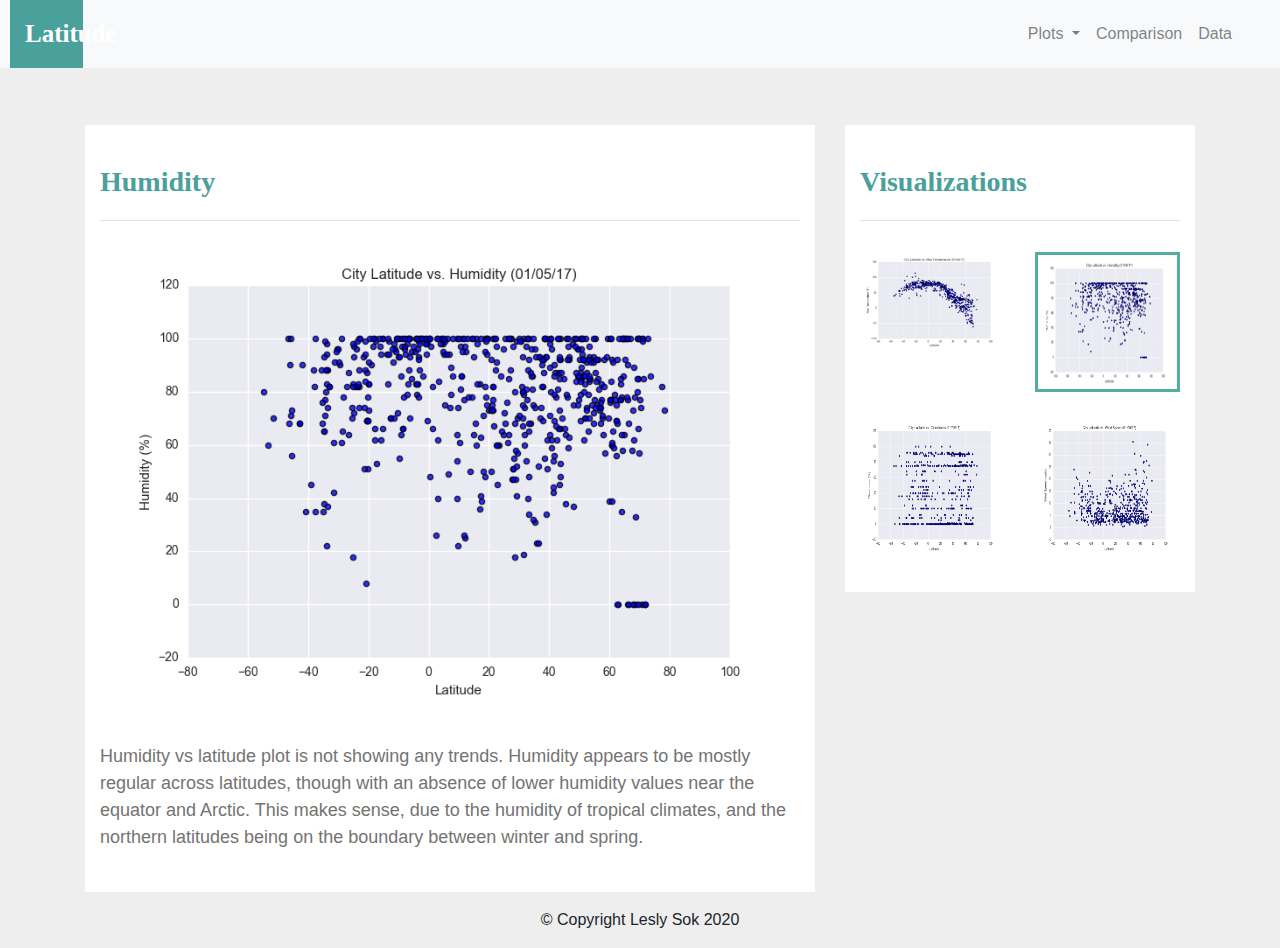
<file: WebVisualizations/humidity.html>
<!DOCTYPE html>
<html lang="en">

<head>
  <meta charset="UTF-8">
  <title>Humidity</title>
  <link rel="stylesheet" href="https://stackpath.bootstrapcdn.com/bootstrap/4.3.1/css/bootstrap.min.css" integrity="sha384-ggOyR0iXCbMQv3Xipma34MD+dH/1fQ784/j6cY/iJTQUOhcWr7x9JvoRxT2MZw1T" crossorigin="anonymous">

  <script src="https://code.jquery.com/jquery-3.3.1.slim.min.js" integrity="sha384-q8i/X+965DzO0rT7abK41JStQIAqVgRVzpbzo5smXKp4YfRvH+8abtTE1Pi6jizo" crossorigin="anonymous"></script>
  <script src="https://cdnjs.cloudflare.com/ajax/libs/popper.js/1.14.7/umd/popper.min.js" integrity="sha384-UO2eT0CpHqdSJQ6hJty5KVphtPhzWj9WO1clHTMGa3JDZwrnQq4sF86dIHNDz0W1" crossorigin="anonymous"></script>
  <script src="https://stackpath.bootstrapcdn.com/bootstrap/4.3.1/js/bootstrap.min.js" integrity="sha384-JjSmVgyd0p3pXB1rRibZUAYoIIy6OrQ6VrjIEaFf/nJGzIxFDsf4x0xIM+B07jRM" crossorigin="anonymous"></script>

  <link rel="stylesheet" href="style.css">
</head>
<body>
     <!-- Navbar = Latitude -->
 <nav class="navbar navbar-expand-lg navbar-light bg-light fixed-top py-lg-0">
    <a class="navbar-brand" href="#" id="logo">Latitude</a>
    <button class="navbar-toggler" type="button" data-toggle="collapse" data-target="#navbarSupportedContent" aria-controls="navbarSupportedContent" aria-expanded="false" aria-label="Toggle navigation">
      <span class="navbar-toggler-icon"></span>
    </button>
                
            <div class="collapse navbar-collapse" id="navbarSupportedContent">
                <ul class="navbar-nav ml-auto">    
                    <li class="nav-item dropdown">
                        <a class="nav-link dropdown-toggle" href="#" id="navbarDropdown" role="button" data-toggle="dropdown" aria-haspopup="true" aria-expanded="false">
                            Plots
                        </a>
                        <div class="dropdown-menu dropdown-menu-right" aria-labelledby="navbarDropdown">
                            <a class="dropdown-item" href="temp.html">Max Temperature</a>
                            <a class="dropdown-item" href="humidity.html">Humidity</a>
                            <a class="dropdown-item" href="cloudiness.html">Cloudiness</a>
                            <a class="dropdown-item" href="windspeed.html">Wind Speed</a>
                        </div>
                    </li>
                    <li class="nav-item">
                        <a class="nav-link" href="comparison.html">Comparison</a>
                    </li>
                    <li class="nav-item">
                        <a class="nav-link" href="data.html">Data</a>
                    </li>
                </ul>
            </div>
        </div>
    </nav>

    <div class="container content">
        <div class="row">
            <div class="col-md-8">
                <div class="col-md-12">
                    <h3>Humidity</h3>
                    <hr>
                    
                    <img src="Resources/assets/images/Fig2.png" width="100%" alt="humidity">
                    <br>
                    <p>Humidity vs latitude plot is not showing any trends. Humidity appears to be mostly regular across latitudes, though with an absence of lower humidity values near the equator and Arctic. This makes sense, due to the humidity of tropical climates, and the northern latitudes being on the boundary between winter and spring.  </p>
                </div>
            </div>
<!--visualization part of the page-->            
            <div class="col-md-4">
                <div class="col-md-12">
                    <h3>Visualizations</h3>
                    <hr>
                    <div class="row">
                        <div class="col-3 col-md-6">
                            <a href="temp.html"><img src="Resources/assets/images/Fig1.png" width="100%" alt="temprature">
                            </a>
                        </div>
                        
                        <div class="col-3 col-md-6">
                            <a href="humidity.html"><img class="pic" src="Resources/assets/images/Fig2.png" width="100%" height="140" alt="humidity"></a>
                        </div>
                    
                        <div class="col-3 col-md-6">
                            <a href="cloudiness.html"><img src="Resources/assets/images/Fig3.png" width="100%" height="140" alt="cloudiness"></a>
                        </div>
                        
                        <div class="col-3 col-md-6">
                            <a href="windspeed.html"><img src="Resources/assets/images/Fig4.png" width="100%" height="140" alt="windspeed"></a>
                        </div>
                    </div>
                </div>
            </div>            
        </div>    
    </div>
    <!-- Footer -->
    <footer class="page-footer font-small footer-dark">
        <div class="footer-copyright text-center py-3">© Copyright Lesly Sok 2020
        </div>      
    </footer>
</body>
</html>
</file>
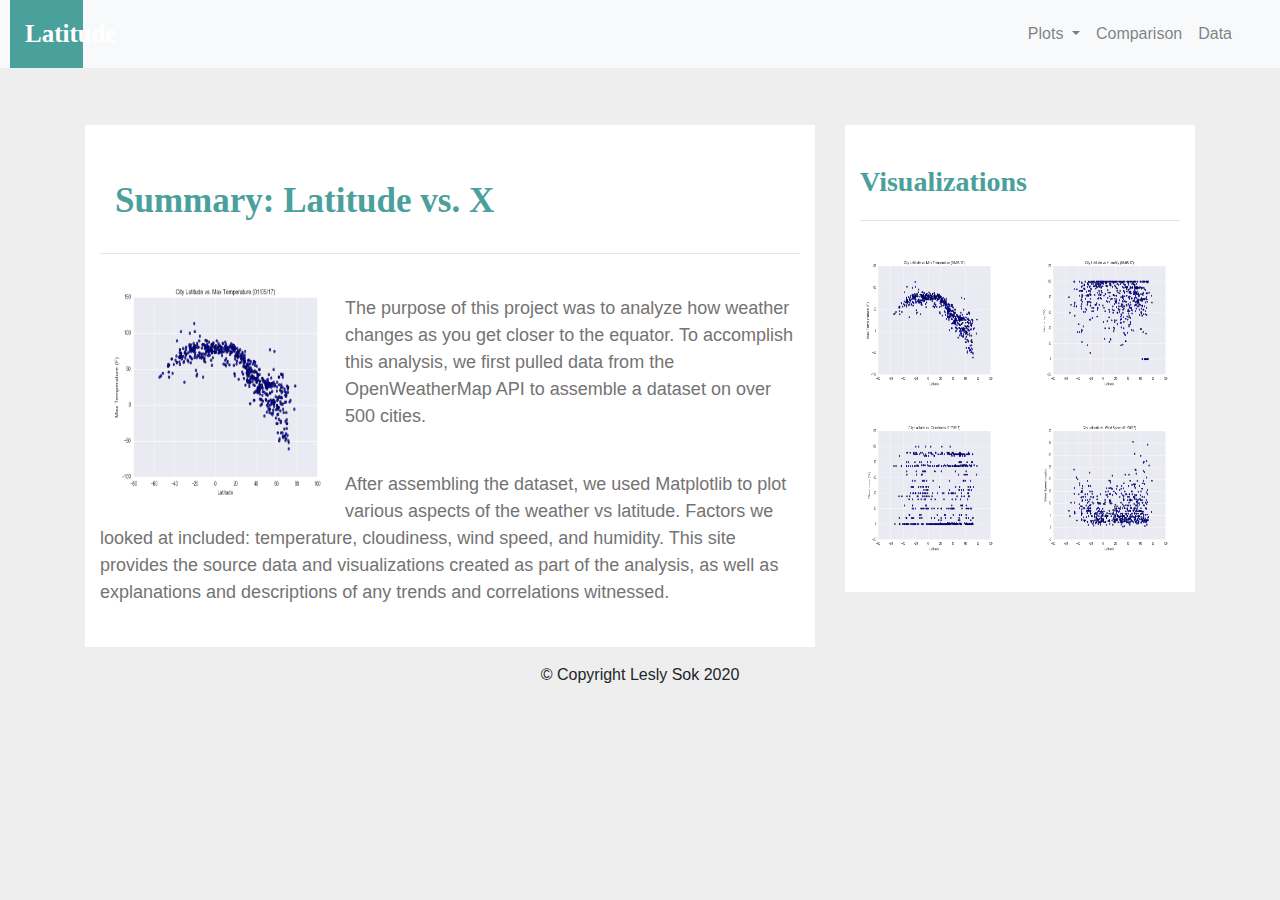
<file: WebVisualizations/latitude.html>
<!DOCTYPE html>
<html lang="en">

  <head>
      <meta charset="UTF-8">
      <title>Web Design Challenge</title>
      <link rel="stylesheet" href="https://stackpath.bootstrapcdn.com/bootstrap/4.3.1/css/bootstrap.min.css" integrity="sha384-ggOyR0iXCbMQv3Xipma34MD+dH/1fQ784/j6cY/iJTQUOhcWr7x9JvoRxT2MZw1T" crossorigin="anonymous">
      
      <script src="https://code.jquery.com/jquery-3.3.1.slim.min.js" integrity="sha384-q8i/X+965DzO0rT7abK41JStQIAqVgRVzpbzo5smXKp4YfRvH+8abtTE1Pi6jizo" crossorigin="anonymous"></script>
      <script src="https://cdnjs.cloudflare.com/ajax/libs/popper.js/1.14.7/umd/popper.min.js" integrity="sha384-UO2eT0CpHqdSJQ6hJty5KVphtPhzWj9WO1clHTMGa3JDZwrnQq4sF86dIHNDz0W1" crossorigin="anonymous"></script>
      <script src="https://stackpath.bootstrapcdn.com/bootstrap/4.3.1/js/bootstrap.min.js" integrity="sha384-JjSmVgyd0p3pXB1rRibZUAYoIIy6OrQ6VrjIEaFf/nJGzIxFDsf4x0xIM+B07jRM" crossorigin="anonymous"></script>
    

      <link rel="stylesheet" href="style.css">
    </head>

    <body>

    <!-- Navbar = Latitude -->
    <nav class="navbar navbar-expand-lg navbar-light bg-light fixed-top py-lg-0">
        <a class="navbar-brand" id="logo" href="#">Latitude</a>
        <button class="navbar-toggler" type="button" data-toggle="collapse" data-target="#navbarSupportedContent" aria-controls="navbarSupportedContent" aria-expanded="false" aria-label="Toggle navigation">
          <span class="navbar-toggler-icon"></span>
        </button>


        <div class="collapse navbar-collapse" id="navbarSupportedContent">
            <ul class="navbar-nav ml-auto">
              <li class="nav-item dropdown">
                <a class="nav-link dropdown-toggle" href="#" id="navbarDropdown" role="button" data-toggle="dropdown" aria-haspopup="true" aria-expanded="false">
                 
                    Plots
                </a>
                <div class="dropdown-menu dropdown-menu-right" aria-labelledby="navbarDropdown">
                    <a class="dropdown-item" href="temp.html">Max Temperature</a>
                    <a class="dropdown-item" href="humidity.html">Humidity</a>
                    <a class="dropdown-item" href="cloudiness.html">Cloudiness</a>
                    <a class="dropdown-item" href="windspeed.html">Wind Speed</a>
                </div>
              </li>
              
                <li class="nav-item">
                    <a class="nav-link" href="comparison.html">Comparison</a>
                </li>
                <li class="nav-item">
                    <a class="nav-link" href="data.html">Data</a>
                </li>
            </ul>
        </div>
    </div>
</nav>
      
    <!--create container, rows and columns to add images -->
    <div class="container content">    
        <div class="row">
            <div class="col-md-8">
                <div class="col-md-12">
                    <h2>Summary: Latitude vs. X </h2>
                    <hr>
                    <div class="thumbnail">
                        <img class="img-thumbnail float-left" src="Resources/assets/images/Fig1.png " width="35%"  alt="temperature">
                    </div>
                    <p>The purpose of this project was to analyze how weather changes as you get closer to the equator. To accomplish this analysis, we first pulled data from the OpenWeatherMap API to assemble a dataset on over 500 cities.  </p> 
                    
                    <p>After assembling the dataset, we used Matplotlib to plot various aspects of the weather vs latitude. Factors we looked at included: temperature, cloudiness, wind speed, and humidity. This site provides the source data and visualizations created as part of the analysis, as well as explanations and descriptions of any trends and correlations witnessed.</p>
                </div>
            </div>

             <!--visualization adjustments-->
             <div class="col-md-4">
                <div class="col-md-12">
                    <h3>Visualizations</h3>
                    <hr>
                    <div class="row">
                        <div class="col-3 col-md-6">
                            <a href="temp.html"><img src="Resources/assets/images/Fig1.png" width="100%" height="140" alt="temperature">
                            </a> 
                        </div>
                        <div class="col-3 col-md-6">
                            <a href="humidity.html"><img src="Resources/assets/images/Fig2.png" width="100%" height="140" alt="humidity"></a>
                        </div>
                   
                        <div class="col-3 col-md-6">
                            <a href="cloudiness.html"><img src="Resources/assets/images/Fig3.png" width="100%" height="140" alt="cloudiness"></a>
                        </div>

                        <div class="col-3 col-md-6">
                            <a href="windspeed.html"><img src="Resources/assets/images/Fig4.png"width="100%" height="140" alt="wind speed"></a>
                        </div>
                    </div>
                </div>
            </div>
        </div>
    </div>

        <!-- Footer -->
        <footer class="page-footer font-small footer-dark">
            <div class="footer-copyright text-center py-3">© Copyright Lesly Sok 2020
            </div>      
        </footer>
    </body>
    </html>
</file>
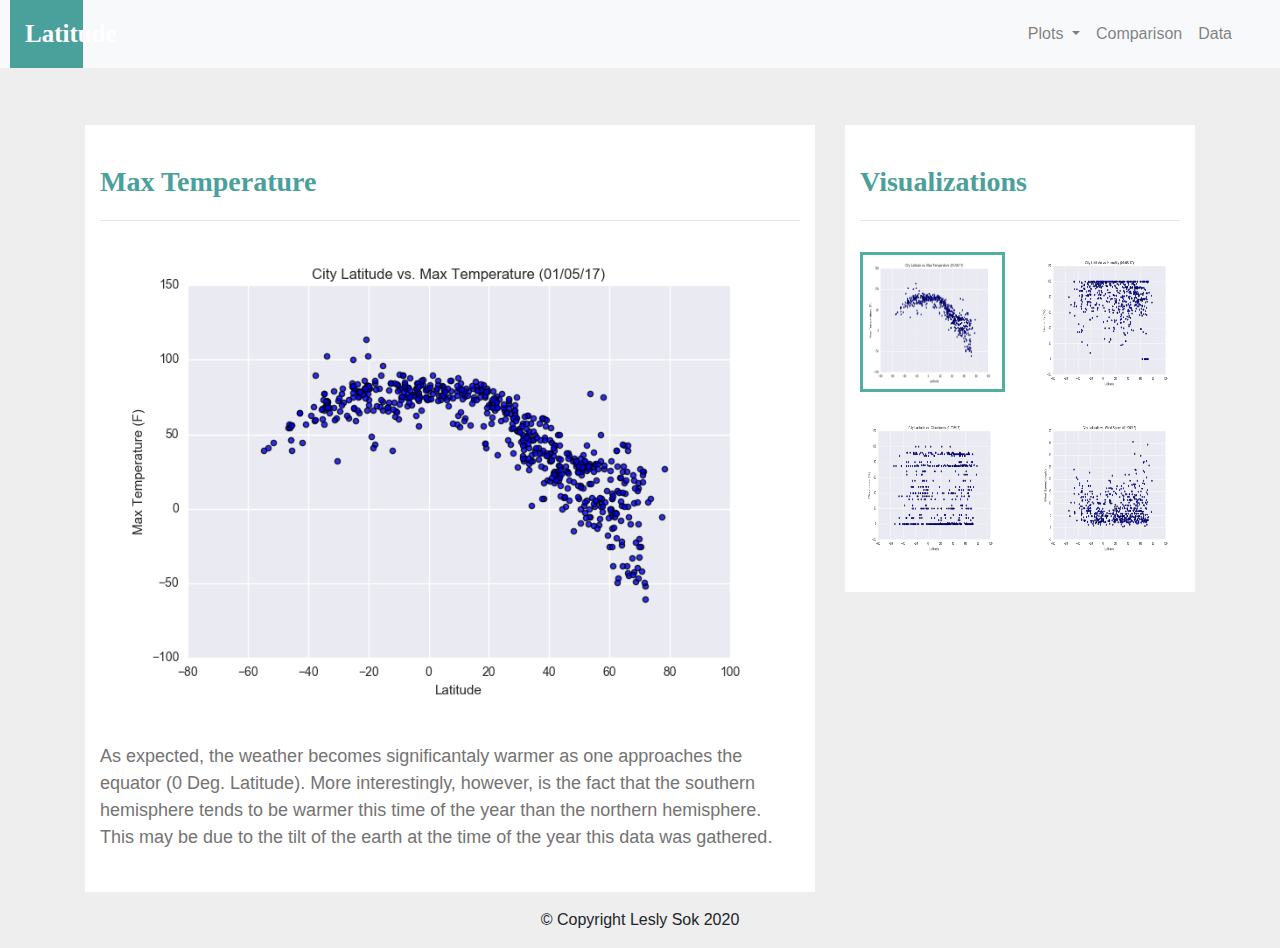
<file: WebVisualizations/temp.html>
<!DOCTYPE html>
<html lang="en">

<head>
  <meta charset="UTF-8">
  <title>Temperature</title>
  <link rel="stylesheet" href="https://stackpath.bootstrapcdn.com/bootstrap/4.3.1/css/bootstrap.min.css" integrity="sha384-ggOyR0iXCbMQv3Xipma34MD+dH/1fQ784/j6cY/iJTQUOhcWr7x9JvoRxT2MZw1T" crossorigin="anonymous">

  <script src="https://code.jquery.com/jquery-3.3.1.slim.min.js" integrity="sha384-q8i/X+965DzO0rT7abK41JStQIAqVgRVzpbzo5smXKp4YfRvH+8abtTE1Pi6jizo" crossorigin="anonymous"></script>
  <script src="https://cdnjs.cloudflare.com/ajax/libs/popper.js/1.14.7/umd/popper.min.js" integrity="sha384-UO2eT0CpHqdSJQ6hJty5KVphtPhzWj9WO1clHTMGa3JDZwrnQq4sF86dIHNDz0W1" crossorigin="anonymous"></script>
  <script src="https://stackpath.bootstrapcdn.com/bootstrap/4.3.1/js/bootstrap.min.js" integrity="sha384-JjSmVgyd0p3pXB1rRibZUAYoIIy6OrQ6VrjIEaFf/nJGzIxFDsf4x0xIM+B07jRM" crossorigin="anonymous"></script>

  <link rel="stylesheet" href="style.css">
</head>
<body>
     <!-- Navbar = Latitude -->
 <nav class="navbar navbar-expand-lg navbar-light bg-light fixed-top py-lg-0">
    <a class="navbar-brand" href="#" id="logo">Latitude</a>
    <button class="navbar-toggler" type="button" data-toggle="collapse" data-target="#navbarSupportedContent" aria-controls="navbarSupportedContent" aria-expanded="false" aria-label="Toggle navigation">
      <span class="navbar-toggler-icon"></span>
    </button>
                
            <div class="collapse navbar-collapse" id="navbarSupportedContent">
                <ul class="navbar-nav ml-auto">    
                    <li class="nav-item dropdown">
                        <a class="nav-link dropdown-toggle" href="#" id="navbarDropdown" role="button" data-toggle="dropdown" aria-haspopup="true" aria-expanded="false">
                            Plots
                        </a>
                        <div class="dropdown-menu dropdown-menu-right" aria-labelledby="navbarDropdown">
                            <a class="dropdown-item" href="temp.html">Max Temperature</a>
                            <a class="dropdown-item" href="humidity.html">Humidity</a>
                            <a class="dropdown-item" href="cloudiness.html">Cloudiness</a>
                            <a class="dropdown-item" href="windspeed.html">Wind Speed</a>
                        </div>
                    </li>
                    <li class="nav-item">
                        <a class="nav-link" href="comparison.html">Comparison</a>
                    </li>
                    <li class="nav-item">
                        <a class="nav-link" href="data.html">Data</a>
                    </li>
                </ul>
            </div>
        </div>
    </nav>
    <!--temprature content adjustments-->
    <div class="container content">
        <div class="row">
            <div class="col-md-8">
                <div class="col-md-12">
                    <h3>Max Temperature</h3>
                    <hr>
                    <img src="Resources/assets/images/Fig1.png" width="100%" alt="temperature">
                    <br>
                    <p>As expected, the weather becomes significantaly warmer as one approaches the equator (0 Deg. Latitude). More interestingly, however, is the fact that the southern hemisphere tends to be warmer this time of the year than the northern hemisphere. This may be due to the tilt of the earth at the time of the year this data was gathered.</p>
                </div>
            </div>
            <!--visualizations container -->
            <div class="col-md-4">
                <div class="col-md-12">
                    <h3>Visualizations</h3>
                    <hr>
                    <div class="row">
                        <div class="col-3 col-md-6">
                            <a href="temp.html"><img class="pic" src="Resources/assets/images/Fig1.png" width="100%" height="140" alt="temprature"></a>
                        </div>
                        
                        <div class="col-3 col-md-6">
                            <a href="humidity.html"><img src="Resources/assets/images/Fig2.png" width="100%" height="140" alt="humidity"></a>
                        </div>
                    
                        <div class="col-3 col-md-6">
                            <a href="cloudiness.html"><img src="Resources/assets/images/Fig3.png" width="100%" height="140" alt="cloudiness"></a>
                        </div>
                        
                        <div class="col-3 col-md-6">
                            <a href="windspeed.html"><img src="Resources/assets/images/Fig4.png" width="100%" height="140" alt="windspeed"></a>
                        </div>
                    </div>
                </div>
            </div>            
        </div>    
    </div>
    <!-- Footer -->
    <footer class="page-footer font-small footer-dark">
        <div class="footer-copyright text-center py-3">© Copyright Lesly Sok 2020
        </div>      
    </footer>
</body>
</html>
</file>
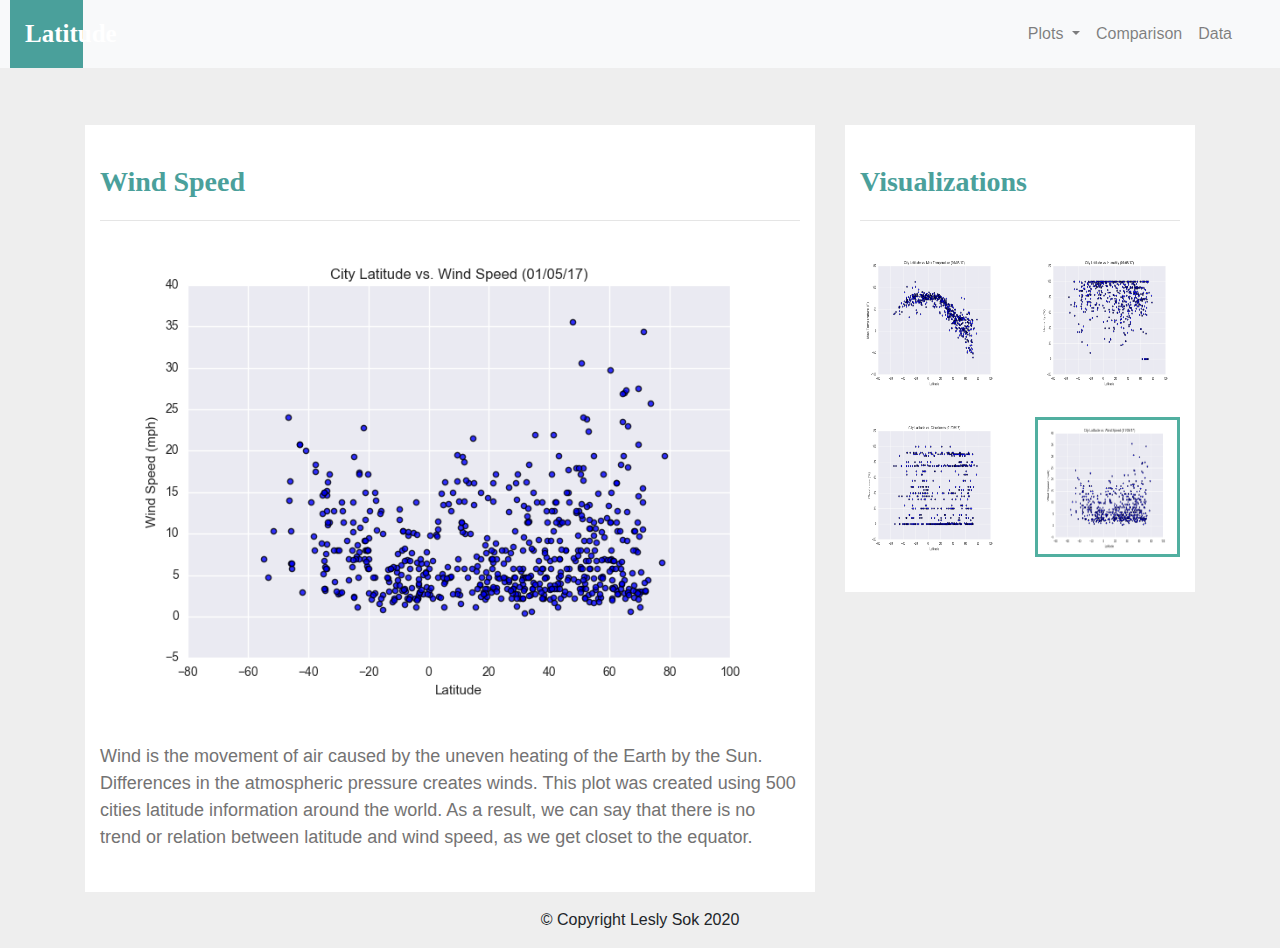
<file: WebVisualizations/windspeed.html>
<!DOCTYPE html>
<html lang="en">

<head>
  <meta charset="UTF-8">
  <title>Wind Speed</title>
  <link rel="stylesheet" href="https://stackpath.bootstrapcdn.com/bootstrap/4.3.1/css/bootstrap.min.css" integrity="sha384-ggOyR0iXCbMQv3Xipma34MD+dH/1fQ784/j6cY/iJTQUOhcWr7x9JvoRxT2MZw1T" crossorigin="anonymous">

  <script src="https://code.jquery.com/jquery-3.3.1.slim.min.js" integrity="sha384-q8i/X+965DzO0rT7abK41JStQIAqVgRVzpbzo5smXKp4YfRvH+8abtTE1Pi6jizo" crossorigin="anonymous"></script>
  <script src="https://cdnjs.cloudflare.com/ajax/libs/popper.js/1.14.7/umd/popper.min.js" integrity="sha384-UO2eT0CpHqdSJQ6hJty5KVphtPhzWj9WO1clHTMGa3JDZwrnQq4sF86dIHNDz0W1" crossorigin="anonymous"></script>
  <script src="https://stackpath.bootstrapcdn.com/bootstrap/4.3.1/js/bootstrap.min.js" integrity="sha384-JjSmVgyd0p3pXB1rRibZUAYoIIy6OrQ6VrjIEaFf/nJGzIxFDsf4x0xIM+B07jRM" crossorigin="anonymous"></script>

  <link rel="stylesheet" href="style.css">
</head>
<body>
    <!-- Navbar = Latitude -->
 <nav class="navbar navbar-expand-lg navbar-light bg-light fixed-top py-lg-0">
    <a class="navbar-brand" href="#" id="logo">Latitude</a>
    <button class="navbar-toggler" type="button" data-toggle="collapse" data-target="#navbarSupportedContent" aria-controls="navbarSupportedContent" aria-expanded="false" aria-label="Toggle navigation">
      <span class="navbar-toggler-icon"></span>
    </button>
                
            <div class="collapse navbar-collapse" id="navbarSupportedContent">
                <ul class="navbar-nav ml-auto">    
                    <li class="nav-item dropdown">
                        <a class="nav-link dropdown-toggle" href="#" id="navbarDropdown" role="button" data-toggle="dropdown" aria-haspopup="true" aria-expanded="false">
                            Plots
                        </a>
                        <div class="dropdown-menu dropdown-menu-right" aria-labelledby="navbarDropdown">
                            <a class="dropdown-item" href="temp.html">Max Temperature</a>
                            <a class="dropdown-item" href="humidity.html">Humidity</a>
                            <a class="dropdown-item" href="cloudiness.html">Cloudiness</a>
                            <a class="dropdown-item" href="windspeed.html">Wind Speed</a>
                        </div>
                    </li>
                    <li class="nav-item">
                        <a class="nav-link" href="comparison.html">Comparison</a>
                    </li>
                    <li class="nav-item">
                        <a class="nav-link" href="data.html">Data</a>
                    </li>
                </ul>
            </div>
        </div>
    </nav>
    <!--wind speed content adjustments-->
    <div class="container content">
        <div class="row">
            <div class="col-md-8">
                <div class="col-md-12">
                    <h3>Wind Speed</h3>
                    <hr>
                    <img src="Resources/assets/images/Fig4.png" width="100%" alt="wind speed">
                    <br>
                    <p>Wind is the movement of air caused by the uneven heating of the Earth by the Sun. Differences in the atmospheric pressure creates winds. This plot was created using 500 cities latitude information around the world. As a result, we can say that there is no trend or relation between latitude and wind speed, as we get closet to the equator. </p>
                </div>
            </div>
            <!--visualizations container adjustments-->
            <div class="col-md-4">
                <div class="col-md-12">
                    <h3>Visualizations</h3>
                    <hr>
                    <div class="row">
                        <div class="col-3 col-md-6">
                            <a href="temp.html"><img src="Resources/assets/images/Fig1.png" width="100%" height="140" alt="temprature"></a>
                        </div>
                        
                        <div class="col-3 col-md-6">
                            <a href="humidity.html"><img src="Resources/assets/images/Fig2.png" width="100%" height="140" alt="humidity"></a>
                        </div>
                        
                        <div class="col-3 col-md-6">
                            <a href="cloudiness.html"><img src="Resources/assets/images/Fig3.png" width="100%" height="140" alt="cloudiness"></a>
                        </div>
                        
                        <div class="col-3 col-md-6">
                            <a href="windspeed.html"><img class="pic" src="Resources/assets/images/Fig4.png" width="100%" height="140" alt="windspeed"></a>
                        </div>
                    </div>
                </div>
            </div>            
        </div>    
    </div>
    <!-- Footer -->
    <footer class="page-footer font-small footer-dark">
        <div class="footer-copyright text-center py-3">© Copyright Lesly Sok 2020
        </div>      
    </footer>
</body>
</html>
</file>
<file: WebVisualizations/style.css>
#logo {
    background: #4AA09B;
    color: white;
    text-align: center;
    margin-left: -6px;
    width: 6%;
    padding: 15px;
    font-size: 25px;
    font-family: Georgia, 'Times New Roman', Times, serif;
    font-weight: bold;
}

/* body background styling, padding top = the aligning of summary header */
body {
    background: rgb(238, 238, 238);
    padding-top: 125px;
} 

h2, h3{
    font-family: Georgia, 'Times New Roman', Times, serif;
    color: #4AA09B;
    font-weight: bold;
  }

/* Summary header */
h2 {
    font-weight: bold;
    font-size: 35px;
    padding: 15px;  
}

h3 {
    font-weight: bold;
    font-size: 28px;
    padding-bottom: 05px;
}

/* image padding white for text  */
.img-thumbnail{
    padding: none;
    border: none;
    height: 240px;
}

/* fontstyling for summary paragraph*/
p{
   font-family: Arial, Helvetica, sans-serif;
   color: rgb(116, 115, 115);
   font-size: 18px;
   font-weight: 500;
   padding-top: 25px;

}
.col-md-12{
    background-color: white;
    padding-top: 40px;
    padding-bottom:25px;
}

.col-md-6{
    background-color: white;
    padding: 15px;
    padding-bottom: 10px;   
}

/* image border styling*/
.pic{
    border: 3px solid rgb(81, 175, 160);
}


.navbar{
    padding-top:0px;
    padding-bottom: 0px;
    padding-right:40px;
}

.nav-item.dropdown.show {
    background-color: #ddd;
    
}

.dropdown-menu {
    margin: 0;

}

/* table text adjustments*/
tr>th:nth-child(1),
tr>th:nth-child(3),
tr>th:nth-child(6),
tr>th:nth-child(7),
tr>th:nth-child(8),
tr>th:nth-child(9),
tr>th:nth-child(10),
tr>td:nth-child(1),
tr>td:nth-child(3),
tr>td:nth-child(6),
tr>td:nth-child(7),
tr>td:nth-child(8),
tr>td:nth-child(9),
tr>td:nth-child(10) {
    text-align: right;
} 

/* small screen adjustments*/
@media(max-width:767px){
    .navbar.bg-light{
        background-color: #4AA09B !important;   
        padding-top: 10px; 
    }

    .navbar-collapse{
        background-color: #f8f9fa;
        
    }
    .navbar{
        padding:inherit;
    }
}
</file>
